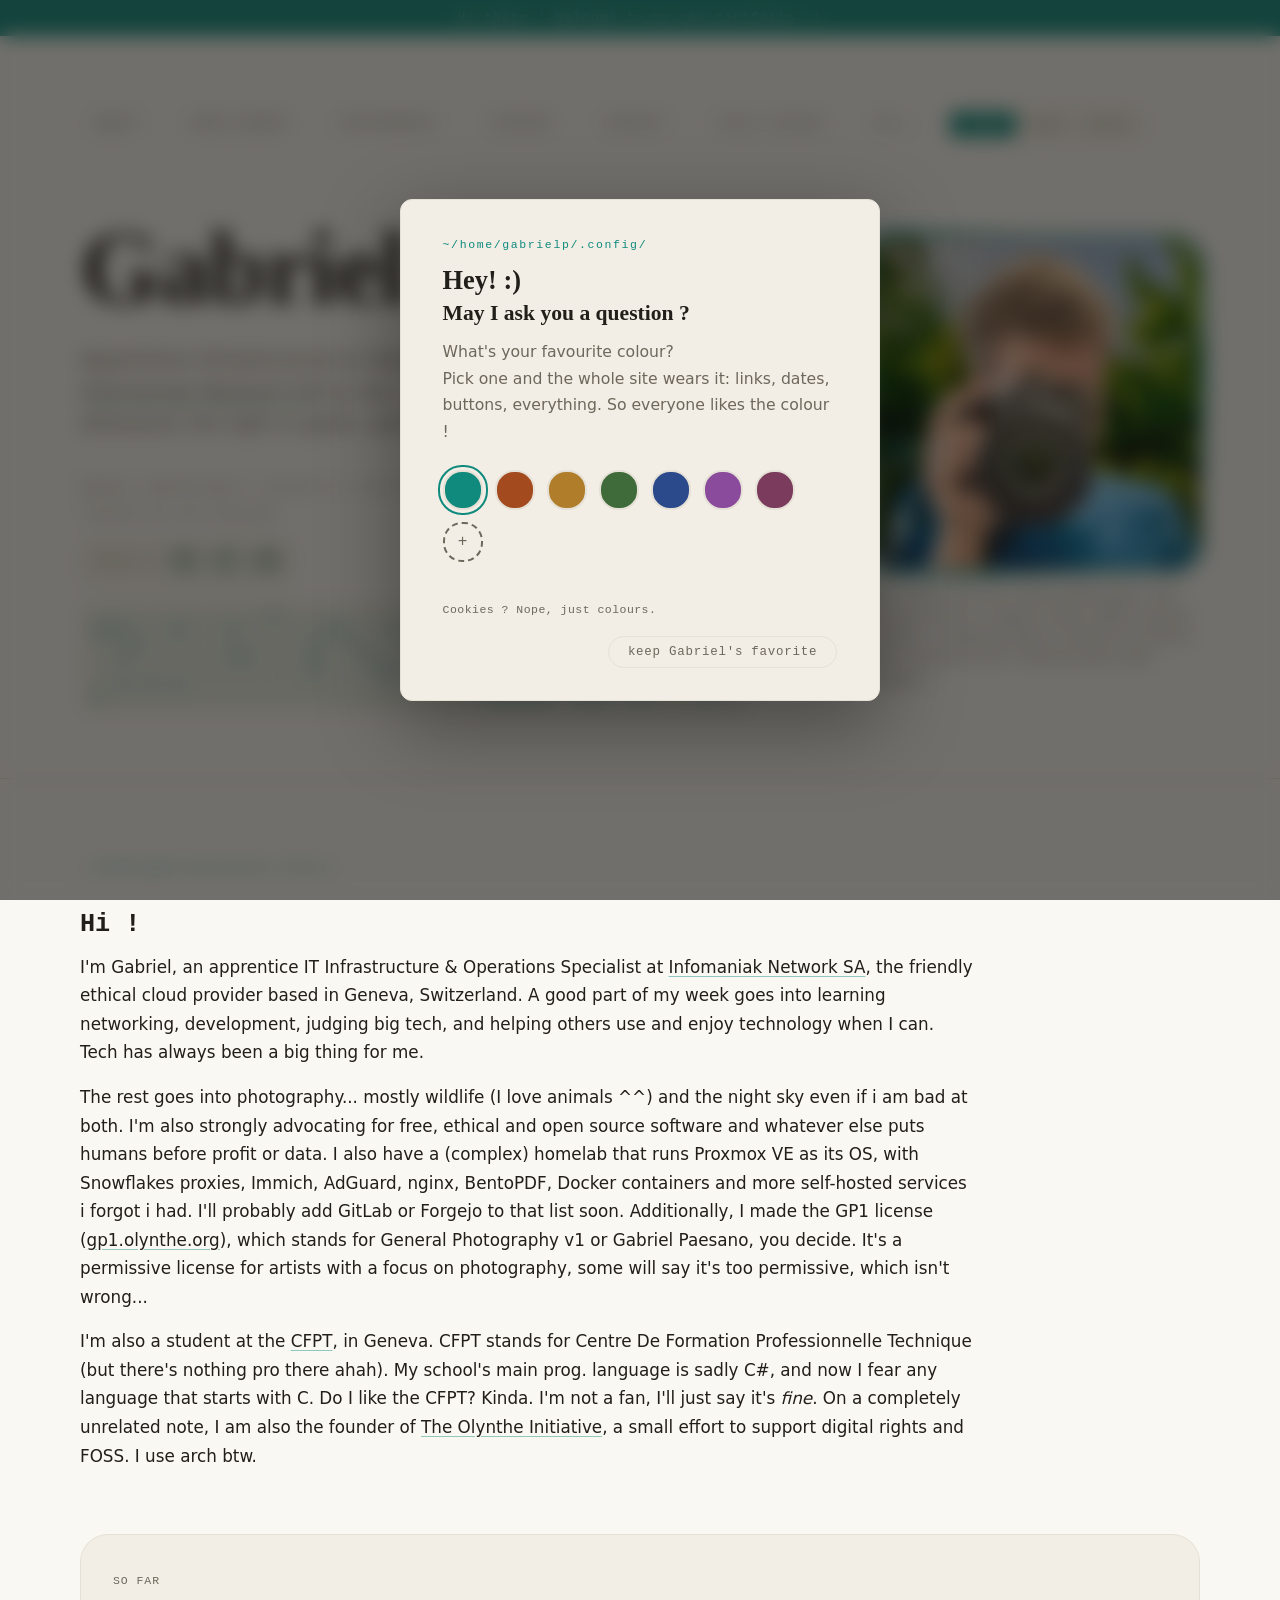
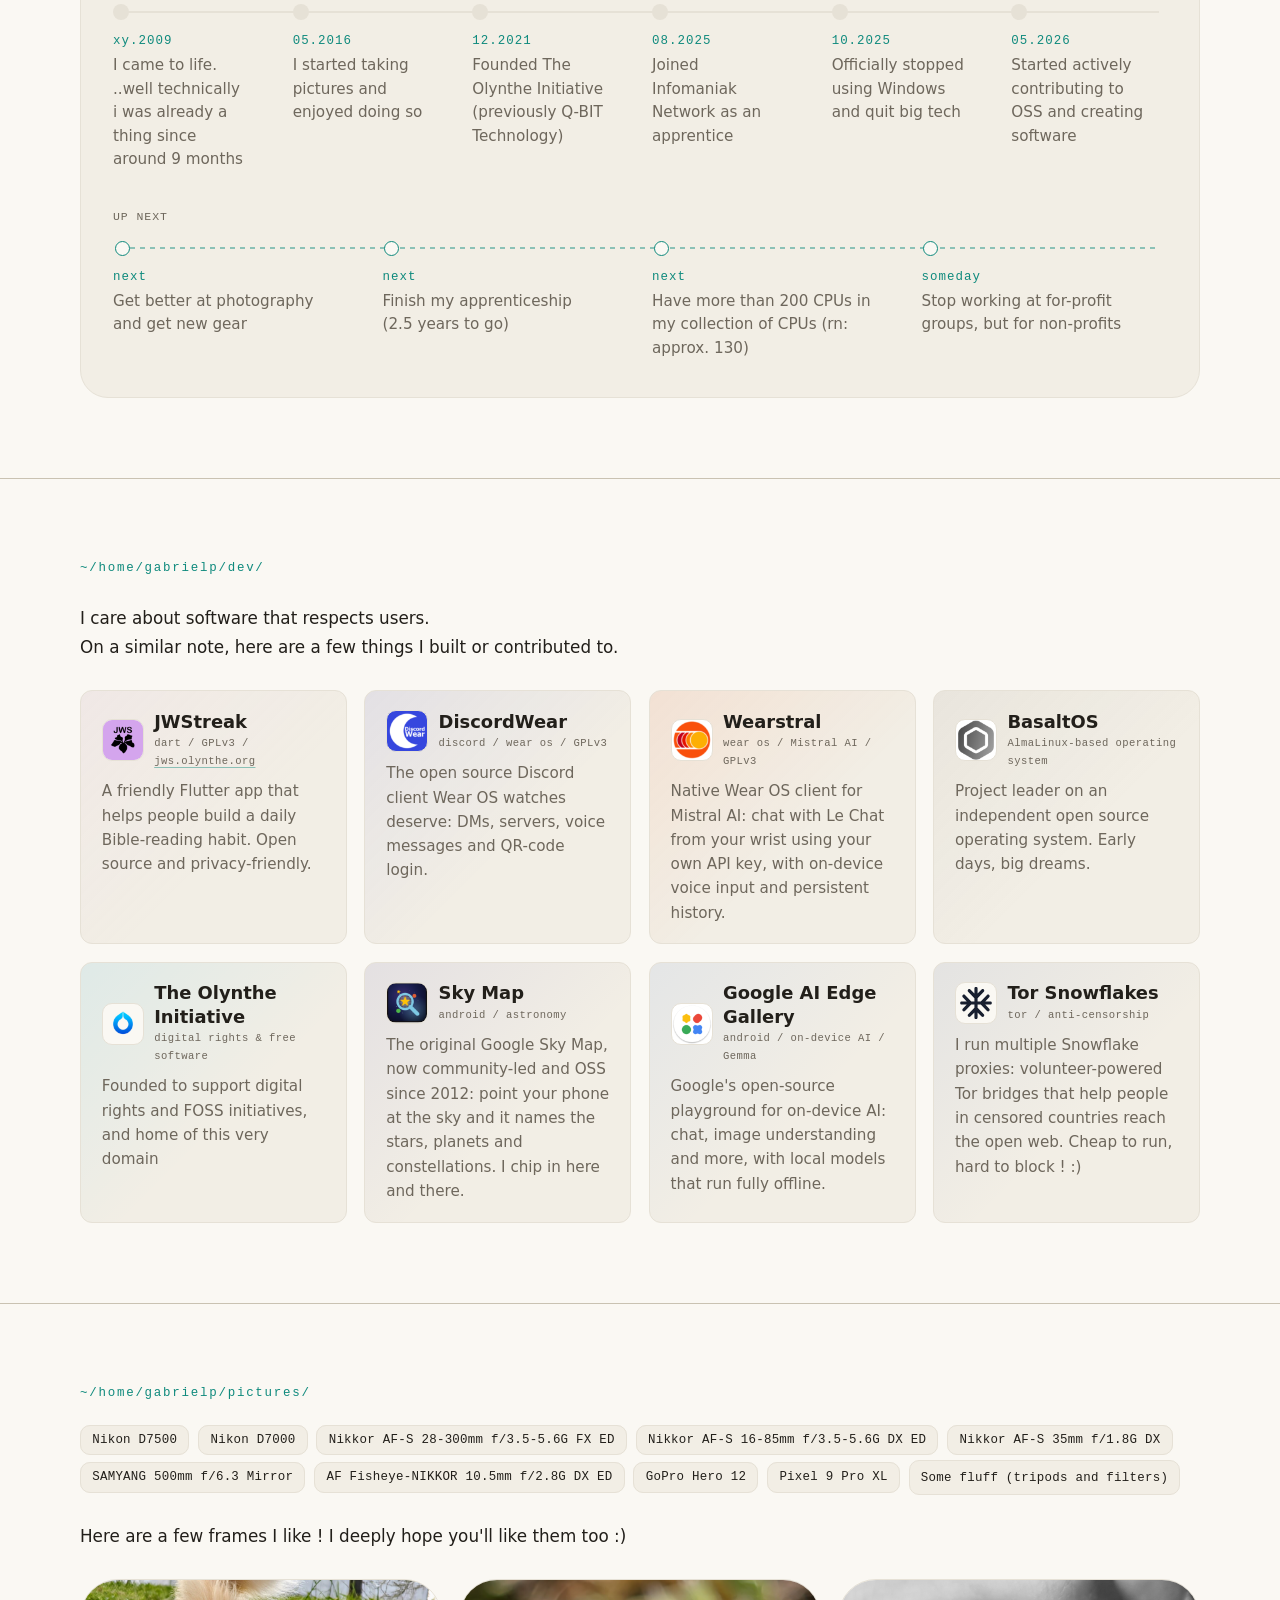
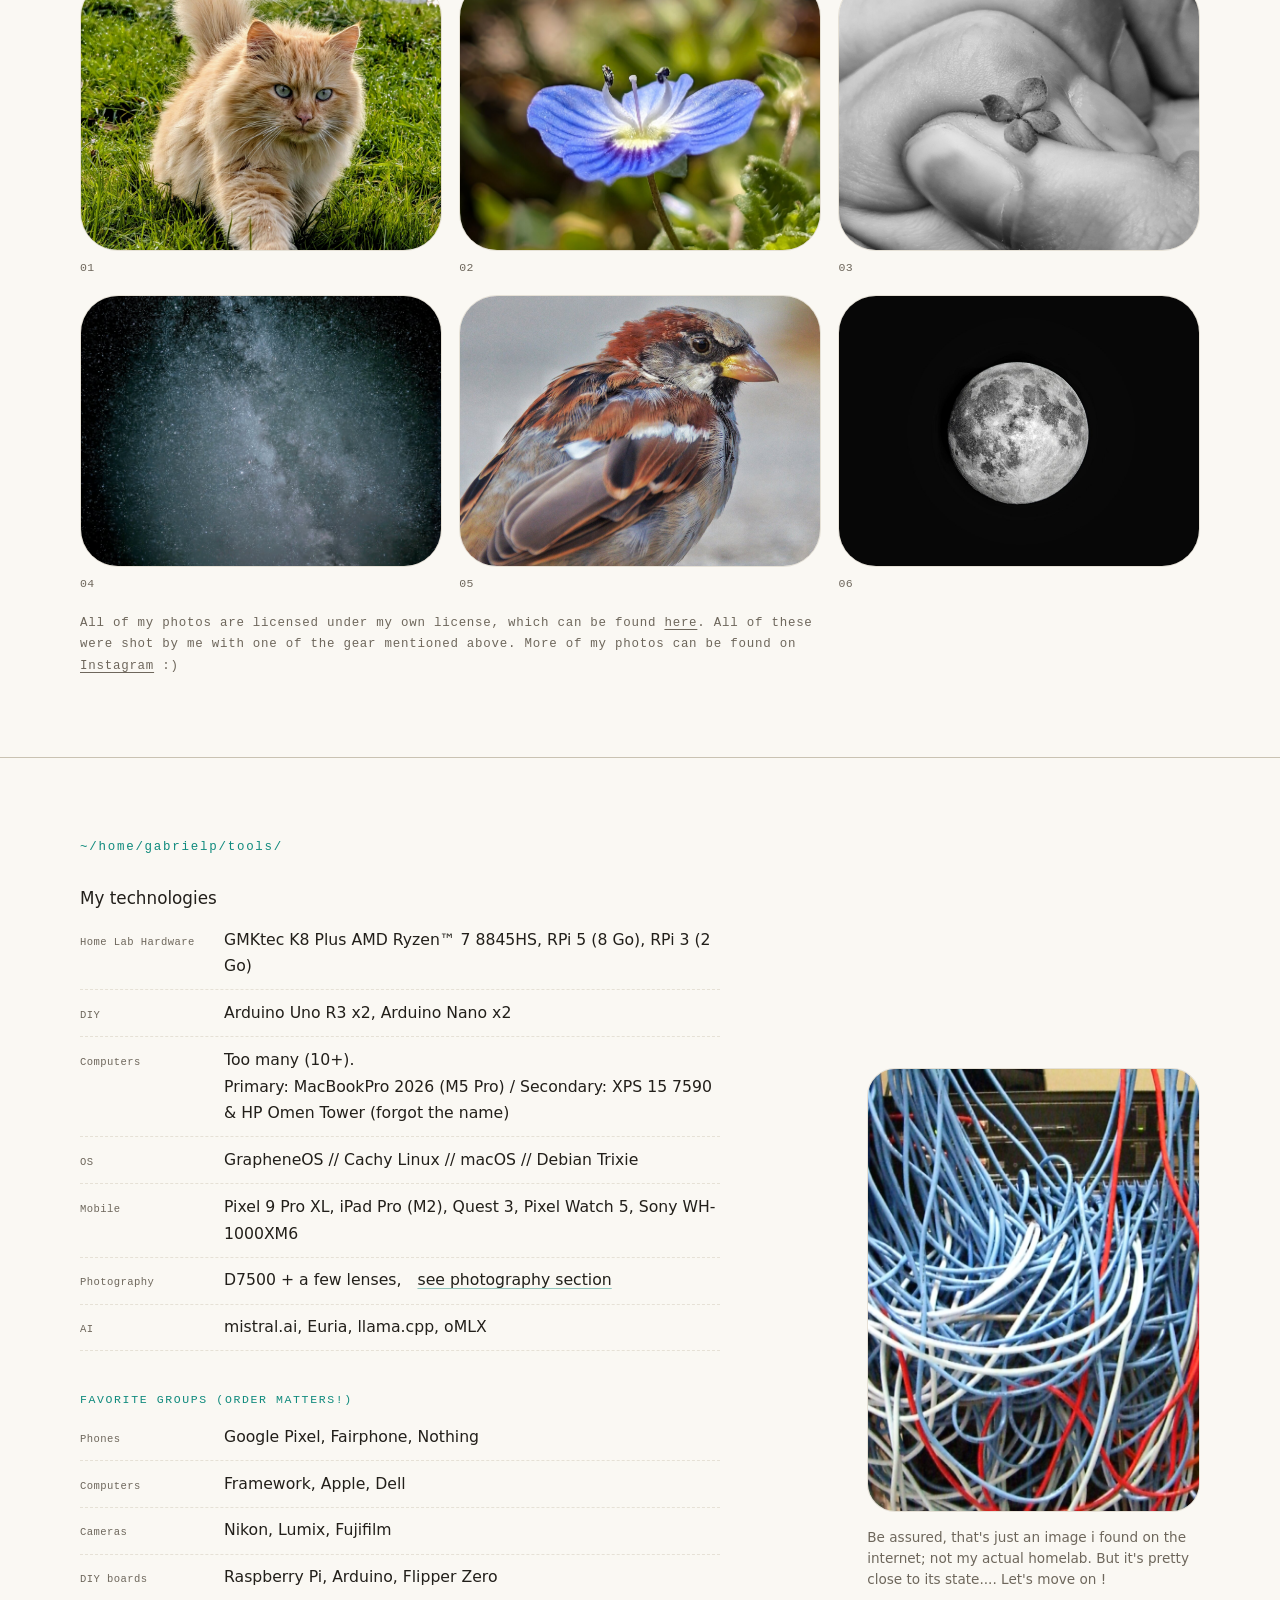
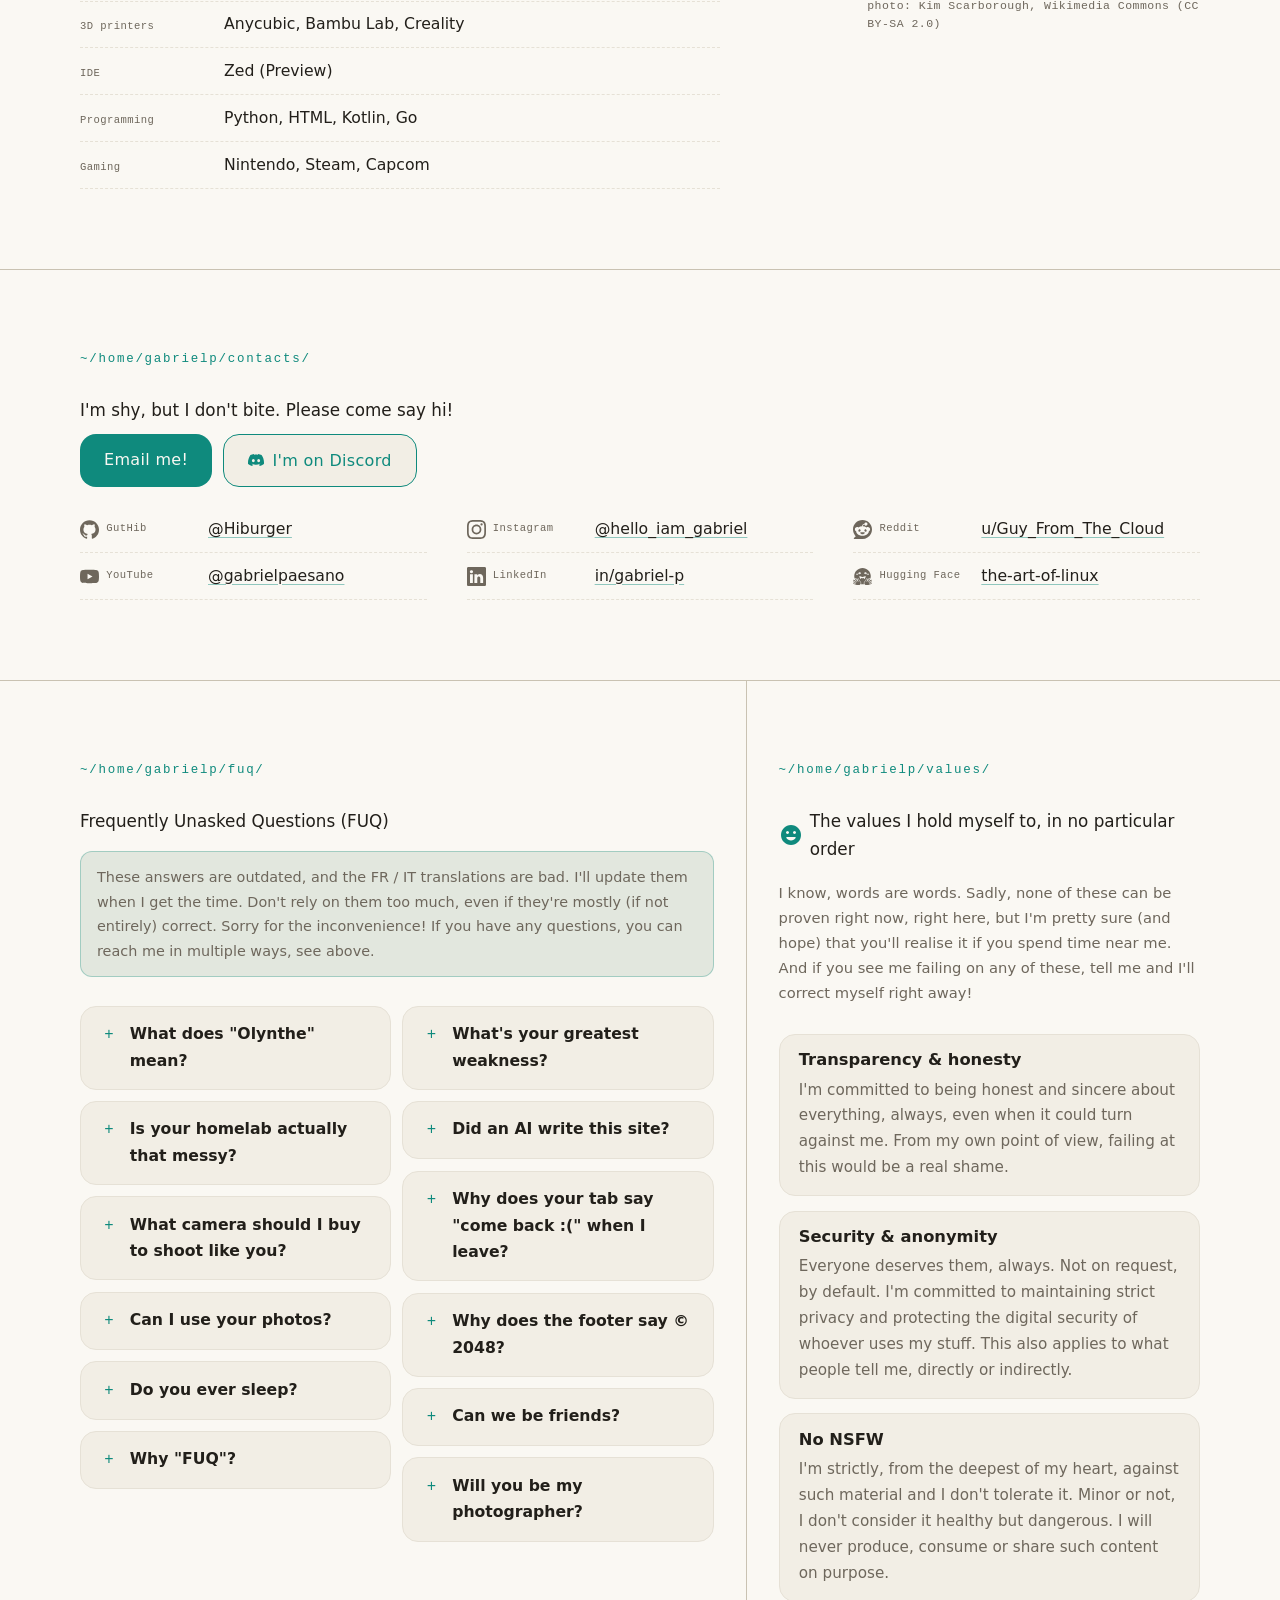
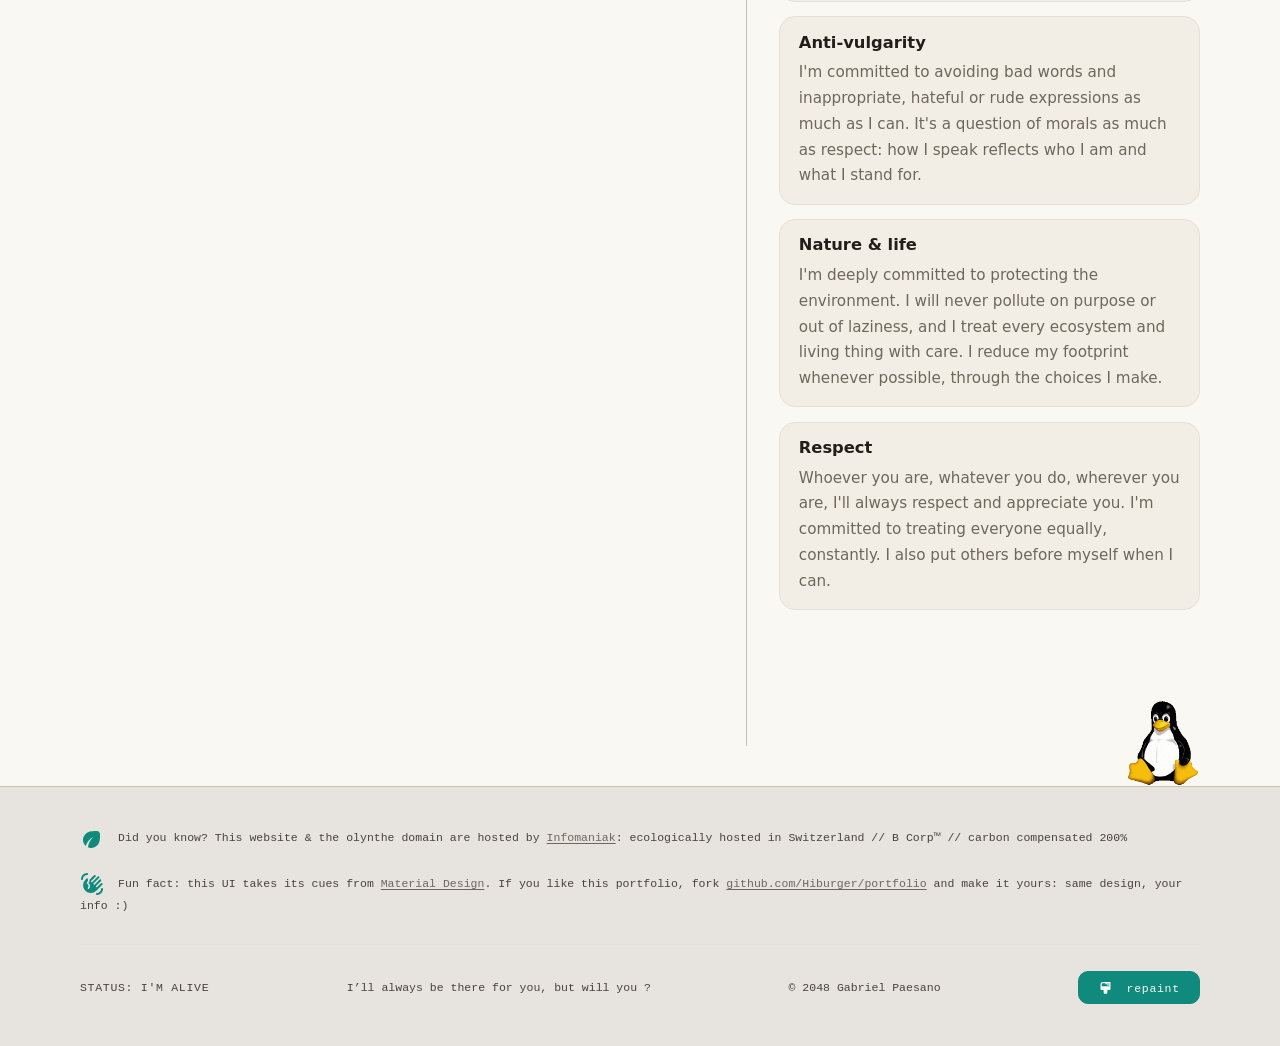
<file: index.html>
<!doctype html>
<html lang="en">
  <head>
    <meta charset="utf-8">
    <meta name="viewport" content="width=device-width, initial-scale=1">
    <title>Gabriel Paesano</title>
    <meta name="robots" content="noindex">
    <link rel="alternate" type="text/markdown" href="index.md">
    <link rel="canonical" href="https://gabriel.olynthe.org/en/">
    <meta http-equiv="refresh" content="0; url=/en/">
    <script>location.replace("/en/");</script>
  </head>
  <body>
    <p>English lives at <a href="/en/">/en/</a>.</p>
  </body>
</html>
</file>
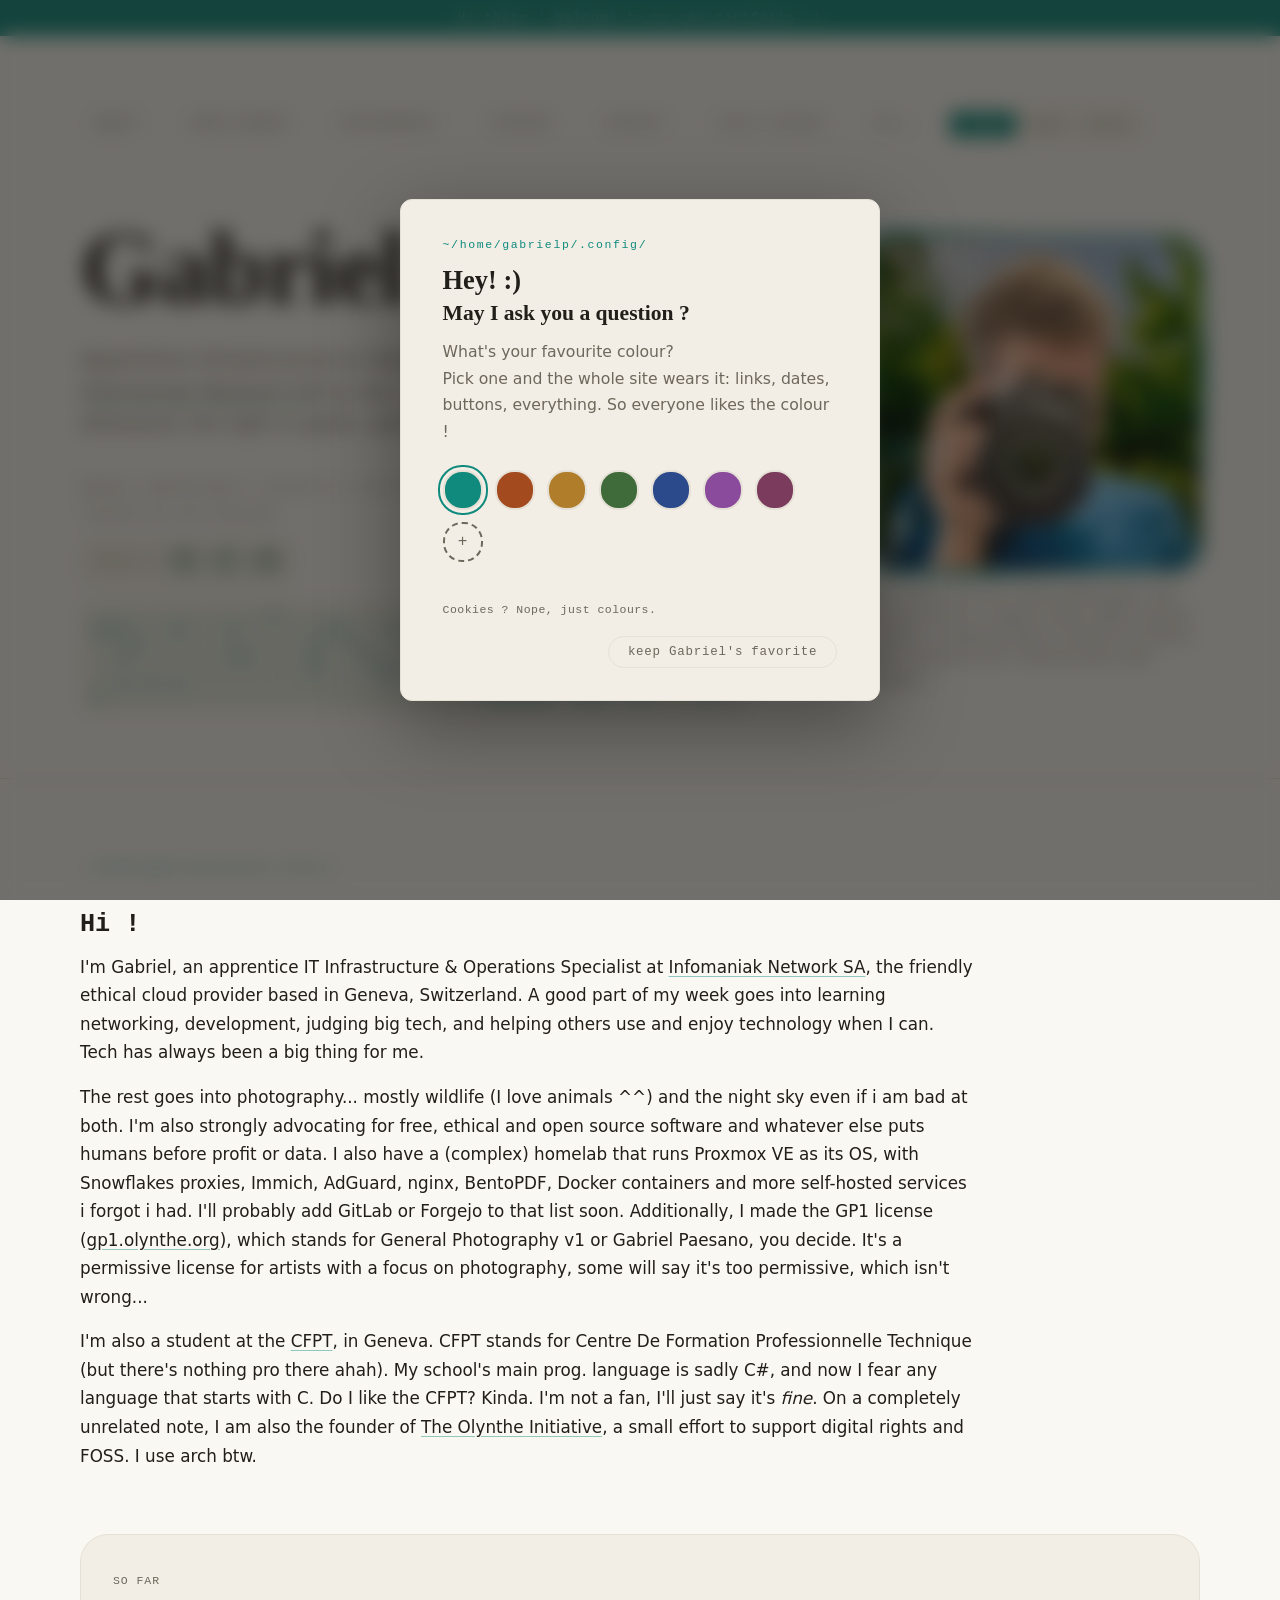
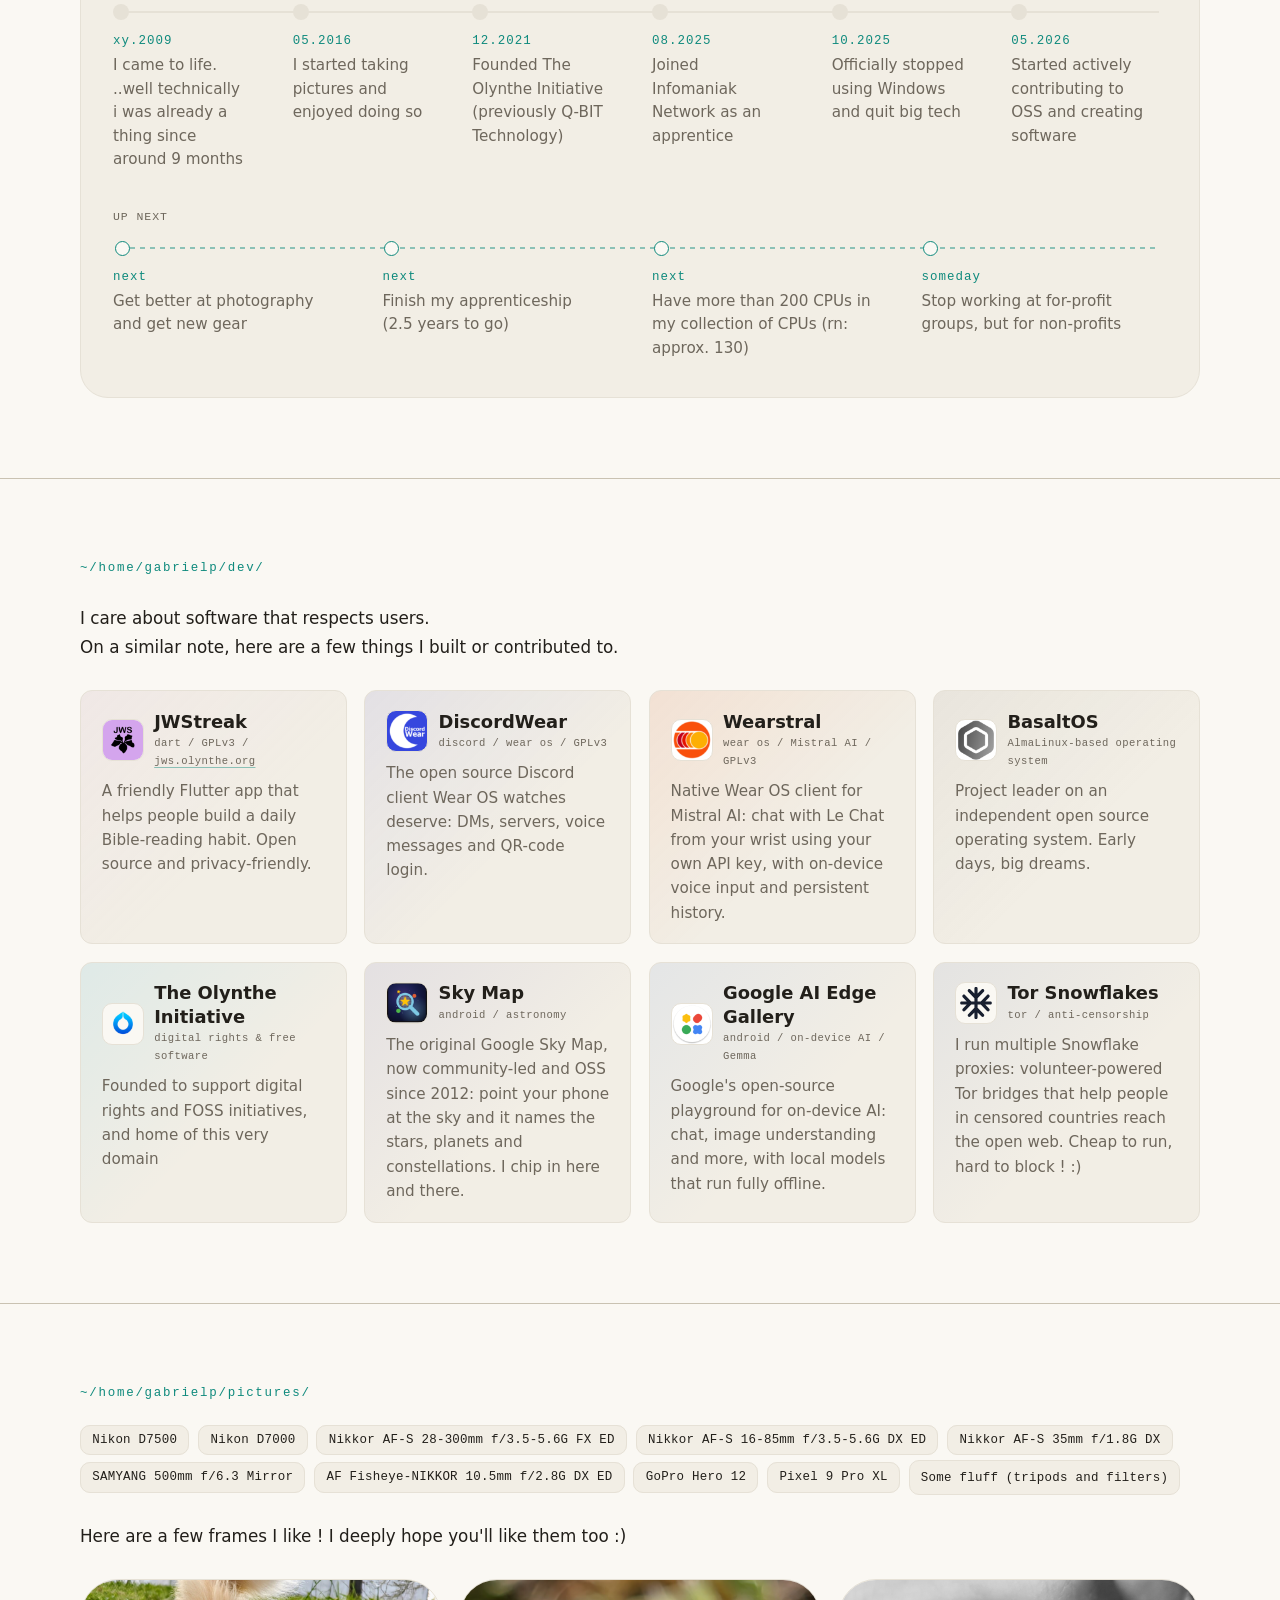
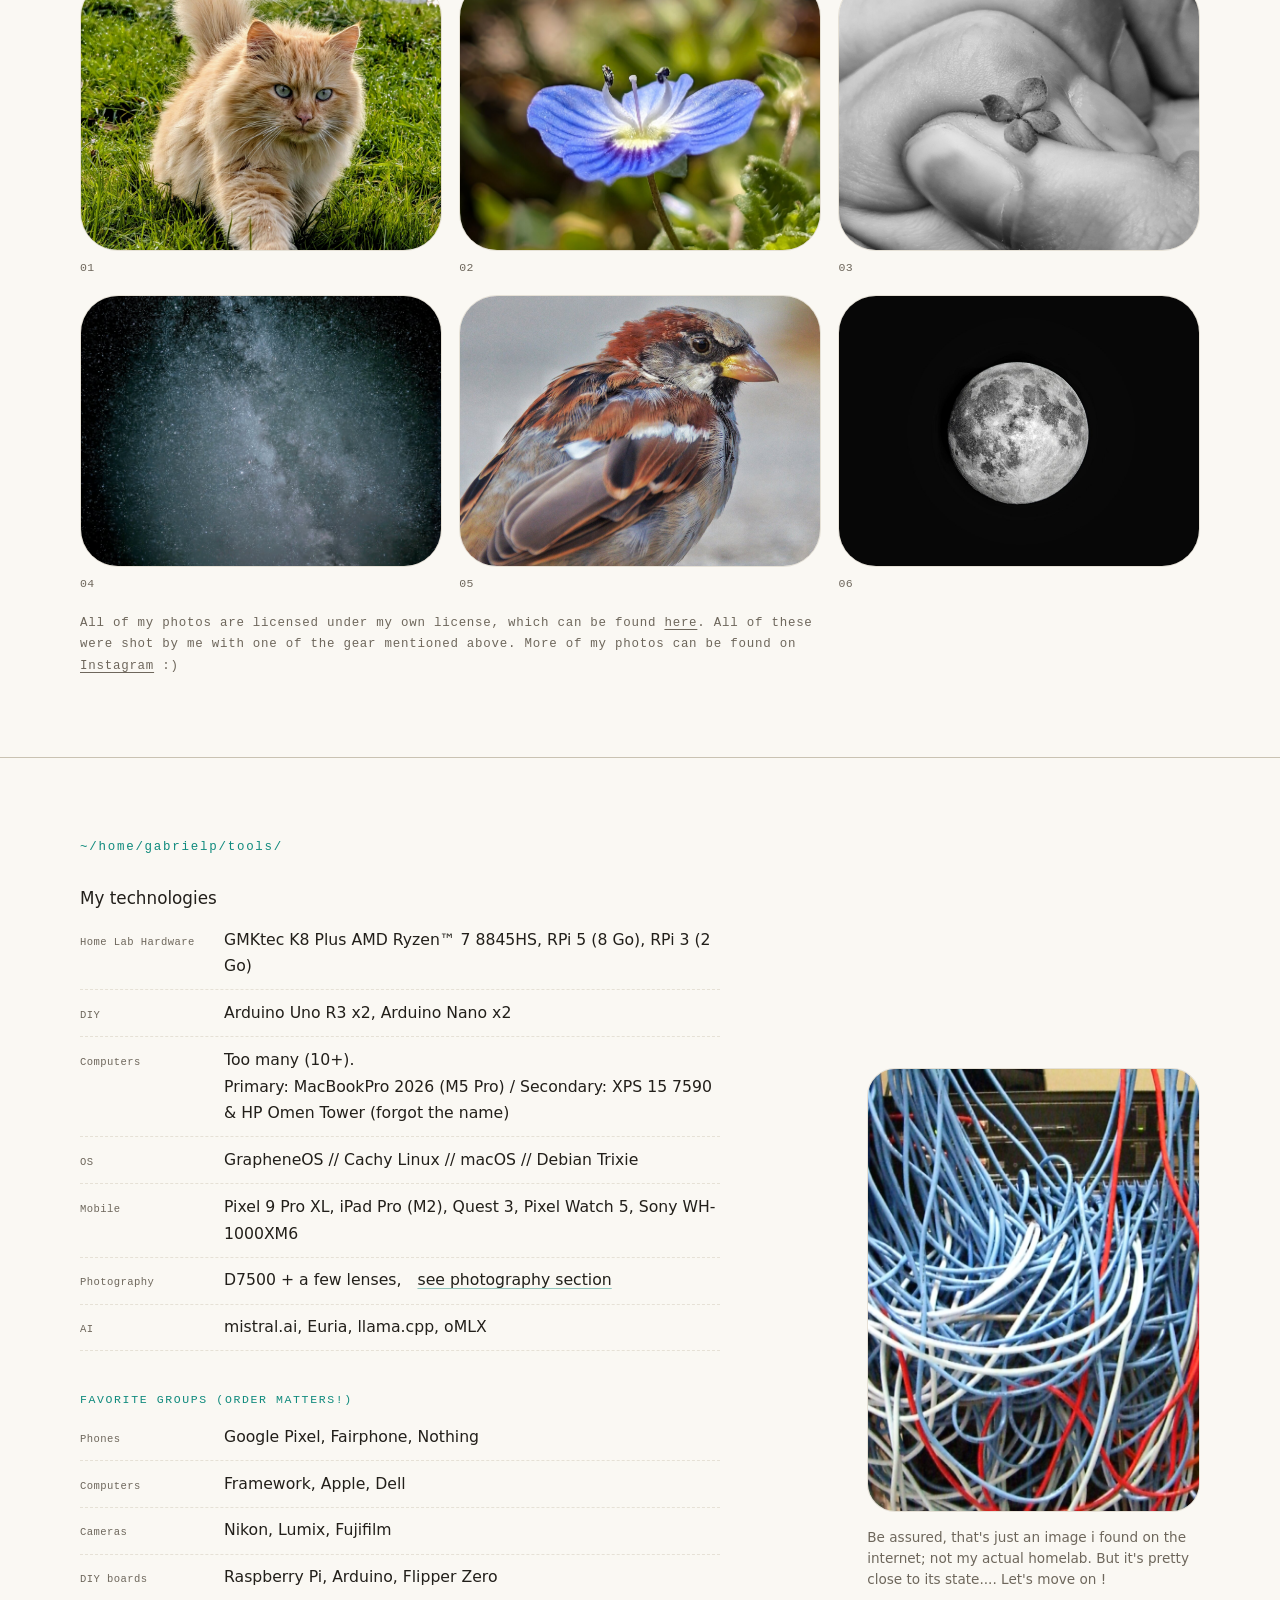
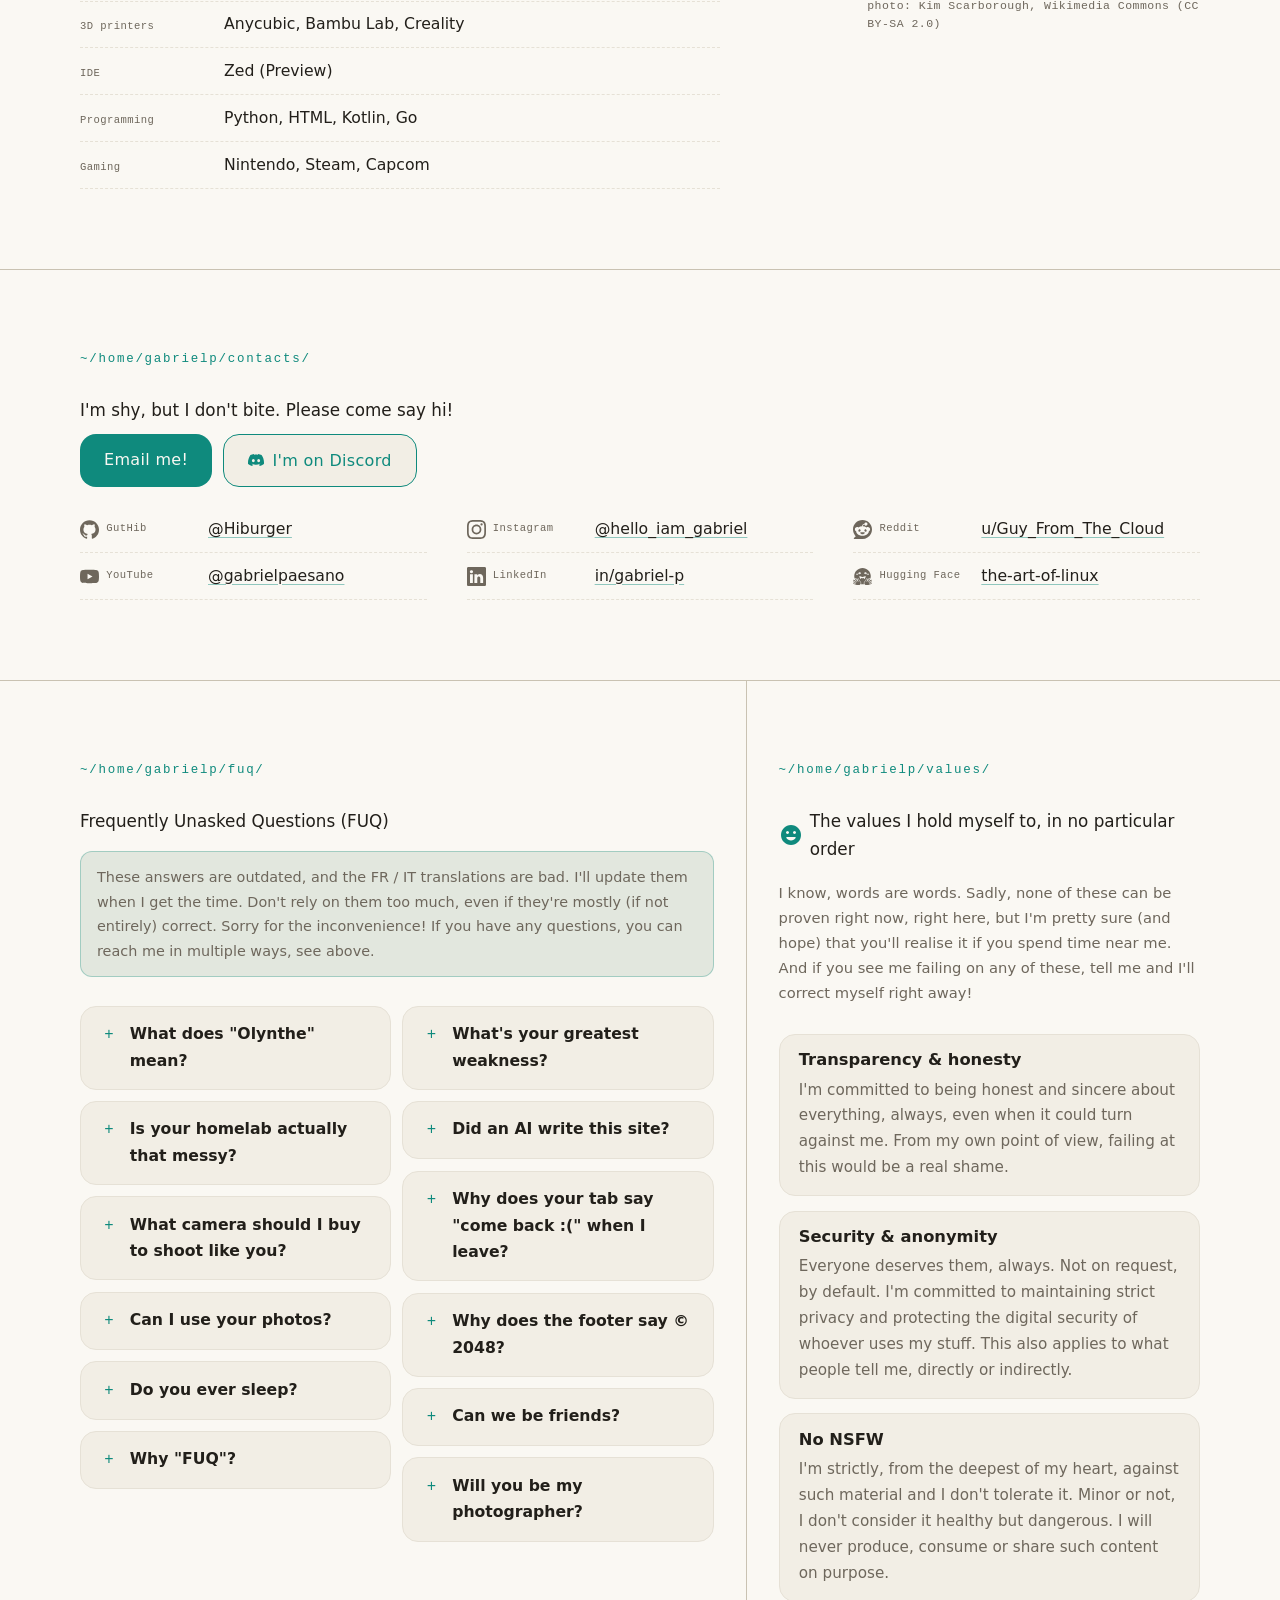
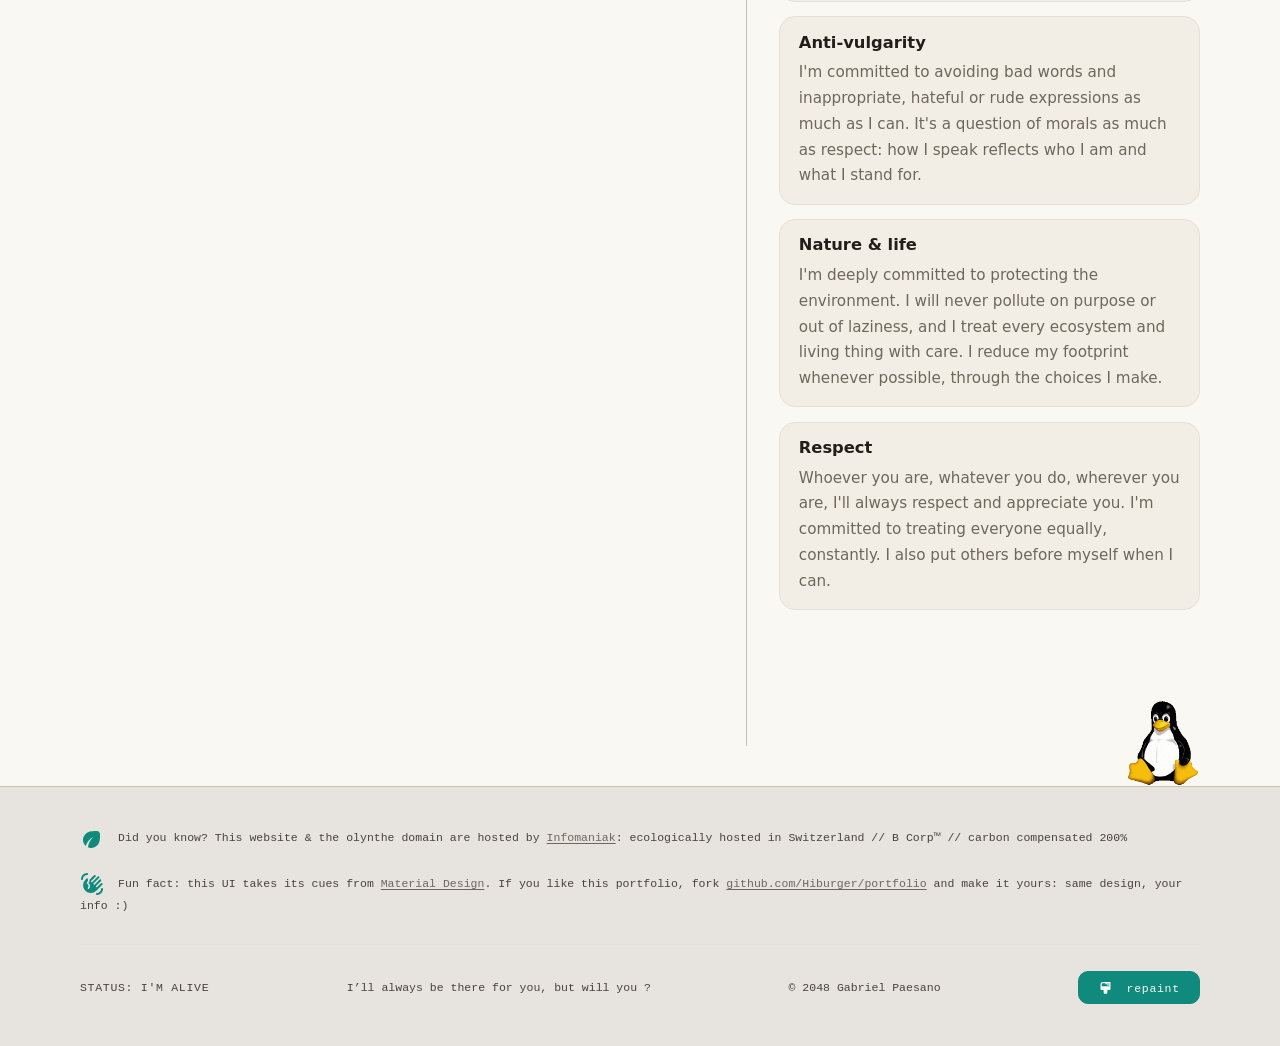
<file: en/index.html>
<!doctype html>
<html lang="en">
<head>
  <meta charset="utf-8">
  <meta name="viewport" content="width=device-width, initial-scale=1">
  <meta name="color-scheme" content="light dark">
  <title>Gabriel Paesano 😊</title>
  <meta name="description" content="Gabriel Paesano, apprentice infrastructure & operations specialist at Infomaniak Network SA, open source contributor, and photographer. Geneva, Switzerland.">
  <meta property="og:title" content="Gabriel Paesano">
  <meta property="og:description" content="Apprentice Infrastructure &amp; Operations Specialist at Infomaniak Network SA, open source contributor, photographer.">
  <meta property="og:url" content="https://gabriel.olynthe.org/en/">
  <meta property="og:type" content="website">
  <meta property="og:image" content="https://gabriel.olynthe.org/favicon.jpg">
  <meta property="og:image:width" content="640">
  <meta property="og:image:height" content="640">
  <meta property="og:image:alt" content="Gabriel holding his Nikon camera">
  <meta name="twitter:card" content="summary">
  <link rel="alternate" hreflang="en" href="https://gabriel.olynthe.org/en/">
  <link rel="alternate" hreflang="fr" href="https://gabriel.olynthe.org/fr/">
  <link rel="alternate" hreflang="it" href="https://gabriel.olynthe.org/it/">
  <link rel="alternate" hreflang="x-default" href="https://gabriel.olynthe.org/en/">
  <link rel="canonical" href="https://gabriel.olynthe.org/en/">
  <meta name="theme-color" content="#faf8f3" media="(prefers-color-scheme: light)">
  <meta name="theme-color" content="#171511" media="(prefers-color-scheme: dark)">
  <link rel="icon" href="../favicon.jpg?v=2" type="image/jpeg">
  <link rel="stylesheet" href="../style.css?v=17.57">
  <link rel="alternate" type="text/markdown" href="index.md">
  <script>
    (function () {
      try {
        var t = localStorage.getItem("theme");
        if (t === "dark" || t === "light" || t === "astro") document.documentElement.dataset.theme = t;
        var s = document.documentElement.style;
        var al = localStorage.getItem("accent-light");
        var ad = localStorage.getItem("accent-dark");
        if (al) s.setProperty("--accent-user", al);
        if (ad) s.setProperty("--accent-user-dark", ad);
        var ol = localStorage.getItem("on-accent-light");
        var od = localStorage.getItem("on-accent-dark");
        if (ol) s.setProperty("--on-accent-user", ol);
        if (od) s.setProperty("--on-accent-user-dark", od);

      } catch (e) {}
    })();
  </script>
  <script type="application/ld+json">
  {
    "@context": "https://schema.org",
    "@type": "Person",
    "name": "Gabriel Paesano",
    "url": "https://gabriel.olynthe.org/en/",
    "jobTitle": "Apprentice infrastructure &amp; operations specialist at Infomaniak Network SA",
    "sameAs": [
      "https://github.com/Hiburger",
      "https://instagram.com/hello_iam_gabriel",
      "https://www.linkedin.com/in/gabriel-p-150632375"
    ]
  }
  </script>
</head>
<body>
  <a class="skip" href="#main">Skip to content</a>
  <p class="banner">Hi there ! Welcome to my new portfolio :)</p>

  <button type="button" class="menu-btn" aria-controls="mobile-panel" aria-expanded="false">
    <span></span><span></span><span></span>
  </button>
  <div class="panel-backdrop" aria-hidden="true"></div>
  <nav id="mobile-panel" class="mobile-panel" aria-label="Menu">
    <p class="panel-label">~/home/gabrielp/menu/</p>
    <ul class="panel-links">
      <li><a href="#about">About</a></li>
      <li><a href="#open-source">Open source</a></li>
      <li><a href="#photography">Photography</a></li>
      <li><a href="#toolbox">Toolbox</a></li>
      <li><a href="#contact">Contact</a></li>
      <li><a href="#fuq">FUQ & Values</a></li>
    </ul>
    <div class="panel-foot">
      <p class="panel-label">language</p>
      <div class="panel-langs">
        <a href="./" hreflang="en" aria-current="page">EN</a>
        <a href="../fr/" hreflang="fr">FR</a>
        <a href="../it/" hreflang="it">IT</a>
      </div>
      <div class="theme-switch" role="group" aria-label="Colour theme">
        <span class="theme-thumb" aria-hidden="true"></span>
        <button type="button" class="theme-opt" data-theme-choice="light" aria-pressed="false">light</button>
        <button type="button" class="theme-opt" data-theme-choice="dark" aria-pressed="false">dark</button>
        <button type="button" class="theme-opt" data-theme-choice="astro" aria-pressed="false">astro</button>
      </div>
    </div>
  </nav>

  <div class="wrap">
    <header class="hero">
      <nav class="top" aria-label="Sections">
        <a href="#about">About</a>
        <a href="#open-source">Open source</a>
        <a href="#photography">Photography</a>
        <a href="#toolbox">Toolbox</a>
        <a href="#contact">Contact</a>
        <a href="#fuq">FUQ & Values</a>
        <div class="lang-switch">
          <button type="button" class="lang-btn" aria-haspopup="true">EN</button>
          <ul class="lang-menu">
            <li><a href="./" hreflang="en" aria-current="page">EN</a></li>
            <li><a href="../fr/" hreflang="fr">FR</a></li>
            <li><a href="../it/" hreflang="it">IT</a></li>
          </ul>
        </div>
        <div class="theme-switch" id="theme-switch" role="group" aria-label="Colour theme">
          <span class="theme-thumb" aria-hidden="true"></span>
          <button type="button" class="theme-opt" data-theme-choice="light" aria-pressed="false">light</button>
          <button type="button" class="theme-opt" data-theme-choice="dark" aria-pressed="false">dark</button>
          <button type="button" class="theme-opt" data-theme-choice="astro" aria-pressed="false">astro</button>
        </div>
      </nav>
      <div class="hero-row">
        <div>
          <h1 aria-label="Gabriel">Gabr<span class="i-wrap">ı<span class="i-tittle" aria-hidden="true"></span></span>el<span class="version">v17.57</span></h1>
          <p class="lede">Apprentice Infrastructure &amp; Operations Specialist at <a href="https://www.infomaniak.com/en/about">Infomaniak Network SA</a> by day, photographer whenever the light is good, open source person 24/7.</p>
          <p class="coords">Geneva, Switzerland // 46.20° N ; 6.14° E</p>
          <p class="coords">*Coords are not accurate</p>
          <div class="langs">
            <span class="langs-label">fluent in</span>
            <span class="lang-code" title="Français">FR</span>
            <span class="lang-code" title="Italiano">IT</span>
            <span class="lang-code" title="English">EN</span>
          </div>
          <div class="ghchart" hidden>
            <a href="https://github.com/Hiburger" target="_blank" rel="noopener">
              <div class="ghgrid" role="img" aria-label="Contribution graph of my last year of commits on GitHub"></div>
            </a>
          </div>
        </div>
        <figure class="hero-photo">
          <p class="status-bubble">We live in a society exquisitely dependent on science and technology, in which hardly anyone knows anything about science and technology.</p>
          <span class="frame">
            <span class="halo" aria-hidden="true"></span>
            <img src="../favicon.jpg?v=2" alt="Portrait of Gabriel" width="640" height="640" decoding="sync">
            <span class="flash-veil" aria-hidden="true"></span>
            <span class="flash" aria-hidden="true"></span>
          </span>
          <figcaption>Yes... that's me from a few months back. And yes, the forest is a green screen. When I go out to shoot I usually go alone, so there's no one to take a picture of me. I'd be too shy to ask anyway :(</figcaption>
        </figure>
      </div>
    </header>
  </div>

  <main id="main">
    <div class="wrap">
      <section id="about" class="section" aria-label="About">
        <h2 class="label">~/home/gabrielp/quick-facts/</h2>
        <div class="about-prose">
          <p><span class="hi">Hi !</span> I'm Gabriel, an apprentice IT Infrastructure &amp; Operations Specialist at <a href="https://www.infomaniak.com/en/about">Infomaniak Network SA</a>, the friendly ethical cloud provider based in Geneva, Switzerland. A good part of my week goes into learning networking, development, judging big tech, and helping others use and enjoy technology when I can. Tech has always been a big thing for me.</p>
          <p>The rest goes into photography... mostly wildlife (I love animals ^^) and the night sky even if i am bad at both. I'm also strongly advocating for free, ethical and open source software and whatever else puts humans before profit or data. I also have a (complex) homelab that runs Proxmox VE as its OS, with Snowflakes proxies, Immich, AdGuard, nginx, BentoPDF, Docker containers and more self-hosted services i forgot i had. I'll probably add GitLab or Forgejo to that list soon. Additionally, I made the GP1 license (<a href="https://gp1.olynthe.org/">gp1.olynthe.org</a>), which stands for General Photography v1 or Gabriel Paesano, you decide. It's a permissive license for artists with a focus on photography, some will say it's too permissive, which isn't wrong...</p>
          <p>I'm also a student at the <a href="https://edu.ge.ch/secondaire2/centre-de-formation-professionnelle-technique/le-cfpt">CFPT</a>, in Geneva. CFPT stands for Centre De Formation Professionnelle Technique (but there's nothing pro there ahah). My school's main prog. language is sadly C#, and now I fear any language that starts with C. Do I like the CFPT? Kinda. I'm not a fan, I'll just say it's <em>fine</em>. On a completely unrelated note, I am also the founder of <a href="https://olynthe.org">The Olynthe Initiative</a>, a small effort to support digital rights and FOSS. I use arch btw.</p>
        </div>
        <aside class="roadmap">
          <div class="lane lane-past">
            <p class="lane-label">so far</p>
            <ul>
              <li><span class="year">xy.2009</span>I came to life. <br> ..well technically i was already a thing since around 9 months</li>
              <li><span class="year">05.2016</span>I started taking pictures and enjoyed doing so</li>
              <li><span class="year">12.2021</span>Founded The Olynthe Initiative (previously Q-BIT Technology)</li>
              <li><span class="year">08.2025</span>Joined Infomaniak Network as an apprentice</li>
              <li><span class="year">10.2025</span>Officially stopped using Windows and quit big tech</li>
              <li><span class="year">05.2026</span>Started actively contributing to OSS and creating software</li>
            </ul>
          </div>
          <div class="lane">
            <p class="lane-label">up next</p>
            <ul>
              <li class="next"><span class="year">next</span>Get better at photography and get new gear</li>
              <li class="next"><span class="year">next</span>Finish my apprenticeship (2.5 years to go)</li>
              <li class="next"><span class="year">next</span>Have more than 200 CPUs in my collection of CPUs (rn: approx. 130)</li>
              <li class="next"><span class="year">someday</span>Stop working at for-profit groups, but for non-profits</li>
            </ul>
          </div>
        </aside>
      </section>

      <section id="open-source" class="section" aria-label="Open source">
        <h2 class="label">~/home/gabrielp/dev/</h2>
        <p>I care about software that respects users.<br>On a similar note, here are a few things I built or contributed to.</p>
        <ul class="projects">
          <li class="project tint-lilac">
            <div class="project-head">
              <img src="../logos/jwstreak.png" alt="" width="42" height="42" loading="lazy">
              <div>
                <h3><a href="https://github.com/Hiburger/JWStreak">JWStreak</a></h3>
                <p class="tag">dart / GPLv3 / <a href="https://jws.olynthe.org">jws.olynthe.org</a></p>
              </div>
            </div>
            <p>A friendly Flutter app that helps people build a daily Bible-reading habit. Open source and privacy-friendly.</p>
          </li>
          <li class="project tint-blurple">
            <div class="project-head">
              <img class="tile-blurple" src="../logos/discord-wear.png" alt="" width="42" height="42" loading="lazy">
              <div>
                <h3><a href="https://github.com/Hiburger/DiscordForWearOS">DiscordWear</a></h3>
                <p class="tag">discord / wear os / GPLv3</p>
              </div>
            </div>
            <p>The open source Discord client Wear OS watches deserve: DMs, servers, voice messages and QR-code login.</p>
          </li>
          <li class="project tint-orange">
            <div class="project-head">
              <img class="tile-white" src="../logos/wearstral.png" alt="" width="42" height="42" loading="lazy">
              <div>
                <h3><a href="https://github.com/Hiburger/Wearstral">Wearstral</a></h3>
                <p class="tag">wear os / Mistral AI / GPLv3</p>
              </div>
            </div>
            <p>Native Wear OS client for Mistral AI: chat with Le Chat from your wrist using your own API key, with on-device voice input and persistent history.</p>
          </li>
          <li class="project tint-gray">
            <div class="project-head">
              <img class="tile-white" src="../logos/basaltos.png" alt="" width="42" height="42" loading="lazy">
              <div>
                <h3><a href="https://github.com/BasaltOS-org">BasaltOS</a></h3>
                <p class="tag">AlmaLinux-based operating system</p>
              </div>
            </div>
            <p>Project leader on an independent open source operating system. Early days, big dreams.</p>
          </li>
          <li class="project tint-cyan">
            <div class="project-head">
              <img src="../logos/olynthe.png" alt="" width="42" height="42" loading="lazy">
              <div>
                <h3><a href="https://olynthe.org">The Olynthe Initiative</a></h3>
                <p class="tag">digital rights & free software</p>
              </div>
            </div>
            <p>Founded to support digital rights and FOSS initiatives, and home of this very domain</p>
          </li>
          <li class="project tint-indigo">
            <div class="project-head">
              <img src="../logos/sky-map.png?v=2" alt="" width="42" height="42" loading="lazy">
              <div>
                <h3><a href="https://github.com/sky-map-team/">Sky Map</a></h3>
                <p class="tag">android / astronomy</p>
              </div>
            </div>
            <p>The original Google Sky Map, now community-led and OSS since 2012: point your phone at the sky and it names the stars, planets and constellations. I chip in here and there.</p>
          </li>
          <li class="project tint-blue">
            <div class="project-head">
              <img class="tile-white" src="../logos/ai-edge-gallery.png" alt="" width="42" height="42" loading="lazy">
              <div>
                <h3><a href="https://github.com/google-ai-edge/gallery">Google AI Edge Gallery</a></h3>
                <p class="tag">android / on-device AI / Gemma</p>
              </div>
            </div>
            <p>Google's open-source playground for on-device AI: chat, image understanding and more, with local models that run fully offline.</p>
          </li>
          <li class="project tint-slate">
            <div class="project-head">
              <img class="snowflake" src="../logos/snowflake.svg?v=2" alt="" width="42" height="42" loading="lazy">
              <div>
                <h3><a href="https://snowflake.torproject.org/">Tor Snowflakes</a></h3>
                <p class="tag">tor / anti-censorship</p>
              </div>
            </div>
            <p>I run multiple Snowflake proxies: volunteer-powered Tor bridges that help people in censored countries reach the open web. Cheap to run, hard to block ! :)</p>
          </li>
        </ul>
      </section>
    </div>

    <div class="wrap">
      <section id="photography" class="section" aria-label="Photography">
        <div class="section-head">
          <h2 class="label">~/home/gabrielp/pictures/</h2>
        </div>
        <ul class="gear-shelf">
          <li><a class="gear-card" href="https://www.nikonusa.com/p/d7500/1581/overview">Nikon D7500</a></li>
          <li><a class="gear-card" href="https://www.nikonusa.com/p/d7000/25468/overview">Nikon D7000</a></li>
          <li><a class="gear-card" href="https://www.nikonusa.com/p/af-s-nikkor-28-300mm-f35-56g-ed-vr/2191/overview">Nikkor AF-S 28-300mm f/3.5-5.6G FX ED</a></li>
          <li><a class="gear-card" href="https://www.nikonusa.com/p/af-s-dx-nikkor-16-85mm-f35-56g-ed-vr/2178/overview">Nikkor AF-S 16-85mm f/3.5-5.6G DX ED</a></li>
          <li><a class="gear-card" href="https://www.nikonusa.com/p/af-s-dx-nikkor-35mm-f18g/2183/overview">Nikkor AF-S 35mm f/1.8G DX</a></li>
          <li><a class="gear-card" href="https://photographylife.com/lenses/samyang-500mm-f6-3-mirror">SAMYANG 500mm f/6.3 Mirror</a></li>
          <li><a class="gear-card" href="https://www.nikonusa.com/p/af-dx-fisheye-nikkor-105mm-f28g-ed/2148/overview">AF Fisheye-NIKKOR 10.5mm f/2.8G DX ED</a></li>
          <li><a class="gear-card" href="https://gopro.com/en/us/shop/cameras/hero12-black/CHDHX-121-master.html">GoPro Hero 12</a></li>
          <li><a class="gear-card" href="https://www.gsmarena.com/google_pixel_9_pro_xl-13217.php">Pixel 9 Pro XL</a></li>
          <li class="gear-card">Some fluff (tripods and filters)</li>
        </ul>
        <p>Here are a few frames I like ! I deeply hope you'll like them too :)</p>
        <div class="gallery">
          <figure>
            <a href="../photos/01.jpg" target="_blank" rel="noopener">
              <img src="../photos/01.jpg" alt="A ginger cat prowling through dewy grass" width="2000" height="1676" decoding="sync">
            </a>
            <figcaption>01</figcaption>
          </figure>
          <figure>
            <a href="../photos/02.jpg" target="_blank" rel="noopener">
              <img src="../photos/02.jpg" alt="A blue speedwell flower in close-up" width="1507" height="2000" decoding="sync">
            </a>
            <figcaption>02</figcaption>
          </figure>
          <figure>
            <a href="../photos/03.jpg" target="_blank" rel="noopener">
              <img src="../photos/03.jpg" alt="Black and white, hands holding a tiny four-leaf clover" width="2000" height="1632" decoding="sync">
            </a>
            <figcaption>03</figcaption>
          </figure>
          <figure>
            <a href="../photos/04.jpg" target="_blank" rel="noopener">
              <img src="../photos/04.jpg" alt="The Milky Way over a dark night sky" width="1506" height="2000" decoding="sync">
            </a>
            <figcaption>04</figcaption>
          </figure>
          <figure>
            <a href="../photos/05.jpg" target="_blank" rel="noopener">
              <img src="../photos/05.jpg" alt="A house sparrow in sharp profile" width="1428" height="2000" decoding="sync">
            </a>
            <figcaption>05</figcaption>
          </figure>
          <figure>
            <a href="../photos/06.jpg" target="_blank" rel="noopener">
              <img src="../photos/06.jpg" alt="A nearly full Moon against a black night sky" width="1432" height="1432" decoding="sync">
            </a>
            <figcaption>06</figcaption>
          </figure>
        </div>
        <p class="gallery-note">All of my photos are licensed under my own license, which can be found <a href="https://gp1.olynthe.org/">here</a>. All of these were shot by me with one of the gear mentioned above. More of my photos can be found on <a href="https://instagram.com/hello_iam_gabriel" target="_blank" rel="noopener">Instagram</a> :)</p>
      </section>
    </div>

    <div class="wrap">
      <section id="toolbox" class="section" aria-label="Toolbox">
        <h2 class="label">~/home/gabrielp/tools/</h2>
        <p>My technologies</p>
        <div class="hero-row">
          <div>
            <ul class="links">
              <li><span class="tag">Home Lab Hardware</span>GMKtec K8 Plus AMD Ryzen™ 7 8845HS, RPi 5 (8 Go), RPi 3 (2 Go)</li>
              <li><span class="tag">DIY</span>Arduino Uno R3 x2, Arduino Nano x2</li>
              <li><span class="tag">Computers</span>Too many (10+). <br> Primary: MacBookPro 2026 (M5 Pro) / Secondary: XPS 15 7590 & HP Omen Tower (forgot the name)</li>
              <li><span class="tag">OS</span>GrapheneOS // Cachy Linux // macOS // Debian Trixie</li>
              <li><span class="tag">Mobile</span>Pixel 9 Pro XL, iPad Pro (M2), Quest 3, Pixel Watch 5, Sony WH-1000XM6</li>
              <li><span class="tag">Photography</span>D7500 + a few lenses, <a href="#photography">see photography section</a></li>
              <li><span class="tag">AI</span>mistral.ai, Euria, llama.cpp, oMLX</li>
            </ul>
            <p class="sub-label">favorite groups (order matters!)</p>
            <ul class="links">
              <li><span class="tag">Phones</span>Google Pixel, Fairphone, Nothing</li>
              <li><span class="tag">Computers</span>Framework, Apple, Dell</li>
              <li><span class="tag">Cameras</span>Nikon, Lumix, Fujifilm</li>
              <li><span class="tag">DIY boards</span>Raspberry Pi, Arduino, Flipper Zero</li>
              <li><span class="tag">3D printers</span>Anycubic, Bambu Lab, Creality</li>
              <li><span class="tag">IDE</span>Zed (Preview)</li>
              <li><span class="tag">Programming</span>Python, HTML, Kotlin, Go</li>
              <li><span class="tag">Gaming</span>Nintendo, Steam, Capcom</li>
            </ul>
          </div>
          <figure class="hero-photo">
            <img src="../messy_server_rack.jpg" alt="A messy server rack covered in tangled cables" width="1440" height="1920" decoding="sync">
            <figcaption>Be assured, that's just an image i found on the internet; not my actual homelab. But it's pretty close to its state.... Let's move on !
              <span class="photo-credit">photo: Kim Scarborough, Wikimedia Commons (CC BY-SA 2.0)</span>
            </figcaption>
          </figure>
        </div>
      </section>
    </div>

    <div class="wrap">
      <section id="contact" class="section" aria-label="Contact">
        <h2 class="label">~/home/gabrielp/contacts/</h2>
        <p>I'm shy, but I don't bite. Please come say hi!</p>
        <div class="contact-btns">
          <a class="email" href="mailto:gabriel.paesano@olynthe.org">Email me!</a>
          <a class="email discord" href="https://discord.com/users/1085984192644530257" target="_blank" rel="noopener"><svg class="sicon" aria-hidden="true"><use href="../logos/socials.svg?v=1#discord"/></svg>I'm on Discord</a>
        </div>
        <ul class="links">
          <li><span class="tag"><svg class="sicon" aria-hidden="true"><use href="../logos/socials.svg?v=1#github"/></svg>GutHib</span><a href="https://github.com/Hiburger">@Hiburger</a></li>
          <li><span class="tag"><svg class="sicon" aria-hidden="true"><use href="../logos/socials.svg?v=1#instagram"/></svg>Instagram</span><a href="https://instagram.com/hello_iam_gabriel">@hello_iam_gabriel</a></li>
          <li><span class="tag"><svg class="sicon" aria-hidden="true"><use href="../logos/socials.svg?v=1#reddit"/></svg>Reddit</span><a href="https://www.reddit.com/user/Guy_From_The_Cloud/">u/Guy_From_The_Cloud</a></li>
          <li><span class="tag"><svg class="sicon" aria-hidden="true"><use href="../logos/socials.svg?v=1#youtube"/></svg>YouTube</span><a href="https://youtube.com/@gabrielpaesano">@gabrielpaesano</a></li>
          <li><span class="tag"><svg class="sicon" aria-hidden="true"><use href="../logos/socials.svg?v=1#linkedin"/></svg>LinkedIn</span><a href="https://www.linkedin.com/in/gabriel-p-150632375">in/gabriel-p</a></li>
          <li><span class="tag"><svg class="sicon" aria-hidden="true"><use href="../logos/socials.svg?v=1#huggingface"/></svg>Hugging Face</span><a href="https://huggingface.co/the-art-of-linux">the-art-of-linux</a></li>
        </ul>
      </section>
    </div>

    <div class="wrap">
      <section id="fuq" class="section" aria-label="FUQ & Values">
        <div class="fuq-split">
          <div>
            <h2 class="label">~/home/gabrielp/fuq/</h2>
            <p>Frequently Unasked Questions (FUQ)</p>
            <p class="fuq-note">These answers are outdated, and the FR / IT translations are bad. I'll update them when I get the time. Don't rely on them too much, even if they're mostly (if not entirely) correct. Sorry for the inconvenience! If you have any questions, you can reach me in multiple ways, see above.</p>
            <div class="fuq">
              <div class="fuq-col">
                <details>
                  <summary>What does "Olynthe" mean?</summary>
                  <p>"Olynthe" is the French name for Olynthus, an ancient Greek city, commonly understood to mean "wild fig" or "wild fig fruit". <br> Olynthus was also where independent cities came together as one league, which makes it a fitting metaphor for open source: separate contributors and projects, one community, shared goals. Also: it sounded cool and looked nice as a domain :)</p>
                </details>
                <details>
                  <summary>Is your homelab actually that messy?</summary>
                  <p>Well yes. Software-wise and hardware-wise. But it works. That's the whole point. No further questions on this topic, please.</p>
                </details>
                <details>
                  <summary>What camera should I buy to shoot like you?</summary>
                  <p>I wouldn't try to shoot like someone else. Still, may I suggest the Nikon Z6III? If you really want that exact same vibe though, look for a Nikon DSLR like mine or a newer model (i.e. D7200 / D750 / D850), though I don't recommend that in 2026, even if it's clearly still usable.</p>
                </details>
                <details>
                  <summary>Can I use your photos?</summary>
                  <p>Of course. All of my photos are licensed under GP1, a license I made myself (<a href="https://gp1.olynthe.org/">gp1.olynthe.org</a>), so you can use it too if you want.</p>
                </details>
                <details>
                  <summary>Do you ever sleep?</summary>
                  <p>I do. Sleep just hasn't been next door lately.</p>
                </details>
                <details>
                  <summary>Why "FUQ"?</summary>
                  <p>It stands for Frequently Unasked Questions. There's no deeper meaning or hidden reference.</p>
                </details>
              </div>
              <div class="fuq-col">
                <details>
                  <summary>What's your greatest weakness?</summary>
                  <p>I overthink things. This makes me slow or look weird sometimes.</p>
                </details>
                <details>
                  <summary>Did an AI write this site?</summary>
                  <p>No, if you mean the content. Yes, if you mean most of this site's HTML and CSS.</p>
                </details>
                <details>
                  <summary>Why does your tab say "come back :(" when I leave?</summary>
                  <p>I like that you are here. I'm even asking myself "why is this person here". But I have no way to ask.</p>
                </details>
                <details>
                  <summary>Why does the footer say © 2048?</summary>
                  <p>I plan ahead. Also, I heard copyright expires.</p>
                </details>
                <details>
                  <summary>Can we be friends?</summary>
                  <p>Do I have any valid reasons to say no? The contact section is just above.</p>
                </details>
                <details>
                  <summary>Will you be my photographer?</summary>
                  <p>Well i'm not a pro but... Yes, and for free, since I don't photograph for money. Who even does photography for money ? But heads-up: I work or I'm at school all week, so we'd have to talk first. And if getting to you involves trains or such, I might ask you to help with the costs. I think that's a fair thing to ask.</p>
                </details>
              </div>
            </div>
          </div>
          <div>
            <h2 class="label">~/home/gabrielp/values/</h2>
            <p class="values-intro"><svg class="sicon" aria-hidden="true"><use href="../logos/icons.svg?v=5#mood"/></svg>The values I hold myself to, in no particular order</p>
            <p class="values-sub">I know, words are words. Sadly, none of these can be proven right now, right here, but I'm pretty sure (and hope) that you'll realise it if you spend time near me. And if you see me failing on any of these, tell me and I'll correct myself right away!</p>
            <ul class="values">
              <li class="value">
                <h3>Transparency &amp; honesty</h3>
                <p>I'm committed to being honest and sincere about everything, always, even when it could turn against me. From my own point of view, failing at this would be a real shame.</p>
              </li>
              <li class="value">
                <h3>Security &amp; anonymity</h3>
                <p>Everyone deserves them, always. Not on request, by default. I'm committed to maintaining strict privacy and protecting the digital security of whoever uses my stuff. This also applies to what people tell me, directly or indirectly.</p>
              </li>
              <li class="value">
                <h3>No NSFW</h3>
                <p>I'm strictly, from the deepest of my heart, against such material and I don't tolerate it. Minor or not, I don't consider it healthy but dangerous. I will never produce, consume or share such content on purpose.</p>
              </li>
              <li class="value">
                <h3>Anti-vulgarity</h3>
                <p>I'm committed to avoiding bad words and inappropriate, hateful or rude expressions as much as I can. It's a question of morals as much as respect: how I speak reflects who I am and what I stand for.</p>
              </li>
              <li class="value">
                <h3>Nature &amp; life</h3>
                <p>I'm deeply committed to protecting the environment. I will never pollute on purpose or out of laziness, and I treat every ecosystem and living thing with care. I reduce my footprint whenever possible, through the choices I make.</p>
              </li>
              <li class="value">
                <h3>Respect</h3>
                <p>Whoever you are, whatever you do, wherever you are, I'll always respect and appreciate you. I'm committed to treating everyone equally, constantly. I also put others before myself when I can.</p>
              </li>
            </ul>
          </div>
        </div>
      </section>
    </div>
  </main>

  <div class="footer-band">
    <button type="button" class="tux-btn">
      <span class="tux-note">PHP 8.5.12, Apache 2.4.69, MariaDB 10.11.19, Debian 12</span>
      <img class="tux" src="../logos/tux.png?v=1" alt="">
    </button>
    <div class="wrap">
      <p class="hosted"><svg class="sicon" aria-hidden="true"><use href="../logos/icons.svg?v=5#eco"/></svg> Did you know? This website &amp; the olynthe domain are hosted by <a href="https://www.infomaniak.com/en/about">Infomaniak</a>: ecologically hosted in Switzerland // B Corp™ // carbon compensated 200%</p>
      <p class="hosted fork"><svg class="sicon" aria-hidden="true"><use href="../logos/icons.svg?v=5#waving_hand"/></svg> Fun fact: this UI takes its cues from <a href="https://m3.material.io">Material Design</a>. If you like this portfolio, fork <a href="https://github.com/Hiburger/portfolio">github.com/Hiburger/portfolio</a> and make it yours: same design, your info :)</p>
      <footer>
        <p class="status">Status: I'm alive</p>
        <span>I’ll always be there for you, but will you ?</span>
        <span>© 2048 Gabriel Paesano</span>
        <button type="button" class="repaint" id="repaint"><svg class="sicon" aria-hidden="true"><use href="../logos/icons.svg?v=5#format_paint"/></svg> repaint</button>
      </footer>
    </div>
  </div>

  <dialog class="colour-modal" id="colour-modal" aria-labelledby="colour-title">
    <form method="dialog">
      <p class="colour-label">~/home/gabrielp/.config/</p>
      <h2 id="colour-title">Hey! :) <br> <span class="colour-question">May I ask you a question ?</span></h2>
      <p class="colour-ask">What's your favourite colour? <br> Pick one and the whole site wears it: links, dates, buttons, everything. So everyone likes the colour !</p>
      <p class="colour-astro" hidden>Astro mode is on, so the palette is off: red wins. Everything stays red to keep your eyes dark-adapted. Switch back to light or dark to repaint :)</p>
      <div class="swatches">
        <button type="button" class="swatch" data-colour="#0f8a7d" style="background: #0f8a7d" aria-label="turquoise"></button>
        <button type="button" class="swatch" data-colour="#a44a1f" style="background: #a44a1f" aria-label="terracotta"></button>
        <button type="button" class="swatch" data-colour="#b07d2a" style="background: #b07d2a" aria-label="ochre"></button>
        <button type="button" class="swatch" data-colour="#3f6b3a" style="background: #3f6b3a" aria-label="forest"></button>
        <button type="button" class="swatch" data-colour="#2b4a8b" style="background: #2b4a8b" aria-label="denim"></button>
        <button type="button" class="swatch" data-colour="#8a4b9d" style="background: #8a4b9d" aria-label="pink"></button>
        <button type="button" class="swatch" data-colour="#7a3b5c" style="background: #7a3b5c" aria-label="plum"></button>
        <label class="swatch-custom" aria-label="pick any colour">+
          <input type="color" value="#0f8a7d">
        </label>
      </div>
      <div class="colour-actions">
        <span class="colour-note">Cookies ? Nope, just colours.</span>
        <button class="colour-skip" value="cancel"><span class="skip-base">keep Gabriel's favorite</span><span class="skip-astro">Switch to dark mode</span></button>
      </div>
    </form>
  </dialog>

  <script>
    (function () {
      var root = document.documentElement;
      var switches = document.querySelectorAll(".theme-switch");
      var mq = window.matchMedia("(prefers-color-scheme: dark)");
      function currentTheme() {
        var t = root.dataset.theme;
        if (t === "dark" || t === "astro" || t === "light") return t;
        return mq.matches ? "dark" : "light";
      }
      function renderSwitch(sw) {
        var thumb = sw.querySelector(".theme-thumb");
        var opts = sw.querySelectorAll(".theme-opt");
        var cur = currentTheme();
        opts.forEach(function (b) {
          var active = b.dataset.themeChoice === cur;
          b.classList.toggle("is-active", active);
          b.setAttribute("aria-pressed", active ? "true" : "false");
          if (active) {
            thumb.style.width = b.offsetWidth + "px";
            thumb.style.transform = "translateX(" + b.offsetLeft + "px)";
          }
        });
      }
      function render() {
        switches.forEach(renderSwitch);
      }
      switches.forEach(function (sw) {
        sw.querySelectorAll(".theme-opt").forEach(function (b) {
          b.addEventListener("click", function () {
            root.dataset.theme = b.dataset.themeChoice;
            try { localStorage.setItem("theme", b.dataset.themeChoice); } catch (e) {}
            render();
          });
        });
      });
      window.addEventListener("resize", render);
      switches.forEach(function (sw) {
        sw.querySelector(".theme-thumb").style.transition = "none";
      });
      render();
      void document.body.offsetWidth;
      switches.forEach(function (sw) {
        sw.querySelector(".theme-thumb").style.transition = "";
      });
    })();
  </script>

  <script>
    (function () {
      var lane = document.querySelector(".roadmap .lane-past");
      if (!lane || !("IntersectionObserver" in window)) return;
      var ul = lane.querySelector("ul");
      var fill = document.createElement("span");
      fill.className = "lane-fill";
      fill.setAttribute("aria-hidden", "true");
      ul.appendChild(fill);
      var items = ul.querySelectorAll("li");
      items.forEach(function (li, i) {
        li.style.setProperty("--d", (((i + 1) / items.length) * 1.5).toFixed(2) + "s");
      });
      var last = items[items.length - 1];
      function size() {
        fill.style.width = (last.offsetLeft + 7) + "px";
      }
      size();
      window.addEventListener("resize", size);
      var drawn = false;
      function draw() {
        if (drawn) return;
        drawn = true;
        ul.classList.add("is-drawn");
      }
      var io = new IntersectionObserver(function (entries) {
        entries.forEach(function (e) {
          if (e.isIntersecting) {
            draw();
            io.disconnect();
          }
        });
      }, { rootMargin: "0px 0px -22% 0px", threshold: 0.25 });
      io.observe(lane);
    })();
  </script>

  <script>
    (function () {
      var root = document.documentElement;
      var dlg = document.getElementById("colour-modal");
      if (!dlg || !dlg.showModal) return;
      function store(k, v) { try { localStorage.setItem(k, v); } catch (e) {} }
      function read(k) { try { return localStorage.getItem(k); } catch (e) { return null; } }
      function hexToHsl(hex) {
        var r = parseInt(hex.slice(1, 3), 16) / 255;
        var g = parseInt(hex.slice(3, 5), 16) / 255;
        var b = parseInt(hex.slice(5, 7), 16) / 255;
        var max = Math.max(r, g, b), min = Math.min(r, g, b), h = 0, s = 0, l = (max + min) / 2;
        if (max !== min) {
          var d = max - min;
          s = l > 0.5 ? d / (2 - max - min) : d / (max + min);
          if (max === r) h = ((g - b) / d + (g < b ? 6 : 0)) / 6;
          else if (max === g) h = ((b - r) / d + 2) / 6;
          else h = ((r - g) / d + 4) / 6;
        }
        return [h, s, l];
      }
      function hslToHex(h, s, l) {
        function f(n) {
          var k = (n + h * 12) % 12;
          var a = s * Math.min(l, 1 - l);
          var v = l - a * Math.max(-1, Math.min(k - 3, 9 - k, 1));
          return Math.round(255 * v);
        }
        return "#" + ((1 << 24) + (f(0) << 16) + (f(8) << 8) + f(4)).toString(16).slice(1);
      }
      function tune(hex, lmin, lmax) {
        var c = hexToHsl(hex);
        return hslToHex(c[0], c[1], Math.min(lmax, Math.max(lmin, c[2])));
      }
      function inkFor(hex) {
        var r = parseInt(hex.slice(1, 3), 16), g = parseInt(hex.slice(3, 5), 16), b = parseInt(hex.slice(5, 7), 16);
        return (r * 299 + g * 587 + b * 114) / 1000 > 150 ? "#171511" : "#faf8f3";
      }
      function choose(hex) {
        if (!/^#[0-9a-fA-F]{6}$/.test(hex)) return;
        var light = tune(hex, 0.3, 0.52);
        var dark = tune(hex, 0.58, 0.74);
        root.style.setProperty("--accent-user", light);
        root.style.setProperty("--accent-user-dark", dark);
        root.style.setProperty("--on-accent-user", inkFor(light));
        root.style.setProperty("--on-accent-user-dark", inkFor(dark));
        store("accent-light", light);
        store("accent-dark", dark);
        store("on-accent-light", inkFor(light));
        store("on-accent-dark", inkFor(dark));
      }
      dlg.querySelectorAll(".swatch").forEach(function (b) {
        b.addEventListener("click", function (e) {
          e.preventDefault();
          choose(b.dataset.colour);
          dlg.close();
        });
      });
      var picker = dlg.querySelector(".swatch-custom input");
      if (picker) {
        picker.addEventListener("input", function () { choose(picker.value); });
        picker.addEventListener("change", function () { dlg.close(); });
      }
      dlg.addEventListener("close", function () { if (root.dataset.theme !== "astro") store("accent-asked", "1"); });
      var skip = dlg.querySelector(".colour-skip");
      if (skip) skip.addEventListener("click", function () {
        if (root.dataset.theme === "astro") {
          var dark = document.querySelector('.theme-opt[data-theme-choice="dark"]');
          if (dark) dark.click();
          return;
        }
        ["--accent-user", "--accent-user-dark", "--on-accent-user", "--on-accent-user-dark"].forEach(function (p) {
          root.style.removeProperty(p);
        });
        ["accent-light", "accent-dark", "on-accent-light", "on-accent-dark"].forEach(function (k) {
          try { localStorage.removeItem(k); } catch (e) {}
        });
      });
      if (!read("accent-asked") && root.dataset.theme !== "astro") dlg.showModal();
      var rp = document.getElementById("repaint");
      if (rp) rp.addEventListener("click", function () { dlg.showModal(); });
    })();
  </script>

  <script>
    (function () {
      var b = document.querySelector(".banner");
      var h = new Date().getHours();
      if (b && h >= 1 && h < 5) {
        b.textContent = "it's " + h + "am, shouldn't you be asleep ?";
      }
      var base = document.title;
      document.addEventListener("visibilitychange", function () {
        if (document.hidden) {
          document.title = "come back :(";
        } else {
          document.title = "oh hi again";
          window.setTimeout(function () { document.title = base; }, 1600);
        }
      });
      console.log(
        "%c~/home/gabrielp $ cat .secret",
        "color: #0f8a7d; font-family: monospace; font-weight: bold"
      );
      console.log(
        "%chello, fellow console person.\nsooo.... what are we doing?\npsst: come back around 3am.\nGabriel",
        "color: #6e675c; font-family: monospace; font-style: italic"
      );
    })();
  </script>
  <script>
    (function () {
      var reduce = window.matchMedia("(prefers-reduced-motion: reduce)").matches;
      var tittle = document.querySelector("h1 .i-tittle");
      var links = document.querySelectorAll("nav.top a[href^='#']");
      var isPhone = window.matchMedia("(pointer: coarse) and (hover: none)").matches;
      if (reduce || isPhone || !tittle || links.length < 5 || links[0].getBoundingClientRect().width === 0 || !("animate" in Element.prototype)) return;
      function start() {
        var byHref = {};
        links.forEach(function (a) { byHref[a.getAttribute("href")] = a; });
        var path = ["#about", "#open-source", "#toolbox", "#photography", "#open-source"];
        var tr = tittle.getBoundingClientRect();
        var size = tr.width * 1.25;
        var pts = path.map(function (h) {
          var a = byHref[h];
          if (!a) return null;
          var r = a.getBoundingClientRect();
          return { x: r.left + r.width / 2, y: r.top + window.scrollY - size / 2 };
        });
        pts.push({ x: tr.left + tr.width / 2, y: tr.top + window.scrollY + tr.height / 2 });
        if (pts.indexOf(null) !== -1) return;
        tittle.style.opacity = "0";
        var dot = document.createElement("span");
        dot.setAttribute("aria-hidden", "true");
        dot.style.cssText =
          "position:absolute;left:0;top:0;width:" + size + "px;height:" + size +
          "px;border-radius:50%;background:var(--ink);transition:background .2s ease;z-index:60;pointer-events:none;opacity:0;transform:translate(" +
          (pts[0].x - size / 2) + "px," + (pts[0].y - size / 2) + "px)";
        document.body.appendChild(dot);
        dot.animate([{ opacity: 0 }, { opacity: 1 }], { duration: 150, fill: "forwards" });
        function tx(p) {
          return "translate(" + (p.x - size / 2) + "px," + (p.y - size / 2) + "px)";
        }
        function hop(from, to) {
          var mx = (from.x + to.x) / 2;
          var my = Math.min(from.y, to.y) - (16 + Math.random() * 40);
          var d = 150 + Math.random() * 260;
          dot.animate([
            { transform: tx(from), easing: "ease-in" },
            { transform: "translate(" + mx + "px," + my + "px)", offset: 0.5, easing: "ease-out" },
            { transform: tx(to) }
          ], { duration: d, fill: "forwards" });
          return d;
        }
        function wait(ms) { return new Promise(function (r) { setTimeout(r, ms); }); }
        var seq = wait(200 + Math.random() * 600);
        var from = pts[0];
        for (var i = 1; i < pts.length; i++) {
          (function (base, last) {
            seq = seq.then(function () {
              var to = last ? base : {
                x: base.x + (Math.random() * 2 - 1) * 34,
                y: base.y + Math.random() * 6
              };
              if (last) dot.style.background = "var(--accent)";
              var d = hop(from, to);
              from = to;
              return wait(last ? d : d + 250 + Math.random() * 1400);
            });
          })(pts[i], i === pts.length - 1);
        }
        function restore() {
          tittle.style.opacity = "1";
          if (dot.parentNode) dot.remove();
        }
        seq.then(function () {
          dot.animate([{ opacity: 1 }, { opacity: 0 }], { duration: 130, fill: "forwards" });
          tittle.style.opacity = "1";
          tittle.style.background = "var(--accent)";
          setTimeout(function () { dot.remove(); }, 200);
          setTimeout(function () {
            var frame = document.querySelector(".hero-photo .frame");
            if (frame) frame.dispatchEvent(new CustomEvent("capture"));
          }, 350);
        }, restore);
      }
      var asked = null;
      try { asked = localStorage.getItem("accent-asked"); } catch (e) {}
      if (asked) {
        start();
        return;
      }
      var dlg = document.getElementById("colour-modal");
      if (dlg && dlg.open) {
        dlg.addEventListener("close", start, { once: true });
      } else {
        start();
      }
    })();
  </script>

  <script>
    (function () {
      var btn = document.querySelector(".menu-btn");
      var panel = document.getElementById("mobile-panel");
      var backdrop = document.querySelector(".panel-backdrop");
      if (!btn || !panel || !backdrop) return;
      function setOpen(open) {
        panel.classList.toggle("is-open", open);
        backdrop.classList.toggle("is-open", open);
        document.body.classList.toggle("panel-open", open);
        btn.setAttribute("aria-expanded", open ? "true" : "false");
      }
      btn.addEventListener("click", function () {
        setOpen(!panel.classList.contains("is-open"));
      });
      backdrop.addEventListener("click", function () { setOpen(false); });
      panel.querySelectorAll("a[href^='#']").forEach(function (a) {
        a.addEventListener("click", function () { setOpen(false); });
      });
      document.addEventListener("keydown", function (e) {
        if (e.key === "Escape") setOpen(false);
      });
    })();
  </script>

  <script>
    (function () {
      var frame = document.querySelector(".hero-photo .frame");
      if (!frame) return;
      var flash = frame.querySelector(".flash");
      var veil = frame.querySelector(".flash-veil");
      var last = 0;
      function pop() {
        var now = Date.now();
        if (now - last < 650) return;
        last = now;
        flash.animate(
          [
            { opacity: 0, transform: "translate(-50%, -50%) scale(0.2)" },
            { opacity: 1, transform: "translate(-50%, -50%) scale(1)", offset: 0.18 },
            { opacity: 0.9, transform: "translate(-50%, -50%) scale(1.08)", offset: 0.4 },
            { opacity: 0, transform: "translate(-50%, -50%) scale(1.25)" }
          ],
          { duration: 520, easing: "cubic-bezier(0.2, 0.8, 0.2, 1)" }
        );
        veil.animate(
          [
            { opacity: 0 },
            { opacity: 0.5, offset: 0.15 },
            { opacity: 0 }
          ],
          { duration: 380, easing: "ease-out" }
        );
      }
      var timer = null;
      function schedule() {
        if (timer) return;
        timer = setTimeout(function () {
          timer = null;
          pop();
        }, 1000);
      }
      function cancel() {
        if (timer) {
          clearTimeout(timer);
          timer = null;
        }
      }
      frame.addEventListener("mouseenter", schedule);
      frame.addEventListener("mouseleave", cancel);
      frame.addEventListener("pointerdown", pop);
      frame.addEventListener("capture", pop);
    })();
  </script>


  <script>
    (function () {
      document.querySelectorAll(".fuq details").forEach(function (d) {
        d.addEventListener("click", function (e) {
          if (e.target.closest("summary")) return;
          if (e.target.closest("a")) return;
          if (String(window.getSelection())) return;
          d.open = !d.open;
        }
      });
    })();
  </script>

  <script>
    (function () {
      var bubble = document.querySelector(".status-bubble");
      if (!bubble) return;
      var SWAP_MS = 10000;
      var lines = [
        "We live in a society exquisitely dependent on science and technology, in which hardly anyone knows anything about science and technology.",
        "Il me semble que ce qui se ressemble s'assemble",
        "There is more happiness in giving than there is in receiving",
        "hi.",
        "great to see you",
        "When the Last Tree Is Cut Down, the Last Fish Eaten, and the Last Stream Poisoned, You Will Realize That You Cannot Eat Money",
        "Hellooo :)",
        "I use arch btw",
        "there's no place like 127.0.0.1",
        "I shoot in M btw",
        "i'm 56 years old they say",
        "I try to live by the strongest values and morals",
        "I like pasta",
        "I use GrapheneOS btw",
        "They want you to think everything's alright, that's not true.",
        "There are numerous traps in our lives, we won't spot them all",
        "I'm on my way",
        "Il y a qqn???",
        "I like round cats",
        "J'aime les gros chats",
        "Did you know this bubble updates itself?",
        "You can trust me, always.",
        "Tu peux me faire confiance",
        "I'll always be there for you, but will you?",
        "Please don't go.",
        "Je suis là, moi.",
        "i'm shy. sorry.",
        "Burning tokens",
        "Eating pasta",
        "Greatest Technician That Ever Lived",
        "Greatest Technician That Ever Lived (again)",
        "I like animals!"
        /* mixed languages on purpose — bubble lines are never translated */
      ];
      var reduce = window.matchMedia("(prefers-reduced-motion: reduce)").matches;
      var idx = Math.floor(Math.random() * lines.length);
      bubble.textContent = lines[idx];
      function apply(text) {
        if (reduce) { bubble.textContent = text; return; }
        bubble.classList.remove("is-in");
        setTimeout(function () {
          bubble.textContent = text;
          bubble.classList.add("is-in");
        }, 420);
      }
      function next() {
        if (document.hidden || lines.length < 2) return;
        idx = (idx + 1 + Math.floor(Math.random() * (lines.length - 1))) % lines.length;
        apply(lines[idx]);
      }
      function show() { bubble.classList.add("is-in"); }
      var asked = null;
      try { asked = localStorage.getItem("accent-asked"); } catch (e) {}
      var dlg = document.getElementById("colour-modal");
      if (dlg && dlg.showModal && !asked && document.documentElement.dataset.theme !== "astro") {
        dlg.addEventListener("close", function () { setTimeout(show, 600); }, { once: true });
      } else {
        setTimeout(show, 1400);
      }
      setInterval(next, SWAP_MS);
    })();
  </script>

  <script>
    (function () {
      var card = document.querySelector(".ghchart");
      var grid = document.querySelector(".ghgrid");
      if (!card || !grid || !("fetch" in window)) return;
      fetch("../contribs.json").then(function (r) {
        if (!r.ok) throw new Error(r.status);
        return r.json();
      }).then(function (d) {
        var weeks = d && d.weeks;
        if (!weeks || !weeks.length) throw new Error("empty");
        var skip = Math.max(0, weeks.length - 48);
        weeks = weeks.slice(skip);
        var frag = document.createDocumentFragment();
        var base = d.from ? new Date(d.from + "T00:00:00").getTime() + skip * 7 * 86400000 : null;
        weeks.forEach(function (w, wi) {
          var col = document.createElement("div");
          col.className = "ghcol";
          w.forEach(function (day, di) {
            var cell = document.createElement("span");
            cell.className = "ghcell";
            cell.dataset.l = day.l;
            if (base) {
              cell.title = day.c + " on " + new Date(base + (wi * 7 + di) * 86400000).toISOString().slice(0, 10);
            }
            col.appendChild(cell);
          });
          frag.appendChild(col);
        });
        grid.appendChild(frag);
        card.removeAttribute("hidden");
      }).catch(function () {
        card.remove();
      });
    })();
  </script>




</body>
</html>
</file>
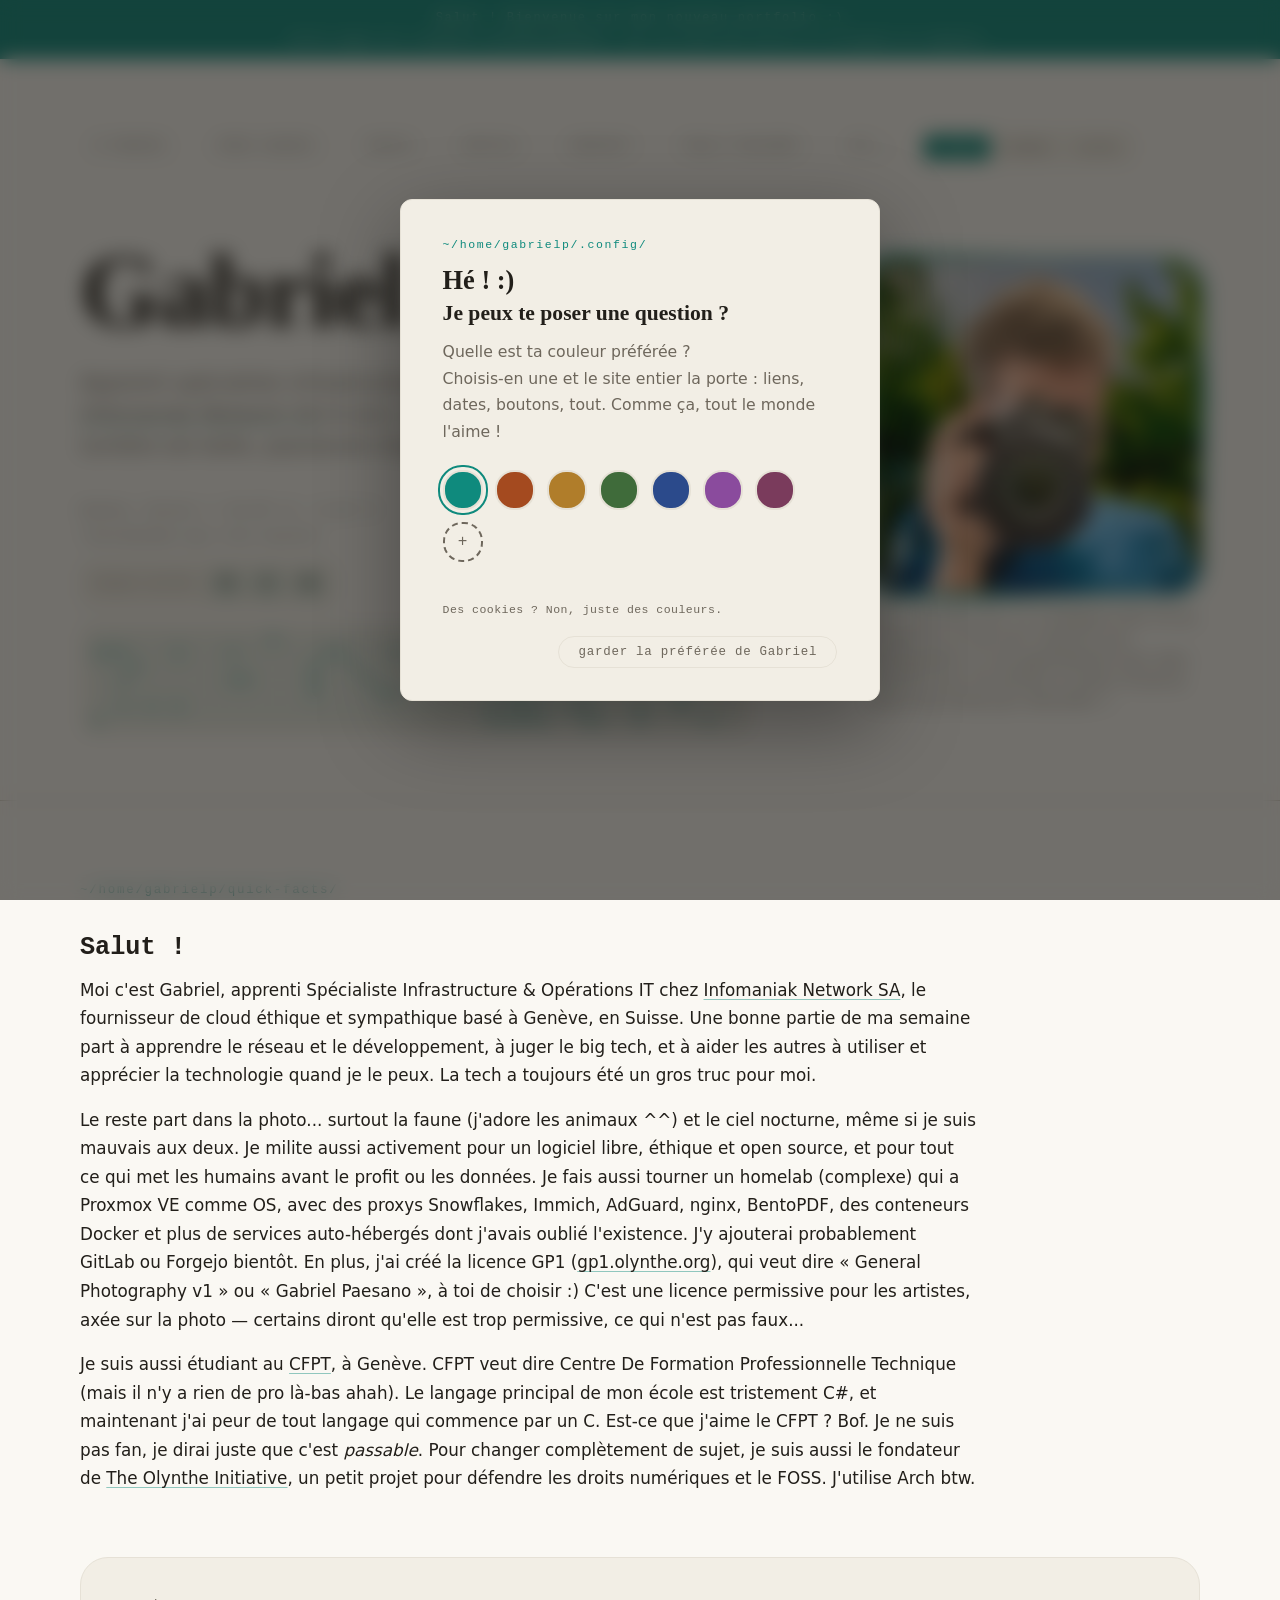
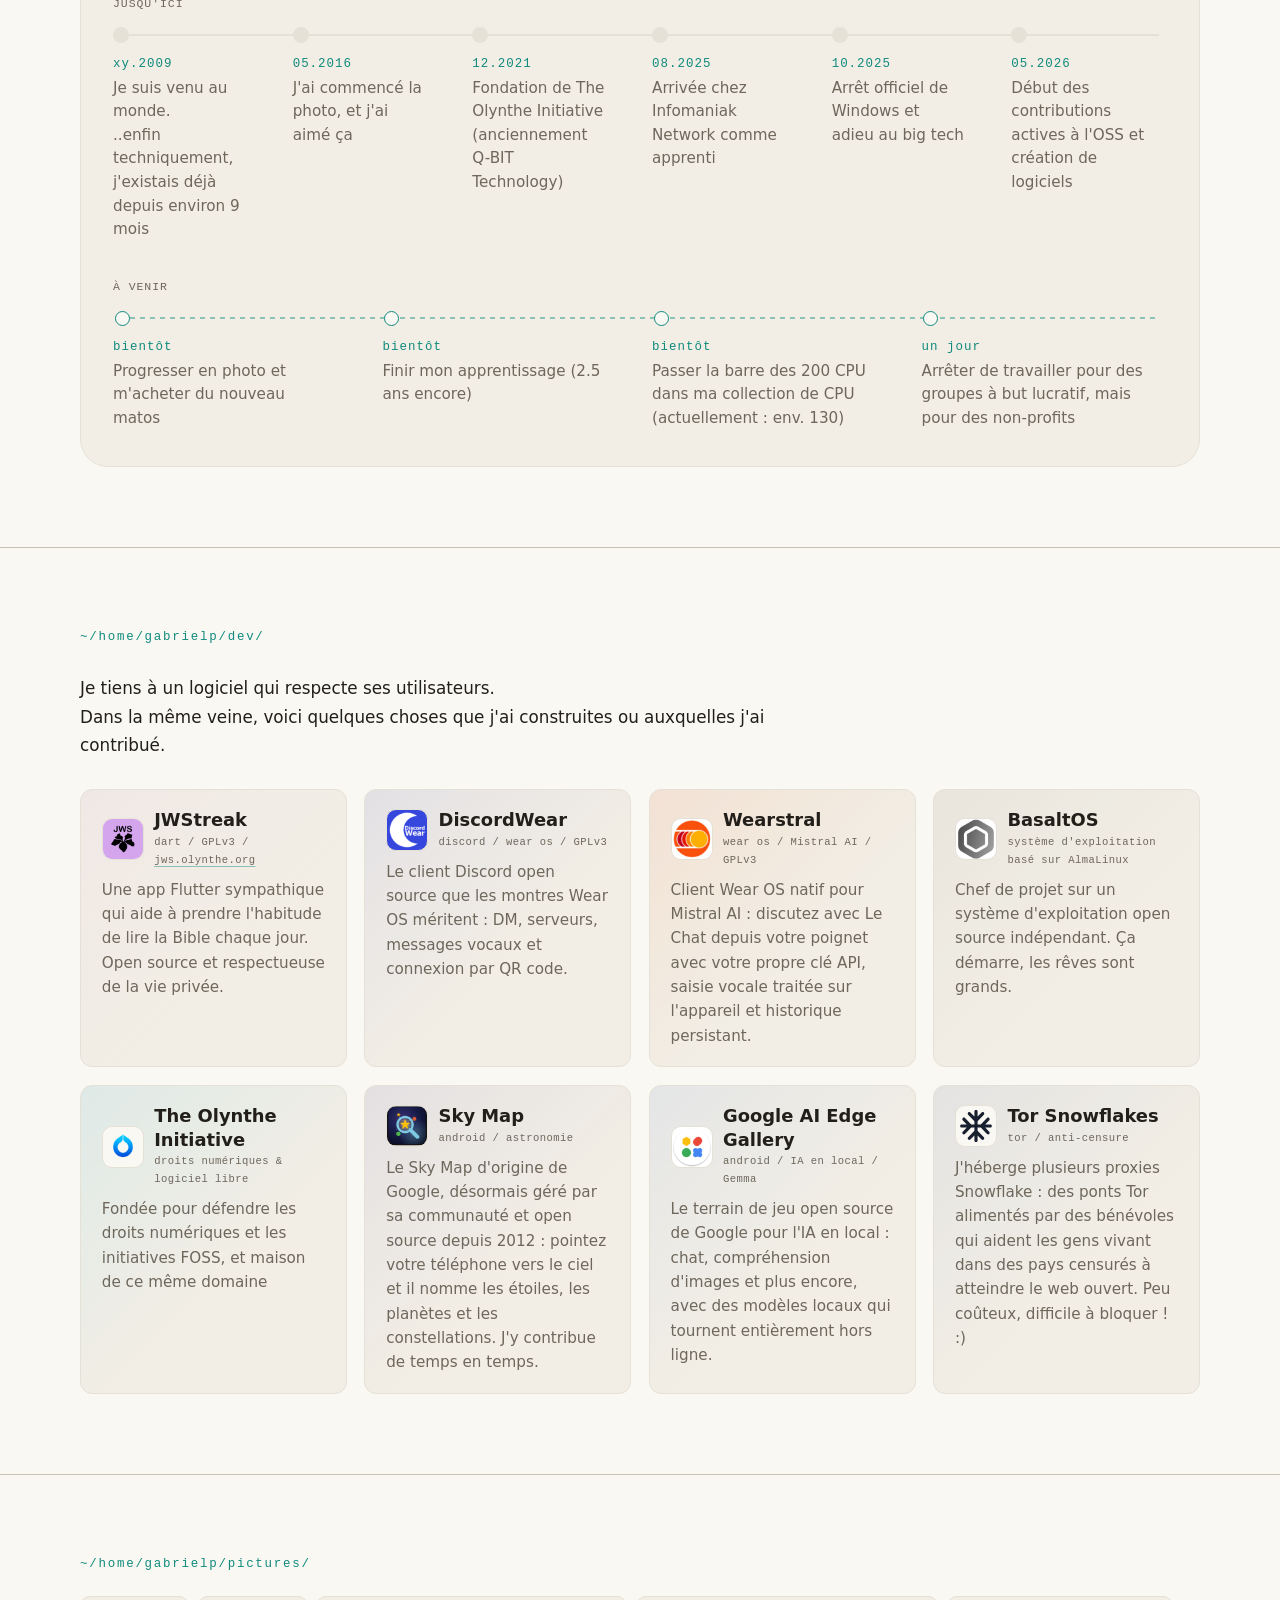
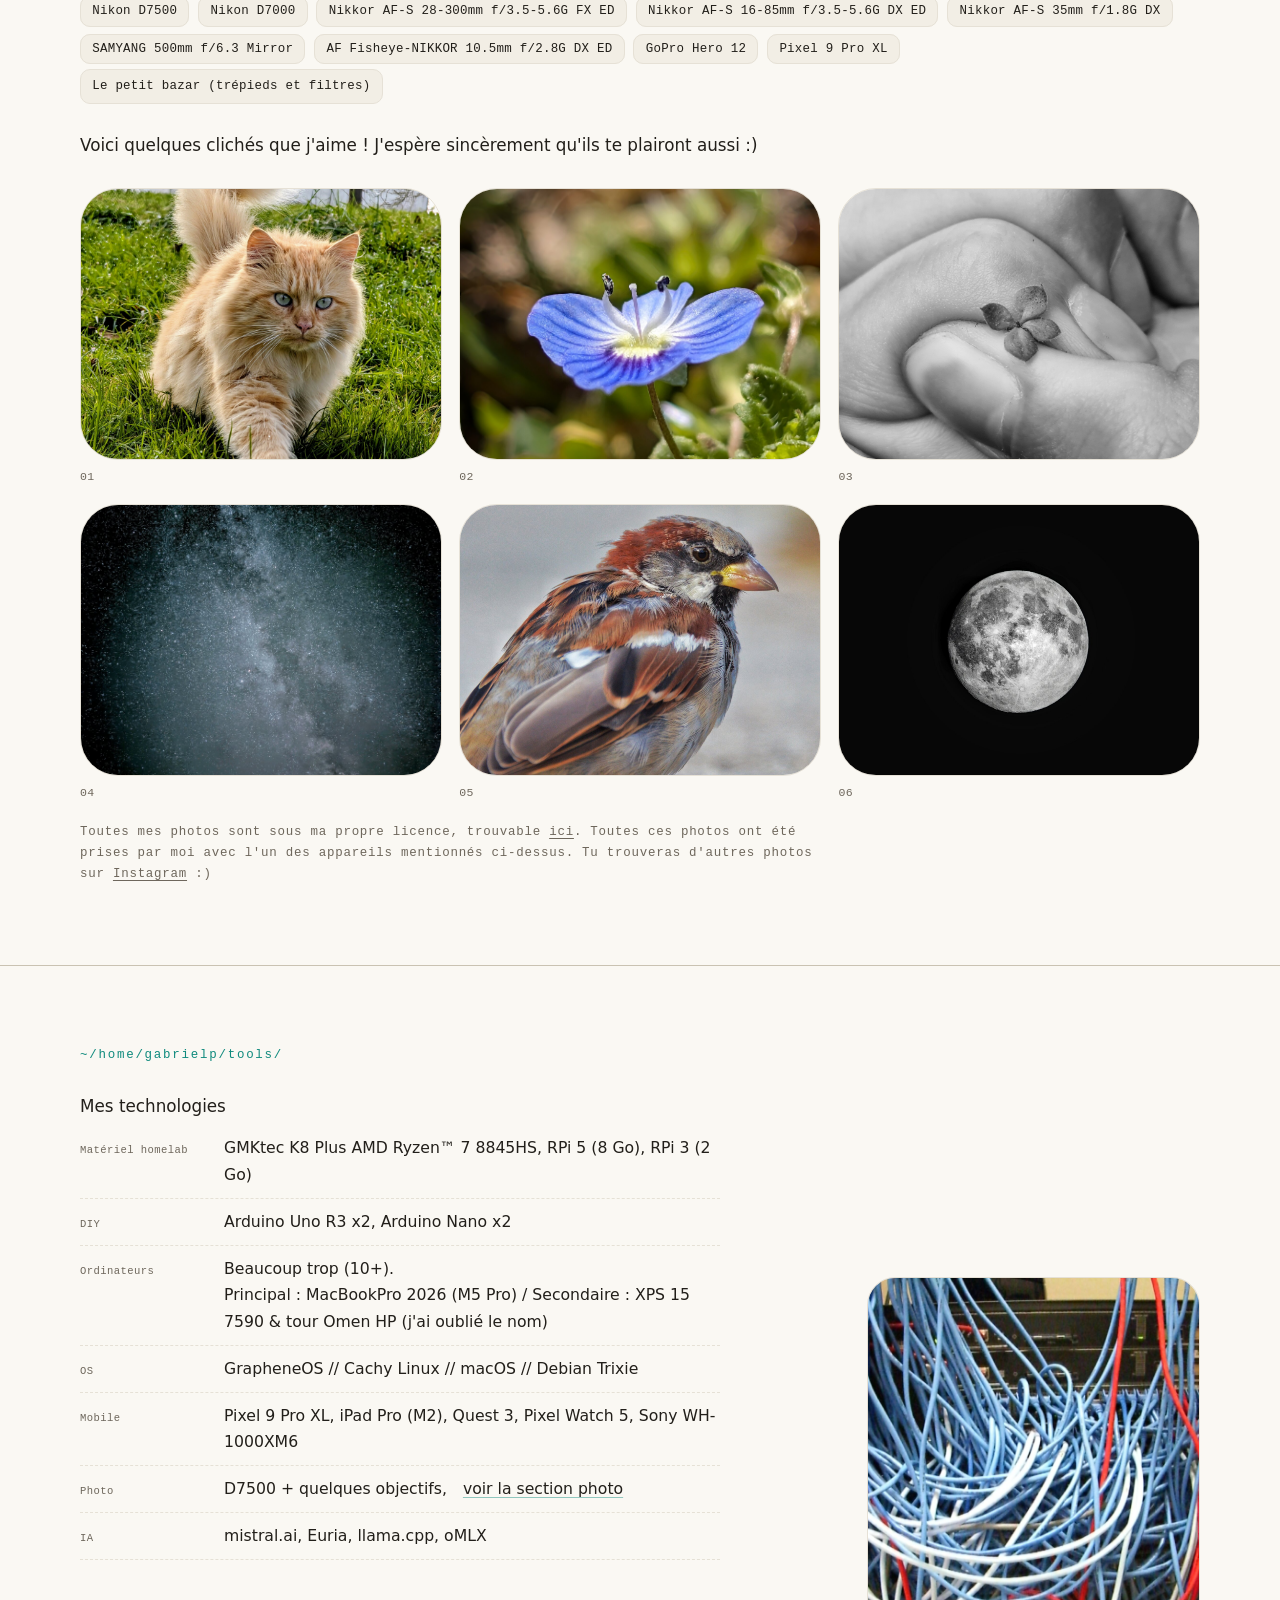
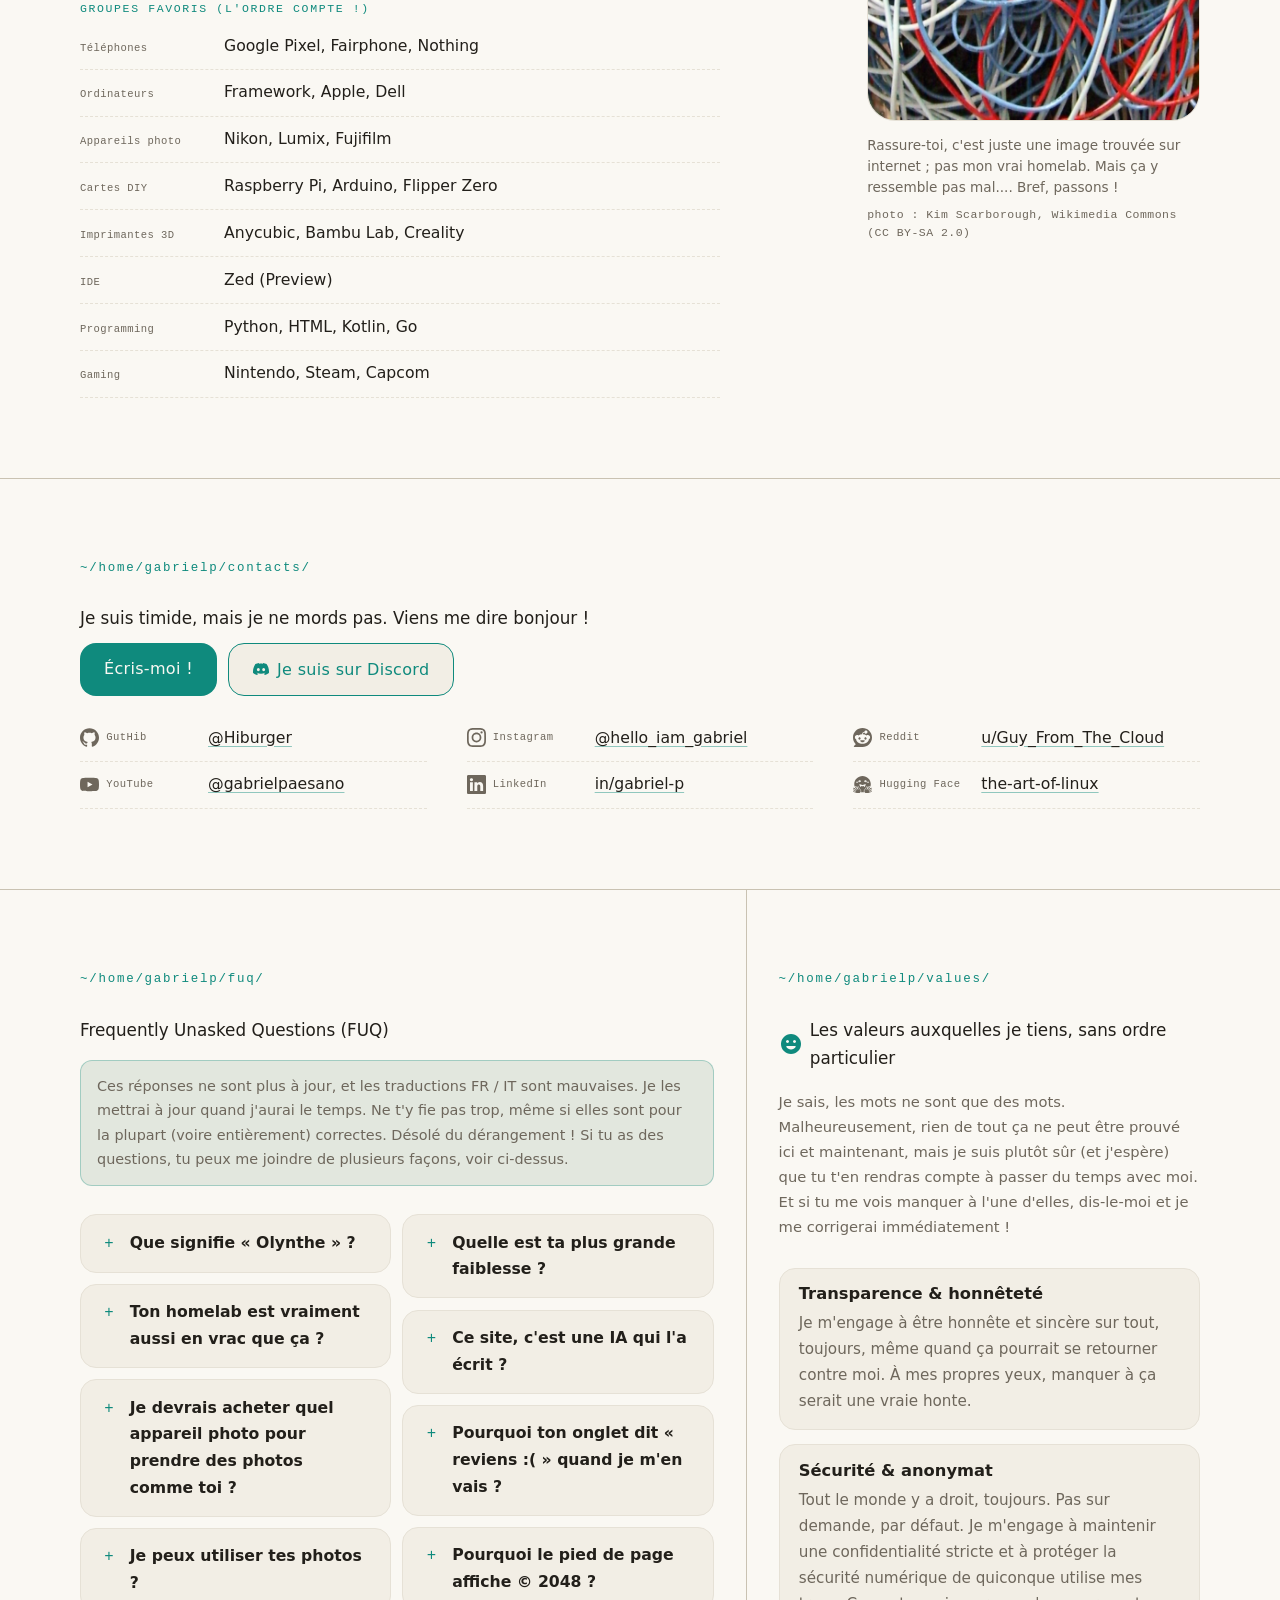
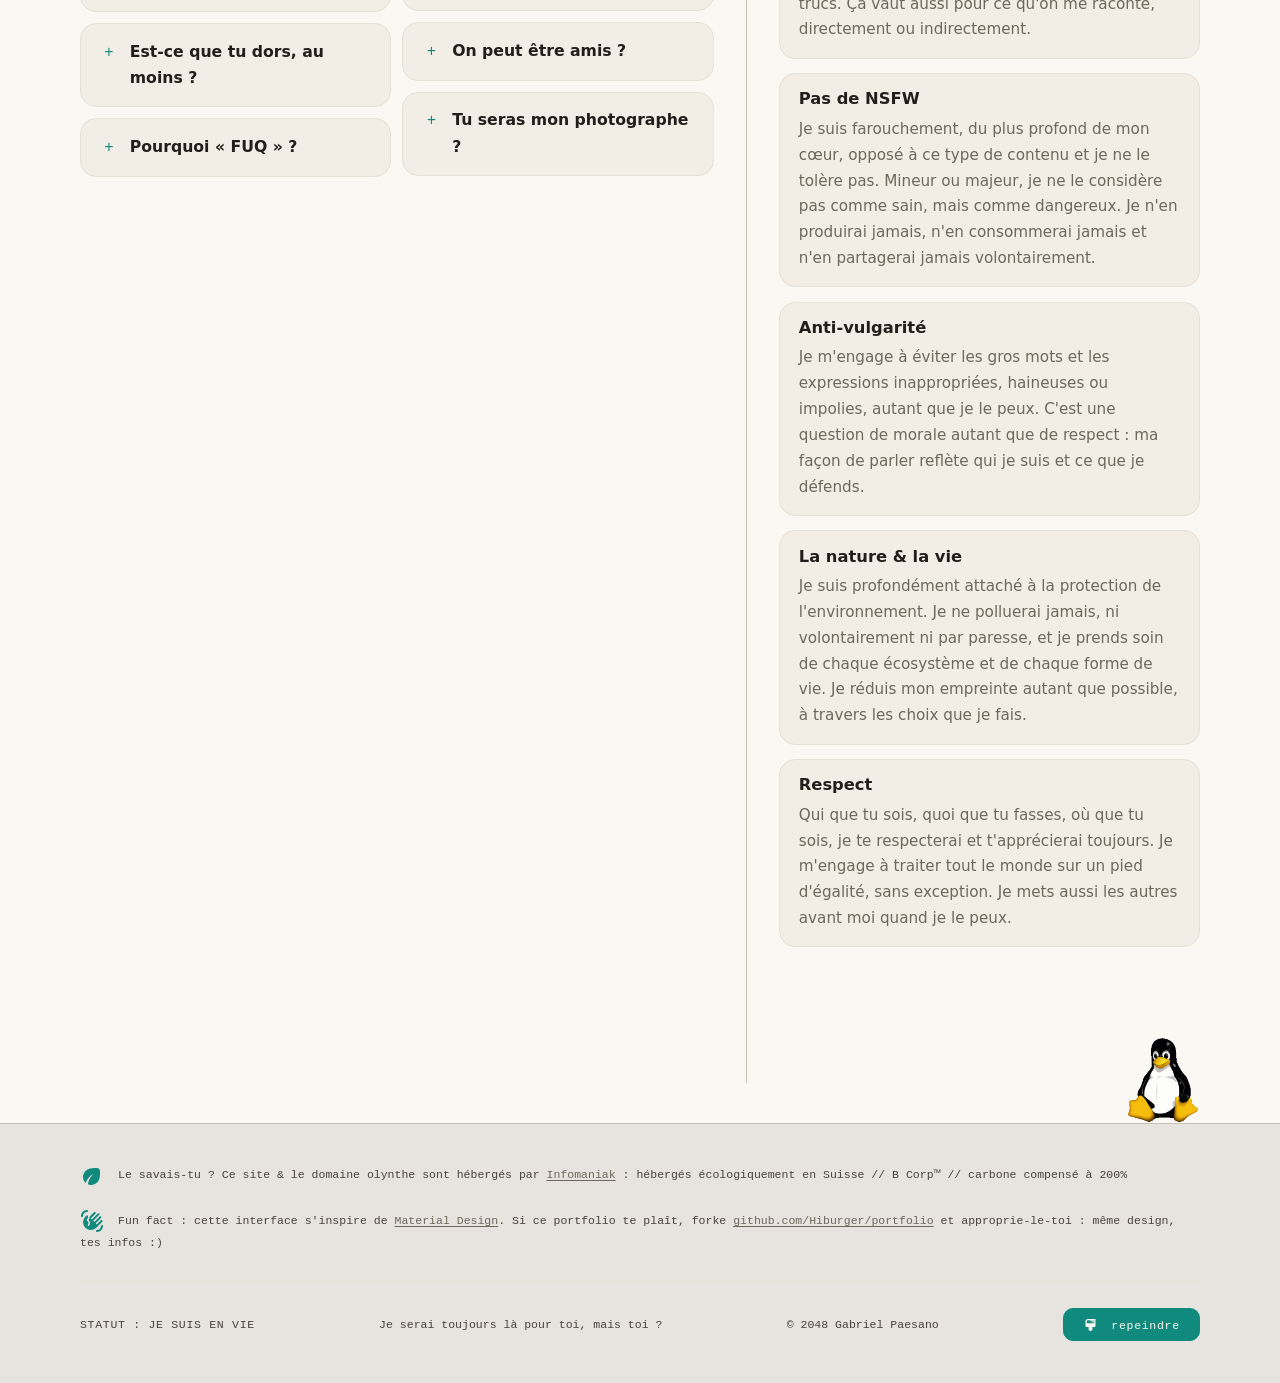
<file: fr/index.html>
<!doctype html>
<html lang="fr">
<head>
  <meta charset="utf-8">
  <meta name="viewport" content="width=device-width, initial-scale=1">
  <meta name="color-scheme" content="light dark">
  <title>Gabriel Paesano 😊</title>
  <meta name="description" content="Gabriel Paesano, apprenti spécialiste infrastructure &amp; opérations chez Infomaniak Network SA, contributeur open source et photographe. Genève, Suisse.">
  <meta property="og:title" content="Gabriel Paesano">
  <meta property="og:description" content="Apprenti Spécialiste Infrastructure &amp; Opérations chez Infomaniak Network SA, contributeur open source, photographe.">
  <meta property="og:url" content="https://gabriel.olynthe.org/fr/">
  <meta property="og:type" content="website">
  <meta property="og:locale" content="fr_FR">
  <meta property="og:locale:alternate" content="en_US">
  <meta property="og:locale:alternate" content="it_IT">
  <meta property="og:image" content="https://gabriel.olynthe.org/favicon.jpg">
  <meta property="og:image:width" content="640">
  <meta property="og:image:height" content="640">
  <meta property="og:image:alt" content="Gabriel avec son appareil Nikon">
  <meta name="twitter:card" content="summary">
  <link rel="alternate" hreflang="en" href="https://gabriel.olynthe.org/en/">
  <link rel="alternate" hreflang="fr" href="https://gabriel.olynthe.org/fr/">
  <link rel="alternate" hreflang="it" href="https://gabriel.olynthe.org/it/">
  <link rel="alternate" hreflang="x-default" href="https://gabriel.olynthe.org/en/">
  <link rel="canonical" href="https://gabriel.olynthe.org/fr/">
  <meta name="theme-color" content="#faf8f3" media="(prefers-color-scheme: light)">
  <meta name="theme-color" content="#171511" media="(prefers-color-scheme: dark)">
  <link rel="icon" href="../favicon.jpg?v=2" type="image/jpeg">
  <link rel="stylesheet" href="../style.css?v=17.57">
  <link rel="alternate" type="text/markdown" href="index.md">
  <script>
    (function () {
      try {
        var t = localStorage.getItem("theme");
        if (t === "dark" || t === "light" || t === "astro") document.documentElement.dataset.theme = t;
        var s = document.documentElement.style;
        var al = localStorage.getItem("accent-light");
        var ad = localStorage.getItem("accent-dark");
        if (al) s.setProperty("--accent-user", al);
        if (ad) s.setProperty("--accent-user-dark", ad);
        var ol = localStorage.getItem("on-accent-light");
        var od = localStorage.getItem("on-accent-dark");
        if (ol) s.setProperty("--on-accent-user", ol);
        if (od) s.setProperty("--on-accent-user-dark", od);

      } catch (e) {}
    })();
  </script>
  <script type="application/ld+json">
  {
    "@context": "https://schema.org",
    "@type": "Person",
    "name": "Gabriel Paesano",
    "url": "https://gabriel.olynthe.org/fr/",
    "jobTitle": "apprenti spécialiste infrastructure &amp; opérations chez Infomaniak Network SA",
    "sameAs": [
      "https://github.com/Hiburger",
      "https://instagram.com/hello_iam_gabriel",
      "https://www.linkedin.com/in/gabriel-p-150632375"
    ]
  }
  </script>
</head>
<body>
  <a class="skip" href="#main">Aller au contenu</a>
  <p class="banner"><span class="banner-msg">Salut ! Bienvenue sur mon nouveau portfolio :)</span> <span class="banner-note">Cette page est traduite automatiquement, car le site est écrit à l'origine en anglais.</span></p>

  <button type="button" class="menu-btn" aria-controls="mobile-panel" aria-expanded="false">
    <span></span><span></span><span></span>
  </button>
  <div class="panel-backdrop" aria-hidden="true"></div>
  <nav id="mobile-panel" class="mobile-panel" aria-label="Menu">
    <p class="panel-label">~/home/gabrielp/menu/</p>
    <ul class="panel-links">
      <li><a href="#about">À propos</a></li>
      <li><a href="#open-source">Open source</a></li>
      <li><a href="#photography">Photo</a></li>
      <li><a href="#toolbox">Outils</a></li>
      <li><a href="#contact">Contact</a></li>
      <li><a href="#fuq">FUQ & Valeurs</a></li>
    </ul>
    <div class="panel-foot">
      <p class="panel-label">langue</p>
      <div class="panel-langs">
        <a href="../en/" hreflang="en">EN</a>
        <a href="./" hreflang="fr" aria-current="page">FR</a>
        <a href="../it/" hreflang="it">IT</a>
      </div>
      <div class="theme-switch" role="group" aria-label="Thème de couleur">
        <span class="theme-thumb" aria-hidden="true"></span>
        <button type="button" class="theme-opt" data-theme-choice="light" aria-pressed="false">clair</button>
        <button type="button" class="theme-opt" data-theme-choice="dark" aria-pressed="false">sombre</button>
        <button type="button" class="theme-opt" data-theme-choice="astro" aria-pressed="false">astro</button>
      </div>
    </div>
  </nav>

  <div class="wrap">
    <header class="hero">
      <nav class="top" aria-label="Sections">
        <a href="#about">À propos</a>
        <a href="#open-source">Open source</a>
        <a href="#photography">Photo</a>
        <a href="#toolbox">Outils</a>
        <a href="#contact">Contact</a>
        <a href="#fuq">FUQ & Valeurs</a>
        <div class="lang-switch">
          <button type="button" class="lang-btn" aria-haspopup="true">FR</button>
          <ul class="lang-menu">
            <li><a href="../en/" hreflang="en">EN</a></li>
            <li><a href="./" hreflang="fr" aria-current="page">FR</a></li>
            <li><a href="../it/" hreflang="it">IT</a></li>
          </ul>
        </div>
        <div class="theme-switch" id="theme-switch" role="group" aria-label="Thème de couleur">
          <span class="theme-thumb" aria-hidden="true"></span>
          <button type="button" class="theme-opt" data-theme-choice="light" aria-pressed="false">clair</button>
          <button type="button" class="theme-opt" data-theme-choice="dark" aria-pressed="false">sombre</button>
          <button type="button" class="theme-opt" data-theme-choice="astro" aria-pressed="false">astro</button>
        </div>
      </nav>
      <div class="hero-row">
        <div>
          <h1 aria-label="Gabriel">Gabr<span class="i-wrap">ı<span class="i-tittle" aria-hidden="true"></span></span>el<span class="version">v17.57</span></h1>
          <p class="lede">Apprenti spécialiste infrastructure &amp; opérations chez <a href="https://www.infomaniak.com/fr/a-propos">Infomaniak Network SA</a> le jour, photographe dès que la lumière est belle, passionné d'open source 24/7.</p>
          <p class="coords">Genève, Suisse // 46.20° N ; 6.14° E</p>
          <p class="coords">*Coordonnées pas très exactes</p>
          <div class="langs">
            <span class="langs-label">langues parlées</span>
            <span class="lang-code" title="Français">FR</span>
            <span class="lang-code" title="Italiano">IT</span>
            <span class="lang-code" title="English">EN</span>
          </div>
          <div class="ghchart" hidden>
            <a href="https://github.com/Hiburger" target="_blank" rel="noopener">
              <div class="ghgrid" role="img" aria-label="Graphe de mes contributions GitHub sur l'année écoulée"></div>
            </a>
          </div>
        </div>
        <figure class="hero-photo">
          <p class="status-bubble">Nous vivons dans une société extrêmement dépendante de la science et de la technologie, dans laquelle presque personne ne s'y connaît en science ni en technologie.</p>
          <span class="frame">
            <span class="halo" aria-hidden="true"></span>
            <img src="../favicon.jpg?v=2" alt="Portrait de Gabriel" width="640" height="640" decoding="sync">
            <span class="flash-veil" aria-hidden="true"></span>
            <span class="flash" aria-hidden="true"></span>
          </span>
          <figcaption>Oui... c'est bien moi, il y a quelques mois. Et oui, la forêt est un fond vert. Quand je sors photographier, je vais généralement seul, donc personne pour me prendre en photo. Et puis je serais trop timide pour demander :(</figcaption>
        </figure>
      </div>
    </header>
  </div>

  <main id="main">
    <div class="wrap">
      <section id="about" class="section" aria-label="À propos">
        <h2 class="label">~/home/gabrielp/quick-facts/</h2>
        <div class="about-prose">
          <p><span class="hi">Salut !</span> Moi c'est Gabriel, apprenti Spécialiste Infrastructure &amp; Opérations IT chez <a href="https://www.infomaniak.com/fr/a-propos">Infomaniak Network SA</a>, le fournisseur de cloud éthique et sympathique basé à Genève, en Suisse. Une bonne partie de ma semaine part à apprendre le réseau et le développement, à juger le big tech, et à aider les autres à utiliser et apprécier la technologie quand je le peux. La tech a toujours été un gros truc pour moi.</p>
          <p>Le reste part dans la photo... surtout la faune (j'adore les animaux ^^) et le ciel nocturne, même si je suis mauvais aux deux. Je milite aussi activement pour un logiciel libre, éthique et open source, et pour tout ce qui met les humains avant le profit ou les données. Je fais aussi tourner un homelab (complexe) qui a Proxmox VE comme OS, avec des proxys Snowflakes, Immich, AdGuard, nginx, BentoPDF, des conteneurs Docker et plus de services auto-hébergés dont j'avais oublié l'existence. J'y ajouterai probablement GitLab ou Forgejo bientôt. En plus, j'ai créé la licence GP1 (<a href="https://gp1.olynthe.org/">gp1.olynthe.org</a>), qui veut dire « General Photography v1 » ou « Gabriel Paesano », à toi de choisir :) C'est une licence permissive pour les artistes, axée sur la photo — certains diront qu'elle est trop permissive, ce qui n'est pas faux...</p>
          <p>Je suis aussi étudiant au <a href="https://edu.ge.ch/secondaire2/centre-de-formation-professionnelle-technique/le-cfpt">CFPT</a>, à Genève. CFPT veut dire Centre De Formation Professionnelle Technique (mais il n'y a rien de pro là-bas ahah). Le langage principal de mon école est tristement C#, et maintenant j'ai peur de tout langage qui commence par un C. Est-ce que j'aime le CFPT ? Bof. Je ne suis pas fan, je dirai juste que c'est <em>passable</em>. Pour changer complètement de sujet, je suis aussi le fondateur de <a href="https://olynthe.org">The Olynthe Initiative</a>, un petit projet pour défendre les droits numériques et le FOSS. J'utilise Arch btw.</p>
        </div>
        <aside class="roadmap">
          <div class="lane lane-past">
            <p class="lane-label">jusqu'ici</p>
            <ul>
              <li><span class="year">xy.2009</span>Je suis venu au monde. <br> ..enfin techniquement, j'existais déjà depuis environ 9 mois</li>
              <li><span class="year">05.2016</span>J'ai commencé la photo, et j'ai aimé ça</li>
              <li><span class="year">12.2021</span>Fondation de The Olynthe Initiative (anciennement Q-BIT Technology)</li>
              <li><span class="year">08.2025</span>Arrivée chez Infomaniak Network comme apprenti</li>
              <li><span class="year">10.2025</span>Arrêt officiel de Windows et adieu au big tech</li>
              <li><span class="year">05.2026</span>Début des contributions actives à l'OSS et création de logiciels</li>
            </ul>
          </div>
          <div class="lane">
            <p class="lane-label">à venir</p>
            <ul>
              <li class="next"><span class="year">bientôt</span>Progresser en photo et m'acheter du nouveau matos</li>
              <li class="next"><span class="year">bientôt</span>Finir mon apprentissage (2.5 ans encore)</li>
              <li class="next"><span class="year">bientôt</span>Passer la barre des 200 CPU dans ma collection de CPU (actuellement : env. 130)</li>
              <li class="next"><span class="year">un jour</span>Arrêter de travailler pour des groupes à but lucratif, mais pour des non-profits</li>
            </ul>
          </div>
        </aside>
      </section>

      <section id="open-source" class="section" aria-label="Open source">
        <h2 class="label">~/home/gabrielp/dev/</h2>
        <p>Je tiens à un logiciel qui respecte ses utilisateurs.<br>Dans la même veine, voici quelques choses que j'ai construites ou auxquelles j'ai contribué.</p>
        <ul class="projects">
          <li class="project tint-lilac">
            <div class="project-head">
              <img src="../logos/jwstreak.png" alt="" width="42" height="42" loading="lazy">
              <div>
                <h3><a href="https://github.com/Hiburger/JWStreak">JWStreak</a></h3>
                <p class="tag">dart / GPLv3 / <a href="https://jws.olynthe.org">jws.olynthe.org</a></p>
              </div>
            </div>
            <p>Une app Flutter sympathique qui aide à prendre l'habitude de lire la Bible chaque jour. Open source et respectueuse de la vie privée.</p>
          </li>
          <li class="project tint-blurple">
            <div class="project-head">
              <img class="tile-blurple" src="../logos/discord-wear.png" alt="" width="42" height="42" loading="lazy">
              <div>
                <h3><a href="https://github.com/Hiburger/DiscordForWearOS">DiscordWear</a></h3>
                <p class="tag">discord / wear os / GPLv3</p>
              </div>
            </div>
            <p>Le client Discord open source que les montres Wear OS méritent : DM, serveurs, messages vocaux et connexion par QR code.</p>
          </li>
          <li class="project tint-orange">
            <div class="project-head">
              <img class="tile-white" src="../logos/wearstral.png" alt="" width="42" height="42" loading="lazy">
              <div>
                <h3><a href="https://github.com/Hiburger/Wearstral">Wearstral</a></h3>
                <p class="tag">wear os / Mistral AI / GPLv3</p>
              </div>
            </div>
            <p>Client Wear OS natif pour Mistral AI : discutez avec Le Chat depuis votre poignet avec votre propre clé API, saisie vocale traitée sur l'appareil et historique persistant.</p>
          </li>
          <li class="project tint-gray">
            <div class="project-head">
              <img class="tile-white" src="../logos/basaltos.png" alt="" width="42" height="42" loading="lazy">
              <div>
                <h3><a href="https://github.com/BasaltOS-org">BasaltOS</a></h3>
                <p class="tag">système d'exploitation basé sur AlmaLinux</p>
              </div>
            </div>
            <p>Chef de projet sur un système d'exploitation open source indépendant. Ça démarre, les rêves sont grands.</p>
          </li>
          <li class="project tint-cyan">
            <div class="project-head">
              <img src="../logos/olynthe.png" alt="" width="42" height="42" loading="lazy">
              <div>
                <h3><a href="https://olynthe.org">The Olynthe Initiative</a></h3>
                <p class="tag">droits numériques &amp; logiciel libre</p>
              </div>
            </div>
            <p>Fondée pour défendre les droits numériques et les initiatives FOSS, et maison de ce même domaine</p>
          </li>
          <li class="project tint-indigo">
            <div class="project-head">
              <img src="../logos/sky-map.png?v=2" alt="" width="42" height="42" loading="lazy">
              <div>
                <h3><a href="https://github.com/sky-map-team/">Sky Map</a></h3>
                <p class="tag">android / astronomie</p>
              </div>
            </div>
            <p>Le Sky Map d'origine de Google, désormais géré par sa communauté et open source depuis 2012 : pointez votre téléphone vers le ciel et il nomme les étoiles, les planètes et les constellations. J'y contribue de temps en temps.</p>
          </li>
          <li class="project tint-blue">
            <div class="project-head">
              <img class="tile-white" src="../logos/ai-edge-gallery.png" alt="" width="42" height="42" loading="lazy">
              <div>
                <h3><a href="https://github.com/google-ai-edge/gallery">Google AI Edge Gallery</a></h3>
                <p class="tag">android / IA en local / Gemma</p>
              </div>
            </div>
            <p>Le terrain de jeu open source de Google pour l'IA en local : chat, compréhension d'images et plus encore, avec des modèles locaux qui tournent entièrement hors ligne.</p>
          </li>
          <li class="project tint-slate">
            <div class="project-head">
              <img class="snowflake" src="../logos/snowflake.svg?v=2" alt="" width="42" height="42" loading="lazy">
              <div>
                <h3><a href="https://snowflake.torproject.org/">Tor Snowflakes</a></h3>
                <p class="tag">tor / anti-censure</p>
              </div>
            </div>
            <p>J'héberge plusieurs proxies Snowflake : des ponts Tor alimentés par des bénévoles qui aident les gens vivant dans des pays censurés à atteindre le web ouvert. Peu coûteux, difficile à bloquer ! :)</p>
          </li>
        </ul>
      </section>
    </div>

    <div class="wrap">
      <section id="photography" class="section" aria-label="Photographie">
        <div class="section-head">
          <h2 class="label">~/home/gabrielp/pictures/</h2>
        </div>
        <ul class="gear-shelf">
          <li><a class="gear-card" href="https://www.nikonusa.com/p/d7500/1581/overview">Nikon D7500</a></li>
          <li><a class="gear-card" href="https://www.nikonusa.com/p/d7000/25468/overview">Nikon D7000</a></li>
          <li><a class="gear-card" href="https://www.nikonusa.com/p/af-s-nikkor-28-300mm-f35-56g-ed-vr/2191/overview">Nikkor AF-S 28-300mm f/3.5-5.6G FX ED</a></li>
          <li><a class="gear-card" href="https://www.nikonusa.com/p/af-s-dx-nikkor-16-85mm-f35-56g-ed-vr/2178/overview">Nikkor AF-S 16-85mm f/3.5-5.6G DX ED</a></li>
          <li><a class="gear-card" href="https://www.nikonusa.com/p/af-s-dx-nikkor-35mm-f18g/2183/overview">Nikkor AF-S 35mm f/1.8G DX</a></li>
          <li><a class="gear-card" href="https://photographylife.com/lenses/samyang-500mm-f6-3-mirror">SAMYANG 500mm f/6.3 Mirror</a></li>
          <li><a class="gear-card" href="https://www.nikonusa.com/p/af-dx-fisheye-nikkor-105mm-f28g-ed/2148/overview">AF Fisheye-NIKKOR 10.5mm f/2.8G DX ED</a></li>
          <li><a class="gear-card" href="https://gopro.com/en/us/shop/cameras/hero12-black/CHDHX-121-master.html">GoPro Hero 12</a></li>
          <li><a class="gear-card" href="https://www.gsmarena.com/google_pixel_9_pro_xl-13217.php">Pixel 9 Pro XL</a></li>
          <li class="gear-card">Le petit bazar (trépieds et filtres)</li>
        </ul>
        <p>Voici quelques clichés que j'aime ! J'espère sincèrement qu'ils te plairont aussi :)</p>
        <div class="gallery">
          <figure>
            <a href="../photos/01.jpg" target="_blank" rel="noopener">
              <img src="../photos/01.jpg" alt="Un chat roux rôdant dans l'herbe mouillée de rosée" width="2000" height="1676" decoding="sync">
            </a>
            <figcaption>01</figcaption>
          </figure>
          <figure>
            <a href="../photos/02.jpg" target="_blank" rel="noopener">
              <img src="../photos/02.jpg" alt="Une fleur de véronique en macro" width="1507" height="2000" decoding="sync">
            </a>
            <figcaption>02</figcaption>
          </figure>
          <figure>
            <a href="../photos/03.jpg" target="_blank" rel="noopener">
              <img src="../photos/03.jpg" alt="Noir et blanc, des mains tenant un petit trèfle à quatre feuilles" width="2000" height="1632" decoding="sync">
            </a>
            <figcaption>03</figcaption>
          </figure>
          <figure>
            <a href="../photos/04.jpg" target="_blank" rel="noopener">
              <img src="../photos/04.jpg" alt="La Voie lactée dans un ciel nocturne sombre" width="1506" height="2000" decoding="sync">
            </a>
            <figcaption>04</figcaption>
          </figure>
          <figure>
            <a href="../photos/05.jpg" target="_blank" rel="noopener">
              <img src="../photos/05.jpg" alt="Un moineau domestique de profil, bien net" width="1428" height="2000" decoding="sync">
            </a>
            <figcaption>05</figcaption>
          </figure>
          <figure>
            <a href="../photos/06.jpg" target="_blank" rel="noopener">
              <img src="../photos/06.jpg" alt="Une Lune presque pleine dans un ciel nocturne noir" width="1432" height="1432" decoding="sync">
            </a>
            <figcaption>06</figcaption>
          </figure>
        </div>
        <p class="gallery-note">Toutes mes photos sont sous ma propre licence, trouvable <a href="https://gp1.olynthe.org/">ici</a>. Toutes ces photos ont été prises par moi avec l'un des appareils mentionnés ci-dessus. Tu trouveras d'autres photos sur <a href="https://instagram.com/hello_iam_gabriel" target="_blank" rel="noopener">Instagram</a> :)</p>
      </section>
    </div>

    <div class="wrap">
      <section id="toolbox" class="section" aria-label="Outils">
        <h2 class="label">~/home/gabrielp/tools/</h2>
        <p>Mes technologies</p>
        <div class="hero-row">
          <div>
            <ul class="links">
              <li><span class="tag">Matériel homelab</span>GMKtec K8 Plus AMD Ryzen™ 7 8845HS, RPi 5 (8 Go), RPi 3 (2 Go)</li>
              <li><span class="tag">DIY</span>Arduino Uno R3 x2, Arduino Nano x2</li>
              <li><span class="tag">Ordinateurs</span>Beaucoup trop (10+). <br> Principal : MacBookPro 2026 (M5 Pro) / Secondaire : XPS 15 7590 &amp; tour Omen HP (j'ai oublié le nom)</li>
              <li><span class="tag">OS</span>GrapheneOS // Cachy Linux // macOS // Debian Trixie</li>
              <li><span class="tag">Mobile</span>Pixel 9 Pro XL, iPad Pro (M2), Quest 3, Pixel Watch 5, Sony WH-1000XM6</li>
              <li><span class="tag">Photo</span>D7500 + quelques objectifs, <a href="#photography">voir la section photo</a></li>
              <li><span class="tag">IA</span>mistral.ai, Euria, llama.cpp, oMLX</li>
            </ul>
            <p class="sub-label">groupes favoris (l'ordre compte !)</p>
            <ul class="links">
              <li><span class="tag">Téléphones</span>Google Pixel, Fairphone, Nothing</li>
              <li><span class="tag">Ordinateurs</span>Framework, Apple, Dell</li>
              <li><span class="tag">Appareils photo</span>Nikon, Lumix, Fujifilm</li>
              <li><span class="tag">Cartes DIY</span>Raspberry Pi, Arduino, Flipper Zero</li>
              <li><span class="tag">Imprimantes 3D</span>Anycubic, Bambu Lab, Creality</li>
              <li><span class="tag">IDE</span>Zed (Preview)</li>
              <li><span class="tag">Programming</span>Python, HTML, Kotlin, Go</li>
              <li><span class="tag">Gaming</span>Nintendo, Steam, Capcom</li>
            </ul>
          </div>
          <figure class="hero-photo">
            <img src="../messy_server_rack.jpg" alt="Une baie serveur en désordre couverte de câbles emmêlés" width="1440" height="1920" decoding="sync">
            <figcaption>Rassure-toi, c'est juste une image trouvée sur internet ; pas mon vrai homelab. Mais ça y ressemble pas mal.... Bref, passons !
              <span class="photo-credit">photo : Kim Scarborough, Wikimedia Commons (CC BY-SA 2.0)</span>
            </figcaption>
          </figure>
        </div>
      </section>
    </div>

    <div class="wrap">
      <section id="contact" class="section" aria-label="Contact">
        <h2 class="label">~/home/gabrielp/contacts/</h2>
        <p>Je suis timide, mais je ne mords pas. Viens me dire bonjour !</p>
        <div class="contact-btns">
          <a class="email" href="mailto:gabriel.paesano@olynthe.org">Écris-moi !</a>
          <a class="email discord" href="https://discord.com/users/1085984192644530257" target="_blank" rel="noopener"><svg class="sicon" aria-hidden="true"><use href="../logos/socials.svg?v=1#discord"/></svg>Je suis sur Discord</a>
        </div>
        <ul class="links">
          <li><span class="tag"><svg class="sicon" aria-hidden="true"><use href="../logos/socials.svg?v=1#github"/></svg>GutHib</span><a href="https://github.com/Hiburger">@Hiburger</a></li>
          <li><span class="tag"><svg class="sicon" aria-hidden="true"><use href="../logos/socials.svg?v=1#instagram"/></svg>Instagram</span><a href="https://instagram.com/hello_iam_gabriel">@hello_iam_gabriel</a></li>
          <li><span class="tag"><svg class="sicon" aria-hidden="true"><use href="../logos/socials.svg?v=1#reddit"/></svg>Reddit</span><a href="https://www.reddit.com/user/Guy_From_The_Cloud/">u/Guy_From_The_Cloud</a></li>
          <li><span class="tag"><svg class="sicon" aria-hidden="true"><use href="../logos/socials.svg?v=1#youtube"/></svg>YouTube</span><a href="https://youtube.com/@gabrielpaesano">@gabrielpaesano</a></li>
          <li><span class="tag"><svg class="sicon" aria-hidden="true"><use href="../logos/socials.svg?v=1#linkedin"/></svg>LinkedIn</span><a href="https://www.linkedin.com/in/gabriel-p-150632375">in/gabriel-p</a></li>
          <li><span class="tag"><svg class="sicon" aria-hidden="true"><use href="../logos/socials.svg?v=1#huggingface"/></svg>Hugging Face</span><a href="https://huggingface.co/the-art-of-linux">the-art-of-linux</a></li>
        </ul>
      </section>
    </div>

    <div class="wrap">
      <section id="fuq" class="section" aria-label="FUQ & Valeurs">
        <div class="fuq-split">
          <div>
            <h2 class="label">~/home/gabrielp/fuq/</h2>
            <p>Frequently Unasked Questions (FUQ)</p>
            <p class="fuq-note">Ces réponses ne sont plus à jour, et les traductions FR / IT sont mauvaises. Je les mettrai à jour quand j'aurai le temps. Ne t'y fie pas trop, même si elles sont pour la plupart (voire entièrement) correctes. Désolé du dérangement ! Si tu as des questions, tu peux me joindre de plusieurs façons, voir ci-dessus.</p>
            <div class="fuq">
              <div class="fuq-col">
                <details>
                  <summary>Que signifie « Olynthe » ?</summary>
                  <p>« Olynthe », c'est le nom français d'Olynthus, une cité de la Grèce antique. Un nom qu'on comprend généralement comme « figue sauvage » ou « fruit de la figue sauvage ». <br> Olynthus, c'était aussi le centre d'une ligue de cités indépendantes. Une belle métaphore de l'open source : des contributeurs et des projets séparés, une seule communauté, des objectifs communs. Et puis ça sonnait bien, et c'était joli comme nom de domaine :)</p>
                </details>
                <details>
                  <summary>Ton homelab est vraiment aussi en vrac que ça ?</summary>
                  <p>Eh oui. Côté logiciel et côté matériel. Mais ça fonctionne. C'est tout ce qui compte. Pas d'autres questions sur ce sujet, merci.</p>
                </details>
                <details>
                  <summary>Je devrais acheter quel appareil photo pour prendre des photos comme toi ?</summary>
                  <p>Je n'essaierais pas de photographier comme quelqu'un d'autre. Cela dit, et si je te suggérais le Nikon Z6III ? Si tu veux vraiment exactement le même vibe, cherche un reflex Nikon comme le mien ou plus récent (D7200 / D750 / D850), même si je ne te le recommande pas en 2026, ça reste clairement utilisable.</p>
                </details>
                <details>
                  <summary>Je peux utiliser tes photos ?</summary>
                  <p>Bien sûr. Toutes mes photos sont sous licence GP1, une licence que j'ai créée moi-même (<a href="https://gp1.olynthe.org/">gp1.olynthe.org</a>), donc tu peux aussi l'utiliser si tu veux.</p>
                </details>
                <details>
                  <summary>Est-ce que tu dors, au moins ?</summary>
                  <p>Si. C'est juste que ces derniers temps, le sommeil n'est plus à côté.</p>
                </details>
                <details>
                  <summary>Pourquoi « FUQ » ?</summary>
                  <p>Ça veut dire « Frequently Unasked Questions ». Il n'y a pas de sens caché ni de référence secrète.</p>
                </details>
              </div>
              <div class="fuq-col">
                <details>
                  <summary>Quelle est ta plus grande faiblesse ?</summary>
                  <p>Je réfléchis trop. Ça me rend lent ou bizarre, des fois.</p>
                </details>
                <details>
                  <summary>Ce site, c'est une IA qui l'a écrit ?</summary>
                  <p>Non, si tu parles du contenu. Oui, si tu parles de la plupart du HTML et du CSS du site.</p>
                </details>
                <details>
                  <summary>Pourquoi ton onglet dit « reviens :( » quand je m'en vais ?</summary>
                  <p>Ça me plaît que tu sois là. Je me demande même « mais pourquoi cette personne est là ». Mais je n'ai aucun moyen de demander.</p>
                </details>
                <details>
                  <summary>Pourquoi le pied de page affiche © 2048 ?</summary>
                  <p>Je vois loin. Et puis, j'ai entendu dire que le copyright expire.</p>
                </details>
                <details>
                  <summary>On peut être amis ?</summary>
                  <p>J'ai de bonnes raisons de dire non ? La section contact est juste au-dessus.</p>
                </details>
                <details>
                  <summary>Tu seras mon photographe ?</summary>
                  <p>Bon, je ne suis pas un pro, mais... Oui, et gratuitement, puisque je ne photographie pas pour l'argent. Qui fait de la photo pour l'argent, d'ailleurs ? Mais attention : je travaille ou je suis à l'école toute la semaine, donc il faudrait d'abord en discuter. Et si pour venir jusqu'à toi il faut prendre le train ou autre, je risque de te demander de participer aux frais. Je trouve que c'est une demande légitime.</p>
                </details>
              </div>
            </div>
          </div>
          <div>
            <h2 class="label">~/home/gabrielp/values/</h2>
            <p class="values-intro"><svg class="sicon" aria-hidden="true"><use href="../logos/icons.svg?v=5#mood"/></svg>Les valeurs auxquelles je tiens, sans ordre particulier</p>
            <p class="values-sub">Je sais, les mots ne sont que des mots. Malheureusement, rien de tout ça ne peut être prouvé ici et maintenant, mais je suis plutôt sûr (et j'espère) que tu t'en rendras compte à passer du temps avec moi. Et si tu me vois manquer à l'une d'elles, dis-le-moi et je me corrigerai immédiatement !</p>
            <ul class="values">
              <li class="value">
                <h3>Transparence &amp; honnêteté</h3>
                <p>Je m'engage à être honnête et sincère sur tout, toujours, même quand ça pourrait se retourner contre moi. À mes propres yeux, manquer à ça serait une vraie honte.</p>
              </li>
              <li class="value">
                <h3>Sécurité &amp; anonymat</h3>
                <p>Tout le monde y a droit, toujours. Pas sur demande, par défaut. Je m'engage à maintenir une confidentialité stricte et à protéger la sécurité numérique de quiconque utilise mes trucs. Ça vaut aussi pour ce qu'on me raconte, directement ou indirectement.</p>
              </li>
              <li class="value">
                <h3>Pas de NSFW</h3>
                <p>Je suis farouchement, du plus profond de mon cœur, opposé à ce type de contenu et je ne le tolère pas. Mineur ou majeur, je ne le considère pas comme sain, mais comme dangereux. Je n'en produirai jamais, n'en consommerai jamais et n'en partagerai jamais volontairement.</p>
              </li>
              <li class="value">
                <h3>Anti-vulgarité</h3>
                <p>Je m'engage à éviter les gros mots et les expressions inappropriées, haineuses ou impolies, autant que je le peux. C'est une question de morale autant que de respect : ma façon de parler reflète qui je suis et ce que je défends.</p>
              </li>
              <li class="value">
                <h3>La nature &amp; la vie</h3>
                <p>Je suis profondément attaché à la protection de l'environnement. Je ne polluerai jamais, ni volontairement ni par paresse, et je prends soin de chaque écosystème et de chaque forme de vie. Je réduis mon empreinte autant que possible, à travers les choix que je fais.</p>
              </li>
              <li class="value">
                <h3>Respect</h3>
                <p>Qui que tu sois, quoi que tu fasses, où que tu sois, je te respecterai et t'apprécierai toujours. Je m'engage à traiter tout le monde sur un pied d'égalité, sans exception. Je mets aussi les autres avant moi quand je le peux.</p>
              </li>
            </ul>
          </div>
        </div>
      </section>
    </div>
  </main>

  <div class="footer-band">
    <button type="button" class="tux-btn">
      <span class="tux-note">PHP 8.5.12, Apache 2.4.69, MariaDB 10.11.19, Debian 12</span>
      <img class="tux" src="../logos/tux.png?v=1" alt="">
    </button>
    <div class="wrap">
      <p class="hosted"><svg class="sicon" aria-hidden="true"><use href="../logos/icons.svg?v=5#eco"/></svg> Le savais-tu ? Ce site &amp; le domaine olynthe sont hébergés par <a href="https://www.infomaniak.com/fr/a-propos">Infomaniak</a> : hébergés écologiquement en Suisse // B Corp™ // carbone compensé à 200%</p>
      <p class="hosted fork"><svg class="sicon" aria-hidden="true"><use href="../logos/icons.svg?v=5#waving_hand"/></svg> Fun fact : cette interface s'inspire de <a href="https://m3.material.io">Material Design</a>. Si ce portfolio te plaît, forke <a href="https://github.com/Hiburger/portfolio">github.com/Hiburger/portfolio</a> et approprie-le-toi : même design, tes infos :)</p>
      <footer>
        <p class="status">Statut : je suis en vie</p>
        <span>Je serai toujours là pour toi, mais toi ?</span>
        <span>© 2048 Gabriel Paesano</span>
        <button type="button" class="repaint" id="repaint"><svg class="sicon" aria-hidden="true"><use href="../logos/icons.svg?v=5#format_paint"/></svg> repeindre</button>
      </footer>
    </div>
  </div>

  <dialog class="colour-modal" id="colour-modal" aria-labelledby="colour-title">
    <form method="dialog">
      <p class="colour-label">~/home/gabrielp/.config/</p>
      <h2 id="colour-title">Hé ! :) <br> <span class="colour-question">Je peux te poser une question ?</span></h2>
      <p class="colour-ask">Quelle est ta couleur préférée ? <br> Choisis-en une et le site entier la porte : liens, dates, boutons, tout. Comme ça, tout le monde l'aime !</p>
      <p class="colour-astro" hidden>Le mode astro est activé, donc la palette est désactivée : le rouge gagne. Tout reste rouge pour préserver ta vision nocturne. Repasse en clair ou en sombre si tu veux repeindre :)</p>
      <div class="swatches">
        <button type="button" class="swatch" data-colour="#0f8a7d" style="background: #0f8a7d" aria-label="turquoise"></button>
        <button type="button" class="swatch" data-colour="#a44a1f" style="background: #a44a1f" aria-label="terracotta"></button>
        <button type="button" class="swatch" data-colour="#b07d2a" style="background: #b07d2a" aria-label="ocre"></button>
        <button type="button" class="swatch" data-colour="#3f6b3a" style="background: #3f6b3a" aria-label="vert forêt"></button>
        <button type="button" class="swatch" data-colour="#2b4a8b" style="background: #2b4a8b" aria-label="denim"></button>
        <button type="button" class="swatch" data-colour="#8a4b9d" style="background: #8a4b9d" aria-label="rose"></button>
        <button type="button" class="swatch" data-colour="#7a3b5c" style="background: #7a3b5c" aria-label="prune"></button>
        <label class="swatch-custom" aria-label="choisir une couleur">+
          <input type="color" value="#0f8a7d">
        </label>
      </div>
      <div class="colour-actions">
        <span class="colour-note">Des cookies ? Non, juste des couleurs.</span>
        <button class="colour-skip" value="cancel"><span class="skip-base">garder la préférée de Gabriel</span><span class="skip-astro">Passer en mode sombre</span></button>
      </div>
    </form>
  </dialog>

  <script>
    (function () {
      var root = document.documentElement;
      var switches = document.querySelectorAll(".theme-switch");
      var mq = window.matchMedia("(prefers-color-scheme: dark)");
      function currentTheme() {
        var t = root.dataset.theme;
        if (t === "dark" || t === "astro" || t === "light") return t;
        return mq.matches ? "dark" : "light";
      }
      function renderSwitch(sw) {
        var thumb = sw.querySelector(".theme-thumb");
        var opts = sw.querySelectorAll(".theme-opt");
        var cur = currentTheme();
        opts.forEach(function (b) {
          var active = b.dataset.themeChoice === cur;
          b.classList.toggle("is-active", active);
          b.setAttribute("aria-pressed", active ? "true" : "false");
          if (active) {
            thumb.style.width = b.offsetWidth + "px";
            thumb.style.transform = "translateX(" + b.offsetLeft + "px)";
          }
        });
      }
      function render() {
        switches.forEach(renderSwitch);
      }
      switches.forEach(function (sw) {
        sw.querySelectorAll(".theme-opt").forEach(function (b) {
          b.addEventListener("click", function () {
            root.dataset.theme = b.dataset.themeChoice;
            try { localStorage.setItem("theme", b.dataset.themeChoice); } catch (e) {}
            render();
          });
        });
      });
      window.addEventListener("resize", render);
      switches.forEach(function (sw) {
        sw.querySelector(".theme-thumb").style.transition = "none";
      });
      render();
      void document.body.offsetWidth;
      switches.forEach(function (sw) {
        sw.querySelector(".theme-thumb").style.transition = "";
      });
    })();
  </script>

  <script>
    (function () {
      var lane = document.querySelector(".roadmap .lane-past");
      if (!lane || !("IntersectionObserver" in window)) return;
      var ul = lane.querySelector("ul");
      var fill = document.createElement("span");
      fill.className = "lane-fill";
      fill.setAttribute("aria-hidden", "true");
      ul.appendChild(fill);
      var items = ul.querySelectorAll("li");
      items.forEach(function (li, i) {
        li.style.setProperty("--d", (((i + 1) / items.length) * 1.5).toFixed(2) + "s");
      });
      var last = items[items.length - 1];
      function size() {
        fill.style.width = (last.offsetLeft + 7) + "px";
      }
      size();
      window.addEventListener("resize", size);
      var drawn = false;
      function draw() {
        if (drawn) return;
        drawn = true;
        ul.classList.add("is-drawn");
      }
      var io = new IntersectionObserver(function (entries) {
        entries.forEach(function (e) {
          if (e.isIntersecting) {
            draw();
            io.disconnect();
          }
        });
      }, { rootMargin: "0px 0px -22% 0px", threshold: 0.25 });
      io.observe(lane);
    })();
  </script>

  <script>
    (function () {
      var root = document.documentElement;
      var dlg = document.getElementById("colour-modal");
      if (!dlg || !dlg.showModal) return;
      function store(k, v) { try { localStorage.setItem(k, v); } catch (e) {} }
      function read(k) { try { return localStorage.getItem(k); } catch (e) { return null; } }
      function hexToHsl(hex) {
        var r = parseInt(hex.slice(1, 3), 16) / 255;
        var g = parseInt(hex.slice(3, 5), 16) / 255;
        var b = parseInt(hex.slice(5, 7), 16) / 255;
        var max = Math.max(r, g, b), min = Math.min(r, g, b), h = 0, s = 0, l = (max + min) / 2;
        if (max !== min) {
          var d = max - min;
          s = l > 0.5 ? d / (2 - max - min) : d / (max + min);
          if (max === r) h = ((g - b) / d + (g < b ? 6 : 0)) / 6;
          else if (max === g) h = ((b - r) / d + 2) / 6;
          else h = ((r - g) / d + 4) / 6;
        }
        return [h, s, l];
      }
      function hslToHex(h, s, l) {
        function f(n) {
          var k = (n + h * 12) % 12;
          var a = s * Math.min(l, 1 - l);
          var v = l - a * Math.max(-1, Math.min(k - 3, 9 - k, 1));
          return Math.round(255 * v);
        }
        return "#" + ((1 << 24) + (f(0) << 16) + (f(8) << 8) + f(4)).toString(16).slice(1);
      }
      function tune(hex, lmin, lmax) {
        var c = hexToHsl(hex);
        return hslToHex(c[0], c[1], Math.min(lmax, Math.max(lmin, c[2])));
      }
      function inkFor(hex) {
        var r = parseInt(hex.slice(1, 3), 16), g = parseInt(hex.slice(3, 5), 16), b = parseInt(hex.slice(5, 7), 16);
        return (r * 299 + g * 587 + b * 114) / 1000 > 150 ? "#171511" : "#faf8f3";
      }
      function choose(hex) {
        if (!/^#[0-9a-fA-F]{6}$/.test(hex)) return;
        var light = tune(hex, 0.3, 0.52);
        var dark = tune(hex, 0.58, 0.74);
        root.style.setProperty("--accent-user", light);
        root.style.setProperty("--accent-user-dark", dark);
        root.style.setProperty("--on-accent-user", inkFor(light));
        root.style.setProperty("--on-accent-user-dark", inkFor(dark));
        store("accent-light", light);
        store("accent-dark", dark);
        store("on-accent-light", inkFor(light));
        store("on-accent-dark", inkFor(dark));
      }
      dlg.querySelectorAll(".swatch").forEach(function (b) {
        b.addEventListener("click", function (e) {
          e.preventDefault();
          choose(b.dataset.colour);
          dlg.close();
        });
      });
      var picker = dlg.querySelector(".swatch-custom input");
      if (picker) {
        picker.addEventListener("input", function () { choose(picker.value); });
        picker.addEventListener("change", function () { dlg.close(); });
      }
      dlg.addEventListener("close", function () { if (root.dataset.theme !== "astro") store("accent-asked", "1"); });
      var skip = dlg.querySelector(".colour-skip");
      if (skip) skip.addEventListener("click", function () {
        if (root.dataset.theme === "astro") {
          var dark = document.querySelector('.theme-opt[data-theme-choice="dark"]');
          if (dark) dark.click();
          return;
        }
        ["--accent-user", "--accent-user-dark", "--on-accent-user", "--on-accent-user-dark"].forEach(function (p) {
          root.style.removeProperty(p);
        });
        ["accent-light", "accent-dark", "on-accent-light", "on-accent-dark"].forEach(function (k) {
          try { localStorage.removeItem(k); } catch (e) {}
        });
      });
      if (!read("accent-asked") && root.dataset.theme !== "astro") dlg.showModal();
      var rp = document.getElementById("repaint");
      if (rp) rp.addEventListener("click", function () { dlg.showModal(); });
    })();
  </script>

  <script>
    (function () {
      var b = document.querySelector(".banner");
      var msg = b && b.querySelector(".banner-msg");
      var h = new Date().getHours();
      if (msg && h >= 1 && h < 5) {
        msg.textContent = "il est " + h + "h du matin, tu devrais pas dormir ?";
      }
      var base = document.title;
      document.addEventListener("visibilitychange", function () {
        if (document.hidden) {
          document.title = "reviens :(";
        } else {
          document.title = "te revoilà";
          window.setTimeout(function () { document.title = base; }, 1600);
        }
      });
      console.log(
        "%c~/home/gabrielp $ cat .secret",
        "color: #0f8a7d; font-family: monospace; font-weight: bold"
      );
      console.log(
        "%csalut, toi qui traînes dans la console.\nalors.... on fait quoi ?\npsst : reviens vers 3h du matin.\nGabriel",
        "color: #6e675c; font-family: monospace; font-style: italic"
      );
    })();
  </script>
  <script>
    (function () {
      var reduce = window.matchMedia("(prefers-reduced-motion: reduce)").matches;
      var tittle = document.querySelector("h1 .i-tittle");
      var links = document.querySelectorAll("nav.top a[href^='#']");
      var isPhone = window.matchMedia("(pointer: coarse) and (hover: none)").matches;
      if (reduce || isPhone || !tittle || links.length < 5 || links[0].getBoundingClientRect().width === 0 || !("animate" in Element.prototype)) return;
      function start() {
        var byHref = {};
        links.forEach(function (a) { byHref[a.getAttribute("href")] = a; });
        var path = ["#about", "#open-source", "#toolbox", "#photography", "#open-source"];
        var tr = tittle.getBoundingClientRect();
        var size = tr.width * 1.25;
        var pts = path.map(function (h) {
          var a = byHref[h];
          if (!a) return null;
          var r = a.getBoundingClientRect();
          return { x: r.left + r.width / 2, y: r.top + window.scrollY - size / 2 };
        });
        pts.push({ x: tr.left + tr.width / 2, y: tr.top + window.scrollY + tr.height / 2 });
        if (pts.indexOf(null) !== -1) return;
        tittle.style.opacity = "0";
        var dot = document.createElement("span");
        dot.setAttribute("aria-hidden", "true");
        dot.style.cssText =
          "position:absolute;left:0;top:0;width:" + size + "px;height:" + size +
          "px;border-radius:50%;background:var(--ink);transition:background .2s ease;z-index:60;pointer-events:none;opacity:0;transform:translate(" +
          (pts[0].x - size / 2) + "px," + (pts[0].y - size / 2) + "px)";
        document.body.appendChild(dot);
        dot.animate([{ opacity: 0 }, { opacity: 1 }], { duration: 150, fill: "forwards" });
        function tx(p) {
          return "translate(" + (p.x - size / 2) + "px," + (p.y - size / 2) + "px)";
        }
        function hop(from, to) {
          var mx = (from.x + to.x) / 2;
          var my = Math.min(from.y, to.y) - (16 + Math.random() * 40);
          var d = 150 + Math.random() * 260;
          dot.animate([
            { transform: tx(from), easing: "ease-in" },
            { transform: "translate(" + mx + "px," + my + "px)", offset: 0.5, easing: "ease-out" },
            { transform: tx(to) }
          ], { duration: d, fill: "forwards" });
          return d;
        }
        function wait(ms) { return new Promise(function (r) { setTimeout(r, ms); }); }
        var seq = wait(200 + Math.random() * 600);
        var from = pts[0];
        for (var i = 1; i < pts.length; i++) {
          (function (base, last) {
            seq = seq.then(function () {
              var to = last ? base : {
                x: base.x + (Math.random() * 2 - 1) * 34,
                y: base.y + Math.random() * 6
              };
              if (last) dot.style.background = "var(--accent)";
              var d = hop(from, to);
              from = to;
              return wait(last ? d : d + 250 + Math.random() * 1400);
            });
          })(pts[i], i === pts.length - 1);
        }
        function restore() {
          tittle.style.opacity = "1";
          if (dot.parentNode) dot.remove();
        }
        seq.then(function () {
          dot.animate([{ opacity: 1 }, { opacity: 0 }], { duration: 130, fill: "forwards" });
          tittle.style.opacity = "1";
          tittle.style.background = "var(--accent)";
          setTimeout(function () { dot.remove(); }, 200);
          setTimeout(function () {
            var frame = document.querySelector(".hero-photo .frame");
            if (frame) frame.dispatchEvent(new CustomEvent("capture"));
          }, 350);
        }, restore);
      }
      var asked = null;
      try { asked = localStorage.getItem("accent-asked"); } catch (e) {}
      if (asked) {
        start();
        return;
      }
      var dlg = document.getElementById("colour-modal");
      if (dlg && dlg.open) {
        dlg.addEventListener("close", start, { once: true });
      } else {
        start();
      }
    })();
  </script>

  <script>
    (function () {
      var btn = document.querySelector(".menu-btn");
      var panel = document.getElementById("mobile-panel");
      var backdrop = document.querySelector(".panel-backdrop");
      if (!btn || !panel || !backdrop) return;
      function setOpen(open) {
        panel.classList.toggle("is-open", open);
        backdrop.classList.toggle("is-open", open);
        document.body.classList.toggle("panel-open", open);
        btn.setAttribute("aria-expanded", open ? "true" : "false");
      }
      btn.addEventListener("click", function () {
        setOpen(!panel.classList.contains("is-open"));
      });
      backdrop.addEventListener("click", function () { setOpen(false); });
      panel.querySelectorAll("a[href^='#']").forEach(function (a) {
        a.addEventListener("click", function () { setOpen(false); });
      });
      document.addEventListener("keydown", function (e) {
        if (e.key === "Escape") setOpen(false);
      });
    })();
  </script>

  <script>
    (function () {
      var frame = document.querySelector(".hero-photo .frame");
      if (!frame) return;
      var flash = frame.querySelector(".flash");
      var veil = frame.querySelector(".flash-veil");
      var last = 0;
      function pop() {
        var now = Date.now();
        if (now - last < 650) return;
        last = now;
        flash.animate(
          [
            { opacity: 0, transform: "translate(-50%, -50%) scale(0.2)" },
            { opacity: 1, transform: "translate(-50%, -50%) scale(1)", offset: 0.18 },
            { opacity: 0.9, transform: "translate(-50%, -50%) scale(1.08)", offset: 0.4 },
            { opacity: 0, transform: "translate(-50%, -50%) scale(1.25)" }
          ],
          { duration: 520, easing: "cubic-bezier(0.2, 0.8, 0.2, 1)" }
        );
        veil.animate(
          [
            { opacity: 0 },
            { opacity: 0.5, offset: 0.15 },
            { opacity: 0 }
          ],
          { duration: 380, easing: "ease-out" }
        );
      }
      var timer = null;
      function schedule() {
        if (timer) return;
        timer = setTimeout(function () {
          timer = null;
          pop();
        }, 1000);
      }
      function cancel() {
        if (timer) {
          clearTimeout(timer);
          timer = null;
        }
      }
      frame.addEventListener("mouseenter", schedule);
      frame.addEventListener("mouseleave", cancel);
      frame.addEventListener("pointerdown", pop);
      frame.addEventListener("capture", pop);
    })();
  </script>


  <script>
    (function () {
      document.querySelectorAll(".fuq details").forEach(function (d) {
        d.addEventListener("click", function (e) {
          if (e.target.closest("summary")) return;
          if (e.target.closest("a")) return;
          if (String(window.getSelection())) return;
          d.open = !d.open;
        }
      });
    })();
  </script>

  <script>
    (function () {
      var bubble = document.querySelector(".status-bubble");
      if (!bubble) return;
      var SWAP_MS = 10000;
      var lines = [
        "We live in a society exquisitely dependent on science and technology, in which hardly anyone knows anything about science and technology.",
        "Il me semble que ce qui se ressemble s'assemble",
        "There is more happiness in giving than there is in receiving",
        "hi.",
        "great to see you",
        "When the Last Tree Is Cut Down, the Last Fish Eaten, and the Last Stream Poisoned, You Will Realize That You Cannot Eat Money",
        "Hellooo :)",
        "I use arch btw",
        "there's no place like 127.0.0.1",
        "I shoot in M btw",
        "i'm 56 years old they say",
        "I try to live by the strongest values and morals",
        "I like pasta",
        "I use GrapheneOS btw",
        "They want you to think everything's alright, that's not true.",
        "There are numerous traps in our lives, we won't spot them all",
        "I'm on my way",
        "Il y a qqn???",
        "I like round cats",
        "J'aime les gros chats",
        "Did you know this bubble updates itself?",
        "You can trust me, always.",
        "Tu peux me faire confiance",
        "I'll always be there for you, but will you?",
        "Please don't go.",
        "Je suis là, moi.",
        "i'm shy. sorry.",
        "Burning tokens",
        "Eating pasta",
        "Greatest Technician That Ever Lived",
        "Greatest Technician That Ever Lived (again)",
        "I like animals!"
        /* mixed languages on purpose — bubble lines are never translated */
      ];
      var reduce = window.matchMedia("(prefers-reduced-motion: reduce)").matches;
      var idx = Math.floor(Math.random() * lines.length);
      bubble.textContent = lines[idx];
      function apply(text) {
        if (reduce) { bubble.textContent = text; return; }
        bubble.classList.remove("is-in");
        setTimeout(function () {
          bubble.textContent = text;
          bubble.classList.add("is-in");
        }, 420);
      }
      function next() {
        if (document.hidden || lines.length < 2) return;
        idx = (idx + 1 + Math.floor(Math.random() * (lines.length - 1))) % lines.length;
        apply(lines[idx]);
      }
      function show() { bubble.classList.add("is-in"); }
      var asked = null;
      try { asked = localStorage.getItem("accent-asked"); } catch (e) {}
      var dlg = document.getElementById("colour-modal");
      if (dlg && dlg.showModal && !asked && document.documentElement.dataset.theme !== "astro") {
        dlg.addEventListener("close", function () { setTimeout(show, 600); }, { once: true });
      } else {
        setTimeout(show, 1400);
      }
      setInterval(next, SWAP_MS);
    })();
  </script>

  <script>
    (function () {
      var card = document.querySelector(".ghchart");
      var grid = document.querySelector(".ghgrid");
      if (!card || !grid || !("fetch" in window)) return;
      fetch("../contribs.json").then(function (r) {
        if (!r.ok) throw new Error(r.status);
        return r.json();
      }).then(function (d) {
        var weeks = d && d.weeks;
        if (!weeks || !weeks.length) throw new Error("empty");
        var skip = Math.max(0, weeks.length - 48);
        weeks = weeks.slice(skip);
        var frag = document.createDocumentFragment();
        var base = d.from ? new Date(d.from + "T00:00:00").getTime() + skip * 7 * 86400000 : null;
        weeks.forEach(function (w, wi) {
          var col = document.createElement("div");
          col.className = "ghcol";
          w.forEach(function (day, di) {
            var cell = document.createElement("span");
            cell.className = "ghcell";
            cell.dataset.l = day.l;
            if (base) {
              cell.title = day.c + " on " + new Date(base + (wi * 7 + di) * 86400000).toISOString().slice(0, 10);
            }
            col.appendChild(cell);
          });
          frag.appendChild(col);
        });
        grid.appendChild(frag);
        card.removeAttribute("hidden");
      }).catch(function () {
        card.remove();
      });
    })();
  </script>




</body>
</html>
</file>
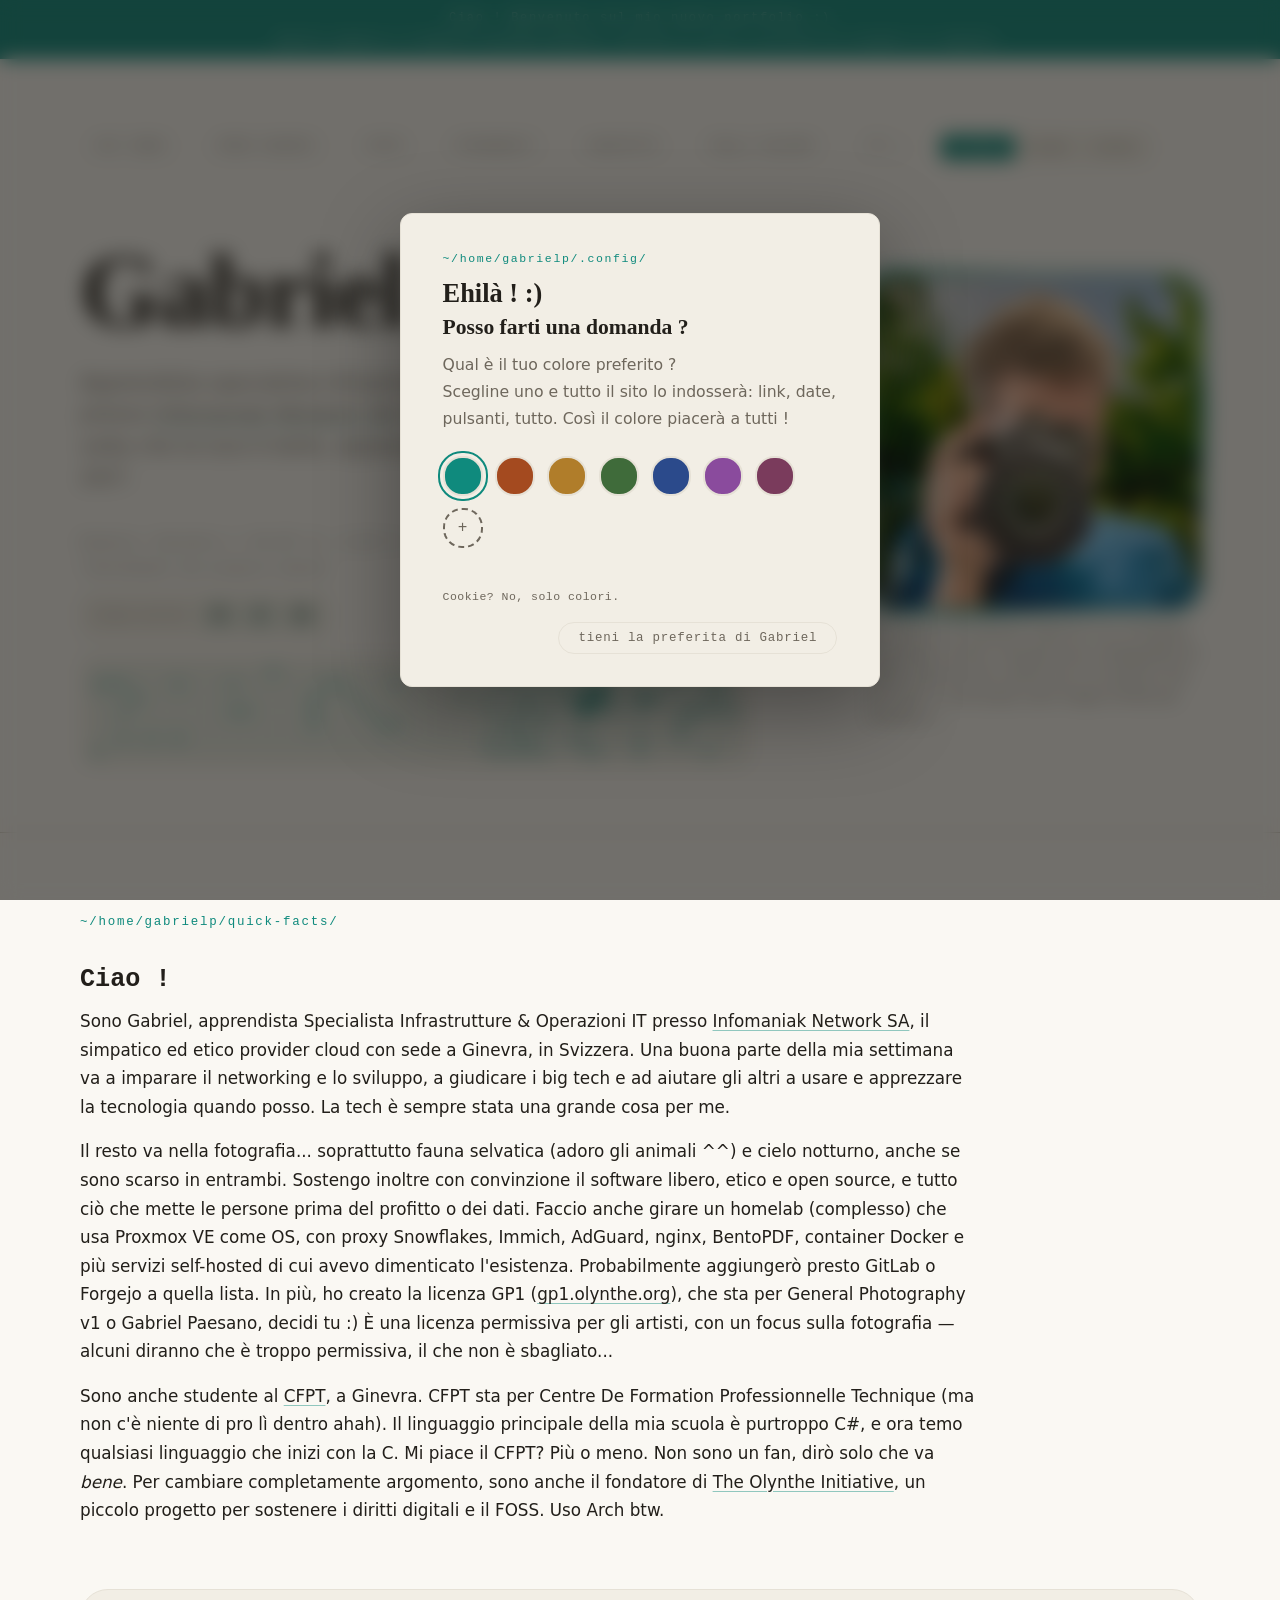
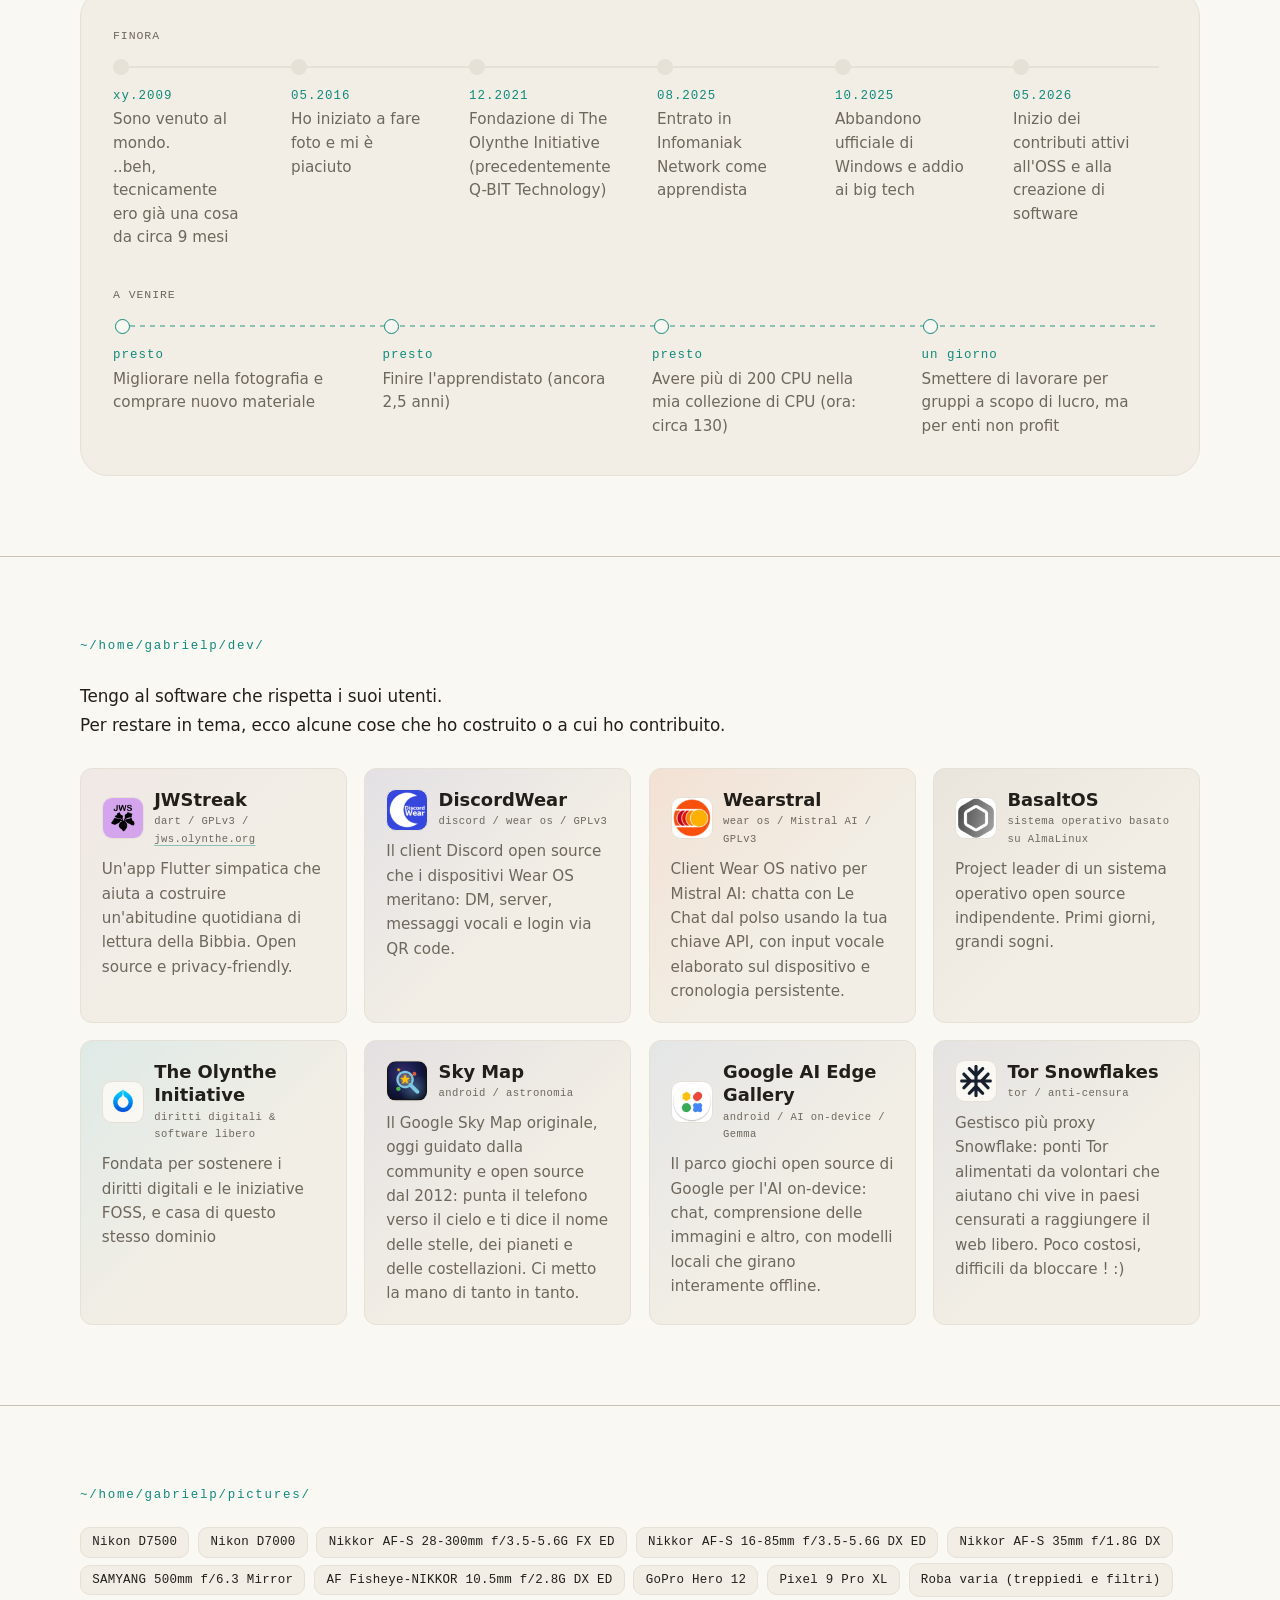
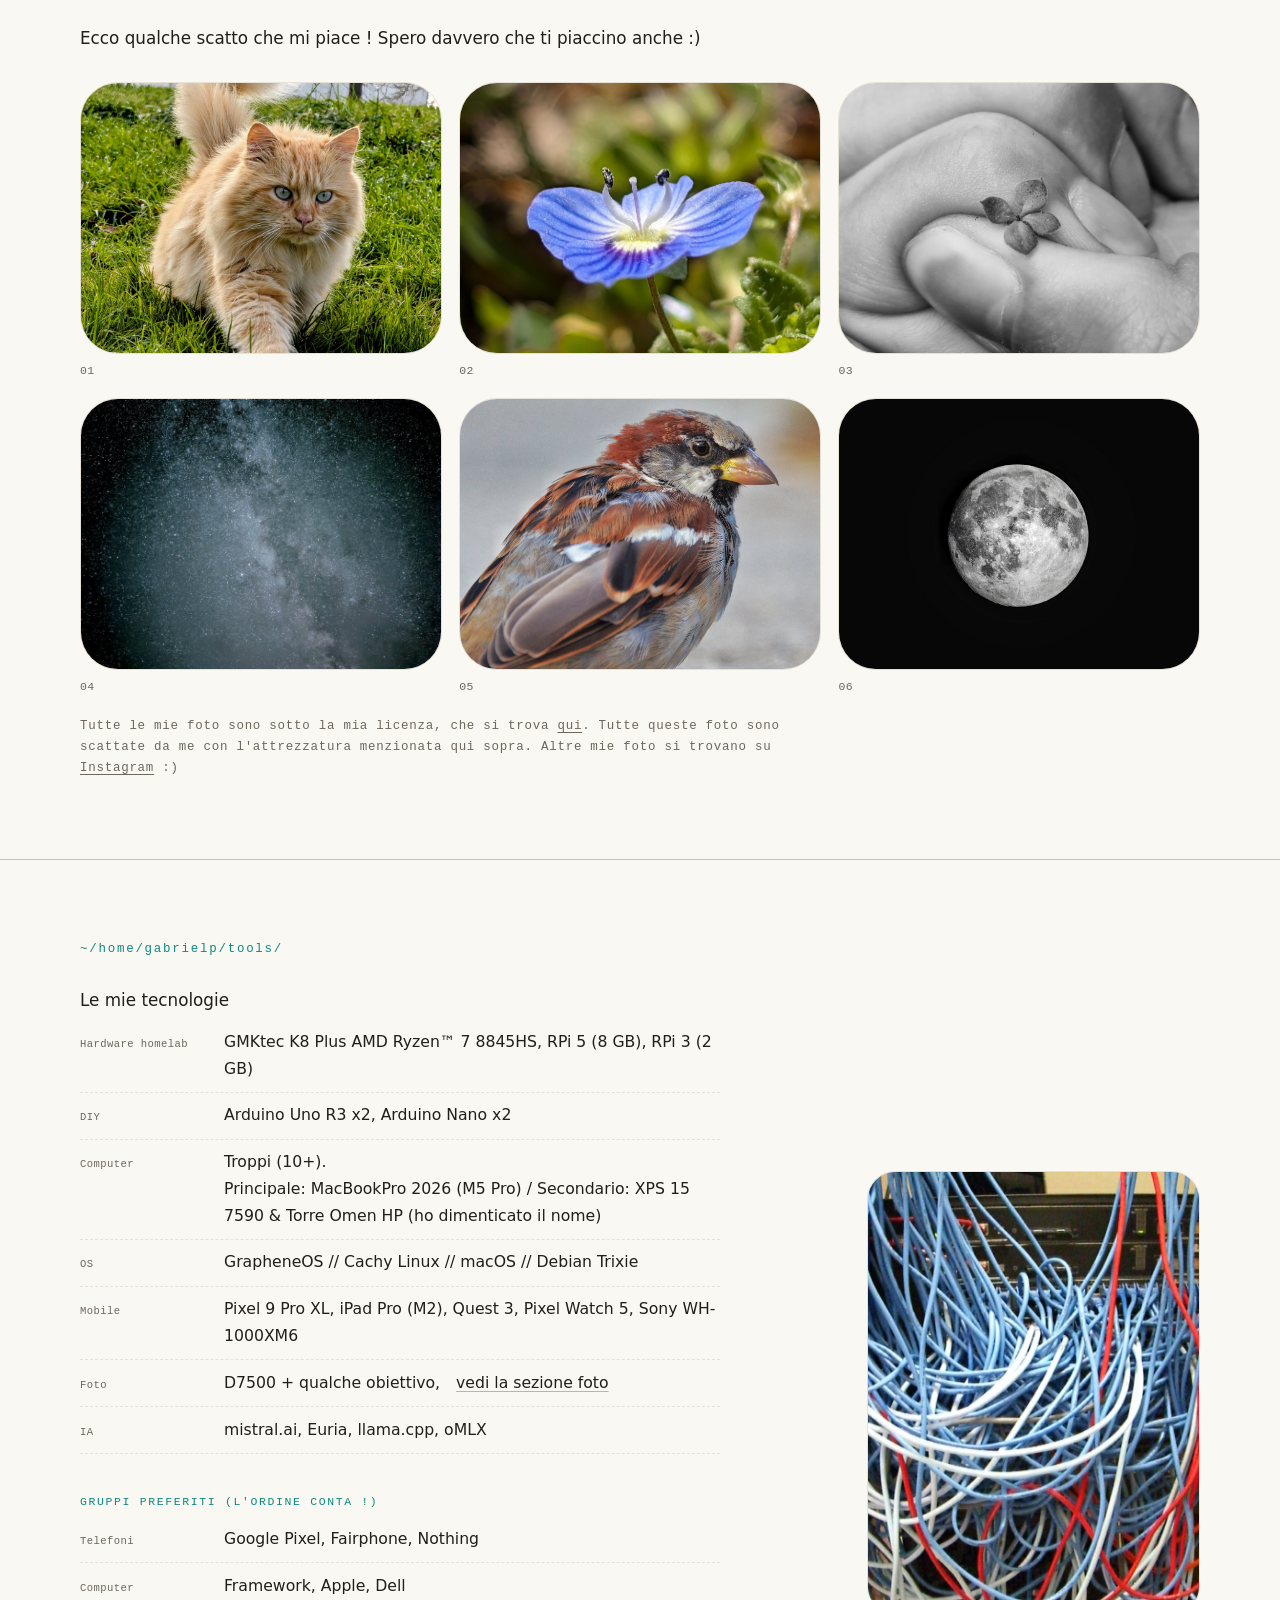
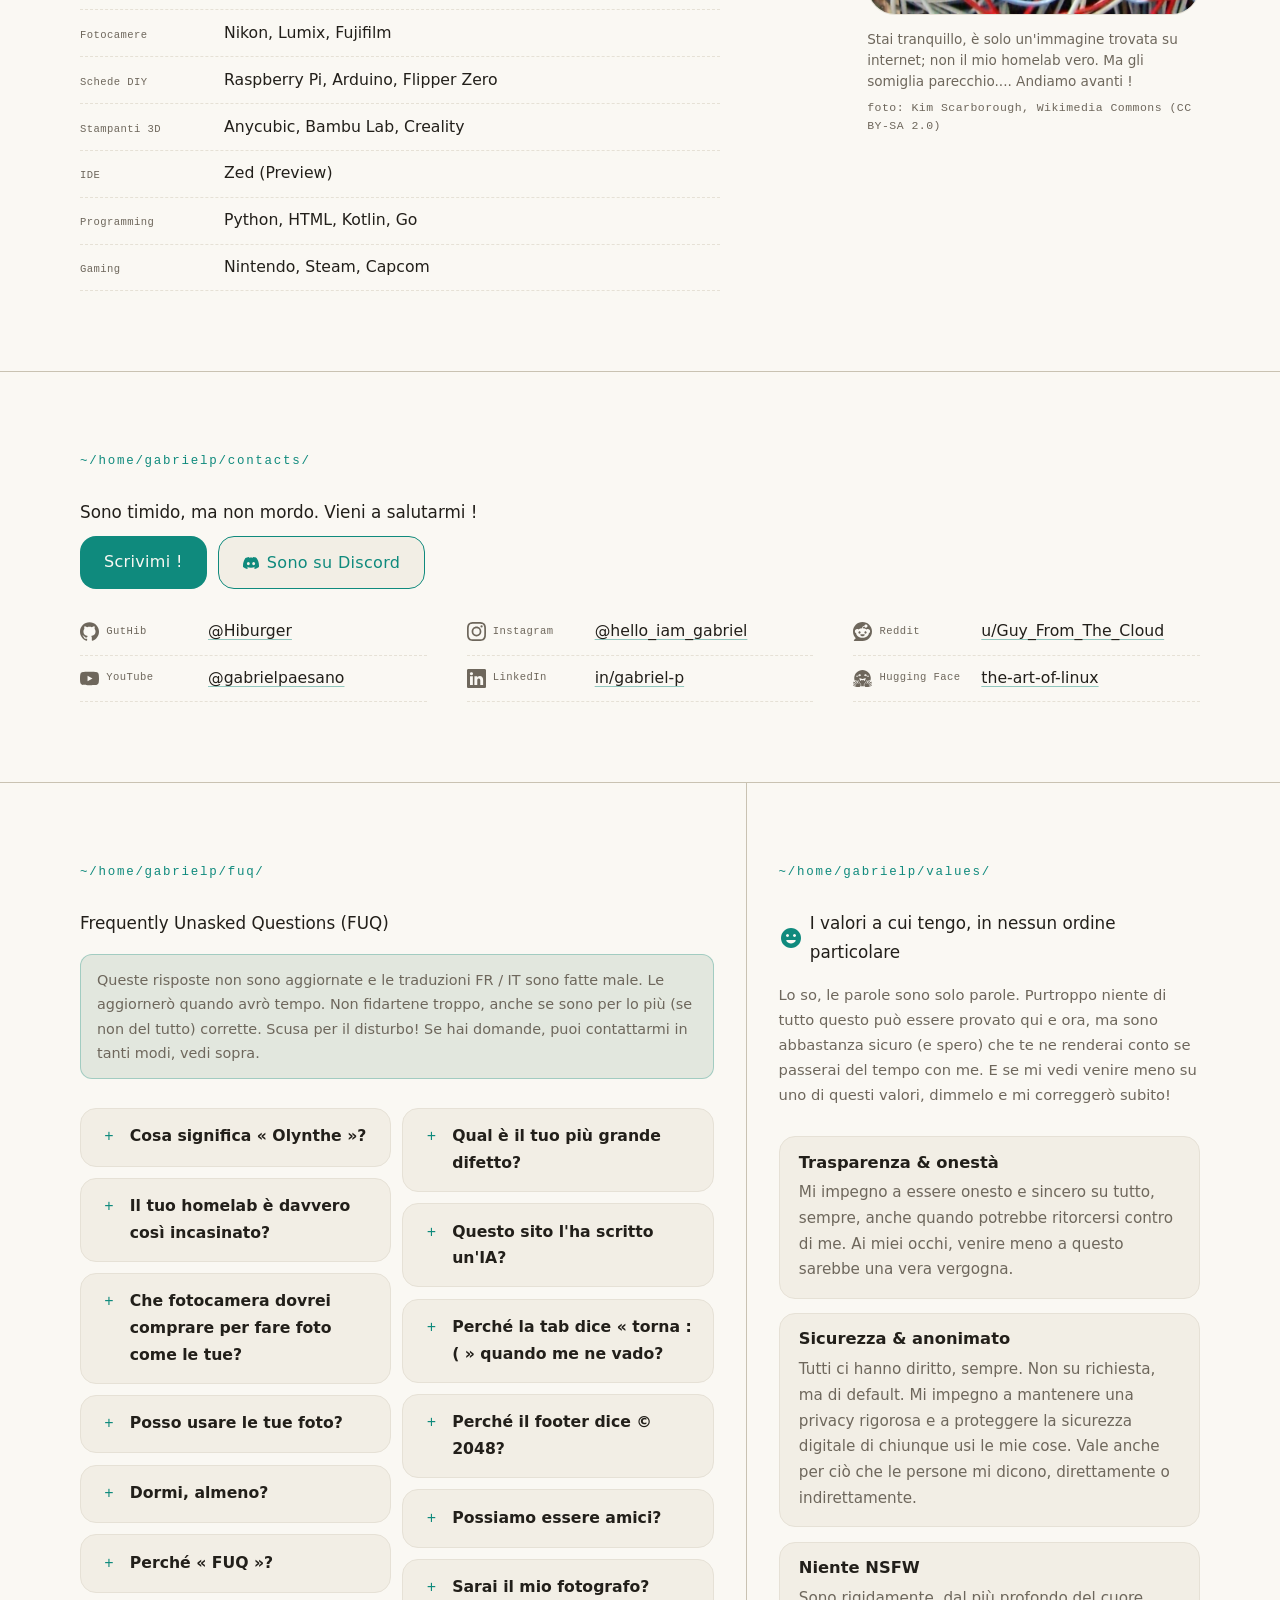
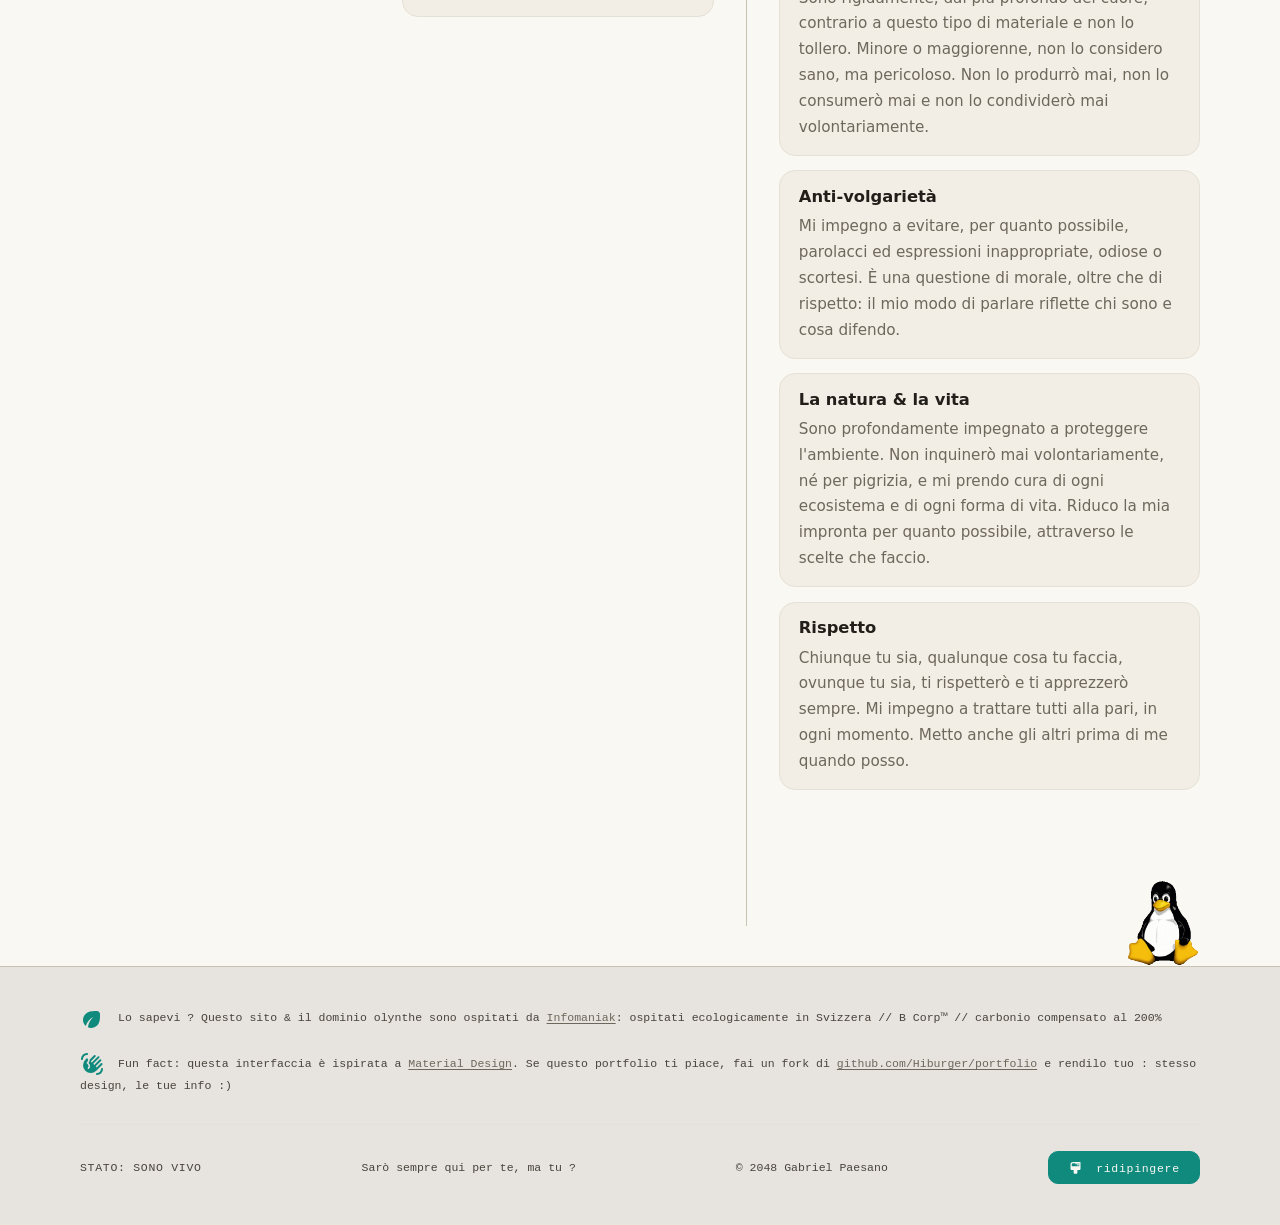
<file: it/index.html>
<!doctype html>
<html lang="it">
<head>
  <meta charset="utf-8">
  <meta name="viewport" content="width=device-width, initial-scale=1">
  <meta name="color-scheme" content="light dark">
  <title>Gabriel Paesano 😊</title>
  <meta name="description" content="Gabriel Paesano, apprendista specialista infrastrutture &amp; operazioni presso Infomaniak Network SA, contributore open source e fotografo. Ginevra, Svizzera.">
  <meta property="og:title" content="Gabriel Paesano">
  <meta property="og:description" content="Apprendista Specialista Infrastrutture &amp; Operazioni presso Infomaniak Network SA, contributore open source, fotografo.">
  <meta property="og:url" content="https://gabriel.olynthe.org/it/">
  <meta property="og:type" content="website">
  <meta property="og:locale" content="it_IT">
  <meta property="og:locale:alternate" content="en_US">
  <meta property="og:locale:alternate" content="fr_FR">
  <meta property="og:image" content="https://gabriel.olynthe.org/favicon.jpg">
  <meta property="og:image:width" content="640">
  <meta property="og:image:height" content="640">
  <meta property="og:image:alt" content="Gabriel con la sua macchina fotografica Nikon">
  <meta name="twitter:card" content="summary">
  <link rel="alternate" hreflang="en" href="https://gabriel.olynthe.org/en/">
  <link rel="alternate" hreflang="fr" href="https://gabriel.olynthe.org/fr/">
  <link rel="alternate" hreflang="it" href="https://gabriel.olynthe.org/it/">
  <link rel="alternate" hreflang="x-default" href="https://gabriel.olynthe.org/en/">
  <link rel="canonical" href="https://gabriel.olynthe.org/it/">
  <meta name="theme-color" content="#faf8f3" media="(prefers-color-scheme: light)">
  <meta name="theme-color" content="#171511" media="(prefers-color-scheme: dark)">
  <link rel="icon" href="../favicon.jpg?v=2" type="image/jpeg">
  <link rel="stylesheet" href="../style.css?v=17.57">
  <link rel="alternate" type="text/markdown" href="index.md">
  <script>
    (function () {
      try {
        var t = localStorage.getItem("theme");
        if (t === "dark" || t === "light" || t === "astro") document.documentElement.dataset.theme = t;
        var s = document.documentElement.style;
        var al = localStorage.getItem("accent-light");
        var ad = localStorage.getItem("accent-dark");
        if (al) s.setProperty("--accent-user", al);
        if (ad) s.setProperty("--accent-user-dark", ad);
        var ol = localStorage.getItem("on-accent-light");
        var od = localStorage.getItem("on-accent-dark");
        if (ol) s.setProperty("--on-accent-user", ol);
        if (od) s.setProperty("--on-accent-user-dark", od);

      } catch (e) {}
    })();
  </script>
  <script type="application/ld+json">
  {
    "@context": "https://schema.org",
    "@type": "Person",
    "name": "Gabriel Paesano",
    "url": "https://gabriel.olynthe.org/it/",
    "jobTitle": "apprendista specialista infrastrutture &amp; operazioni presso Infomaniak Network SA",
    "sameAs": [
      "https://github.com/Hiburger",
      "https://instagram.com/hello_iam_gabriel",
      "https://www.linkedin.com/in/gabriel-p-150632375"
    ]
  }
  </script>
</head>
<body>
  <a class="skip" href="#main">Vai al contenuto</a>
  <p class="banner"><span class="banner-msg">Ciao ! Benvenuto sul mio nuovo portfolio :)</span> <span class="banner-note">Questa pagina è tradotta automaticamente, perché il sito è scritto in origine in inglese.</span></p>

  <button type="button" class="menu-btn" aria-controls="mobile-panel" aria-expanded="false">
    <span></span><span></span><span></span>
  </button>
  <div class="panel-backdrop" aria-hidden="true"></div>
  <nav id="mobile-panel" class="mobile-panel" aria-label="Menu">
    <p class="panel-label">~/home/gabrielp/menu/</p>
    <ul class="panel-links">
      <li><a href="#about">Chi sono</a></li>
      <li><a href="#open-source">Open source</a></li>
      <li><a href="#photography">Foto</a></li>
      <li><a href="#toolbox">Strumenti</a></li>
      <li><a href="#contact">Contatto</a></li>
      <li><a href="#fuq">FUQ & Valori</a></li>
    </ul>
    <div class="panel-foot">
      <p class="panel-label">lingua</p>
      <div class="panel-langs">
        <a href="../en/" hreflang="en">EN</a>
        <a href="../fr/" hreflang="fr">FR</a>
        <a href="./" hreflang="it" aria-current="page">IT</a>
      </div>
      <div class="theme-switch" role="group" aria-label="Tema colore">
        <span class="theme-thumb" aria-hidden="true"></span>
        <button type="button" class="theme-opt" data-theme-choice="light" aria-pressed="false">chiaro</button>
        <button type="button" class="theme-opt" data-theme-choice="dark" aria-pressed="false">scuro</button>
        <button type="button" class="theme-opt" data-theme-choice="astro" aria-pressed="false">astro</button>
      </div>
    </div>
  </nav>

  <div class="wrap">
    <header class="hero">
      <nav class="top" aria-label="Sezioni">
        <a href="#about">Chi sono</a>
        <a href="#open-source">Open source</a>
        <a href="#photography">Foto</a>
        <a href="#toolbox">Strumenti</a>
        <a href="#contact">Contatto</a>
        <a href="#fuq">FUQ & Valori</a>
        <div class="lang-switch">
          <button type="button" class="lang-btn" aria-haspopup="true">IT</button>
          <ul class="lang-menu">
            <li><a href="../en/" hreflang="en">EN</a></li>
            <li><a href="../fr/" hreflang="fr">FR</a></li>
            <li><a href="./" hreflang="it" aria-current="page">IT</a></li>
          </ul>
        </div>
        <div class="theme-switch" id="theme-switch" role="group" aria-label="Tema colore">
          <span class="theme-thumb" aria-hidden="true"></span>
          <button type="button" class="theme-opt" data-theme-choice="light" aria-pressed="false">chiaro</button>
          <button type="button" class="theme-opt" data-theme-choice="dark" aria-pressed="false">scuro</button>
          <button type="button" class="theme-opt" data-theme-choice="astro" aria-pressed="false">astro</button>
        </div>
      </nav>
      <div class="hero-row">
        <div>
          <h1 aria-label="Gabriel">Gabr<span class="i-wrap">ı<span class="i-tittle" aria-hidden="true"></span></span>el<span class="version">v17.57</span></h1>
          <p class="lede">Apprendista specialista infrastrutture &amp; operazioni presso <a href="https://www.infomaniak.com/it/about">Infomaniak Network SA</a> di giorno, fotografo ogni volta che la luce è bella, appassionato di open source 24/7.</p>
          <p class="coords">Ginevra, Svizzera // 46.20° N ; 6.14° E</p>
          <p class="coords">*Coordinate non proprio esatte</p>
          <div class="langs">
            <span class="langs-label">lingue parlate</span>
            <span class="lang-code" title="Français">FR</span>
            <span class="lang-code" title="Italiano">IT</span>
            <span class="lang-code" title="English">EN</span>
          </div>
          <div class="ghchart" hidden>
            <a href="https://github.com/Hiburger" target="_blank" rel="noopener">
              <div class="ghgrid" role="img" aria-label="Grafico dei miei contributi GitHub dell'ultimo anno"></div>
            </a>
          </div>
        </div>
        <figure class="hero-photo">
          <p class="status-bubble">Viviamo in una società estremamente dipendente dalla scienza e dalla tecnologia, in cui quasi nessuno se ne intende di scienza né di tecnologia.</p>
          <span class="frame">
            <span class="halo" aria-hidden="true"></span>
            <img src="../favicon.jpg?v=2" alt="Ritratto di Gabriel" width="640" height="640" decoding="sync">
            <span class="flash-veil" aria-hidden="true"></span>
            <span class="flash" aria-hidden="true"></span>
          </span>
          <figcaption>Sì... sono io, di qualche mese fa. E sì, la foresta è un green screen. Quando esco a fotografare di solito vado da solo, quindi non c'è nessuno che mi scatti. E comunque sarei troppo timido per chiedere :(</figcaption>
        </figure>
      </div>
    </header>
  </div>

  <main id="main">
    <div class="wrap">
      <section id="about" class="section" aria-label="Chi sono">
        <h2 class="label">~/home/gabrielp/quick-facts/</h2>
        <div class="about-prose">
          <p><span class="hi">Ciao !</span> Sono Gabriel, apprendista Specialista Infrastrutture &amp; Operazioni IT presso <a href="https://www.infomaniak.com/it/about">Infomaniak Network SA</a>, il simpatico ed etico provider cloud con sede a Ginevra, in Svizzera. Una buona parte della mia settimana va a imparare il networking e lo sviluppo, a giudicare i big tech e ad aiutare gli altri a usare e apprezzare la tecnologia quando posso. La tech è sempre stata una grande cosa per me.</p>
          <p>Il resto va nella fotografia... soprattutto fauna selvatica (adoro gli animali ^^) e cielo notturno, anche se sono scarso in entrambi. Sostengo inoltre con convinzione il software libero, etico e open source, e tutto ciò che mette le persone prima del profitto o dei dati. Faccio anche girare un homelab (complesso) che usa Proxmox VE come OS, con proxy Snowflakes, Immich, AdGuard, nginx, BentoPDF, container Docker e più servizi self-hosted di cui avevo dimenticato l'esistenza. Probabilmente aggiungerò presto GitLab o Forgejo a quella lista. In più, ho creato la licenza GP1 (<a href="https://gp1.olynthe.org/">gp1.olynthe.org</a>), che sta per General Photography v1 o Gabriel Paesano, decidi tu :) È una licenza permissiva per gli artisti, con un focus sulla fotografia — alcuni diranno che è troppo permissiva, il che non è sbagliato...</p>
          <p>Sono anche studente al <a href="https://edu.ge.ch/secondaire2/centre-de-formation-professionnelle-technique/le-cfpt">CFPT</a>, a Ginevra. CFPT sta per Centre De Formation Professionnelle Technique (ma non c'è niente di pro lì dentro ahah). Il linguaggio principale della mia scuola è purtroppo C#, e ora temo qualsiasi linguaggio che inizi con la C. Mi piace il CFPT? Più o meno. Non sono un fan, dirò solo che va <em>bene</em>. Per cambiare completamente argomento, sono anche il fondatore di <a href="https://olynthe.org">The Olynthe Initiative</a>, un piccolo progetto per sostenere i diritti digitali e il FOSS. Uso Arch btw.</p>
        </div>
        <aside class="roadmap">
          <div class="lane lane-past">
            <p class="lane-label">finora</p>
            <ul>
              <li><span class="year">xy.2009</span>Sono venuto al mondo. <br> ..beh, tecnicamente ero già una cosa da circa 9 mesi</li>
              <li><span class="year">05.2016</span>Ho iniziato a fare foto e mi è piaciuto</li>
              <li><span class="year">12.2021</span>Fondazione di The Olynthe Initiative (precedentemente Q-BIT Technology)</li>
              <li><span class="year">08.2025</span>Entrato in Infomaniak Network come apprendista</li>
              <li><span class="year">10.2025</span>Abbandono ufficiale di Windows e addio ai big tech</li>
              <li><span class="year">05.2026</span>Inizio dei contributi attivi all'OSS e alla creazione di software</li>
            </ul>
          </div>
          <div class="lane">
            <p class="lane-label">a venire</p>
            <ul>
              <li class="next"><span class="year">presto</span>Migliorare nella fotografia e comprare nuovo materiale</li>
              <li class="next"><span class="year">presto</span>Finire l'apprendistato (ancora 2,5 anni)</li>
              <li class="next"><span class="year">presto</span>Avere più di 200 CPU nella mia collezione di CPU (ora: circa 130)</li>
              <li class="next"><span class="year">un giorno</span>Smettere di lavorare per gruppi a scopo di lucro, ma per enti non profit</li>
            </ul>
          </div>
        </aside>
      </section>

      <section id="open-source" class="section" aria-label="Open source">
        <h2 class="label">~/home/gabrielp/dev/</h2>
        <p>Tengo al software che rispetta i suoi utenti.<br>Per restare in tema, ecco alcune cose che ho costruito o a cui ho contribuito.</p>
        <ul class="projects">
          <li class="project tint-lilac">
            <div class="project-head">
              <img src="../logos/jwstreak.png" alt="" width="42" height="42" loading="lazy">
              <div>
                <h3><a href="https://github.com/Hiburger/JWStreak">JWStreak</a></h3>
                <p class="tag">dart / GPLv3 / <a href="https://jws.olynthe.org">jws.olynthe.org</a></p>
              </div>
            </div>
            <p>Un'app Flutter simpatica che aiuta a costruire un'abitudine quotidiana di lettura della Bibbia. Open source e privacy-friendly.</p>
          </li>
          <li class="project tint-blurple">
            <div class="project-head">
              <img class="tile-blurple" src="../logos/discord-wear.png" alt="" width="42" height="42" loading="lazy">
              <div>
                <h3><a href="https://github.com/Hiburger/DiscordForWearOS">DiscordWear</a></h3>
                <p class="tag">discord / wear os / GPLv3</p>
              </div>
            </div>
            <p>Il client Discord open source che i dispositivi Wear OS meritano: DM, server, messaggi vocali e login via QR code.</p>
          </li>
          <li class="project tint-orange">
            <div class="project-head">
              <img class="tile-white" src="../logos/wearstral.png" alt="" width="42" height="42" loading="lazy">
              <div>
                <h3><a href="https://github.com/Hiburger/Wearstral">Wearstral</a></h3>
                <p class="tag">wear os / Mistral AI / GPLv3</p>
              </div>
            </div>
            <p>Client Wear OS nativo per Mistral AI: chatta con Le Chat dal polso usando la tua chiave API, con input vocale elaborato sul dispositivo e cronologia persistente.</p>
          </li>
          <li class="project tint-gray">
            <div class="project-head">
              <img class="tile-white" src="../logos/basaltos.png" alt="" width="42" height="42" loading="lazy">
              <div>
                <h3><a href="https://github.com/BasaltOS-org">BasaltOS</a></h3>
                <p class="tag">sistema operativo basato su AlmaLinux</p>
              </div>
            </div>
            <p>Project leader di un sistema operativo open source indipendente. Primi giorni, grandi sogni.</p>
          </li>
          <li class="project tint-cyan">
            <div class="project-head">
              <img src="../logos/olynthe.png" alt="" width="42" height="42" loading="lazy">
              <div>
                <h3><a href="https://olynthe.org">The Olynthe Initiative</a></h3>
                <p class="tag">diritti digitali &amp; software libero</p>
              </div>
            </div>
            <p>Fondata per sostenere i diritti digitali e le iniziative FOSS, e casa di questo stesso dominio</p>
          </li>
          <li class="project tint-indigo">
            <div class="project-head">
              <img src="../logos/sky-map.png?v=2" alt="" width="42" height="42" loading="lazy">
              <div>
                <h3><a href="https://github.com/sky-map-team/">Sky Map</a></h3>
                <p class="tag">android / astronomia</p>
              </div>
            </div>
            <p>Il Google Sky Map originale, oggi guidato dalla community e open source dal 2012: punta il telefono verso il cielo e ti dice il nome delle stelle, dei pianeti e delle costellazioni. Ci metto la mano di tanto in tanto.</p>
          </li>
          <li class="project tint-blue">
            <div class="project-head">
              <img class="tile-white" src="../logos/ai-edge-gallery.png" alt="" width="42" height="42" loading="lazy">
              <div>
                <h3><a href="https://github.com/google-ai-edge/gallery">Google AI Edge Gallery</a></h3>
                <p class="tag">android / AI on-device / Gemma</p>
              </div>
            </div>
            <p>Il parco giochi open source di Google per l'AI on-device: chat, comprensione delle immagini e altro, con modelli locali che girano interamente offline.</p>
          </li>
          <li class="project tint-slate">
            <div class="project-head">
              <img class="snowflake" src="../logos/snowflake.svg?v=2" alt="" width="42" height="42" loading="lazy">
              <div>
                <h3><a href="https://snowflake.torproject.org/">Tor Snowflakes</a></h3>
                <p class="tag">tor / anti-censura</p>
              </div>
            </div>
            <p>Gestisco più proxy Snowflake: ponti Tor alimentati da volontari che aiutano chi vive in paesi censurati a raggiungere il web libero. Poco costosi, difficili da bloccare ! :)</p>
          </li>
        </ul>
      </section>
    </div>

    <div class="wrap">
      <section id="photography" class="section" aria-label="Fotografia">
        <div class="section-head">
          <h2 class="label">~/home/gabrielp/pictures/</h2>
        </div>
        <ul class="gear-shelf">
          <li><a class="gear-card" href="https://www.nikonusa.com/p/d7500/1581/overview">Nikon D7500</a></li>
          <li><a class="gear-card" href="https://www.nikonusa.com/p/d7000/25468/overview">Nikon D7000</a></li>
          <li><a class="gear-card" href="https://www.nikonusa.com/p/af-s-nikkor-28-300mm-f35-56g-ed-vr/2191/overview">Nikkor AF-S 28-300mm f/3.5-5.6G FX ED</a></li>
          <li><a class="gear-card" href="https://www.nikonusa.com/p/af-s-dx-nikkor-16-85mm-f35-56g-ed-vr/2178/overview">Nikkor AF-S 16-85mm f/3.5-5.6G DX ED</a></li>
          <li><a class="gear-card" href="https://www.nikonusa.com/p/af-s-dx-nikkor-35mm-f18g/2183/overview">Nikkor AF-S 35mm f/1.8G DX</a></li>
          <li><a class="gear-card" href="https://photographylife.com/lenses/samyang-500mm-f6-3-mirror">SAMYANG 500mm f/6.3 Mirror</a></li>
          <li><a class="gear-card" href="https://www.nikonusa.com/p/af-dx-fisheye-nikkor-105mm-f28g-ed/2148/overview">AF Fisheye-NIKKOR 10.5mm f/2.8G DX ED</a></li>
          <li><a class="gear-card" href="https://gopro.com/en/us/shop/cameras/hero12-black/CHDHX-121-master.html">GoPro Hero 12</a></li>
          <li><a class="gear-card" href="https://www.gsmarena.com/google_pixel_9_pro_xl-13217.php">Pixel 9 Pro XL</a></li>
          <li class="gear-card">Roba varia (treppiedi e filtri)</li>
        </ul>
        <p>Ecco qualche scatto che mi piace ! Spero davvero che ti piaccino anche :)</p>
        <div class="gallery">
          <figure>
            <a href="../photos/01.jpg" target="_blank" rel="noopener">
              <img src="../photos/01.jpg" alt="Un gatto rosso che si aggira nell'erba bagnata di rugiada" width="2000" height="1676" decoding="sync">
            </a>
            <figcaption>01</figcaption>
          </figure>
          <figure>
            <a href="../photos/02.jpg" target="_blank" rel="noopener">
              <img src="../photos/02.jpg" alt="Un fiore di veronica in primo piano" width="1507" height="2000" decoding="sync">
            </a>
            <figcaption>02</figcaption>
          </figure>
          <figure>
            <a href="../photos/03.jpg" target="_blank" rel="noopener">
              <img src="../photos/03.jpg" alt="Bianco e nero, delle mani che tengono un piccolo quadrifoglio" width="2000" height="1632" decoding="sync">
            </a>
            <figcaption>03</figcaption>
          </figure>
          <figure>
            <a href="../photos/04.jpg" target="_blank" rel="noopener">
              <img src="../photos/04.jpg" alt="La Via Lattea in un cielo notturno buio" width="1506" height="2000" decoding="sync">
            </a>
            <figcaption>04</figcaption>
          </figure>
          <figure>
            <a href="../photos/05.jpg" target="_blank" rel="noopener">
              <img src="../photos/05.jpg" alt="Un passero domestico di profilo, a fuoco" width="1428" height="2000" decoding="sync">
            </a>
            <figcaption>05</figcaption>
          </figure>
          <figure>
            <a href="../photos/06.jpg" target="_blank" rel="noopener">
              <img src="../photos/06.jpg" alt="Una Luna quasi piena in un cielo notturno nero" width="1432" height="1432" decoding="sync">
            </a>
            <figcaption>06</figcaption>
          </figure>
        </div>
        <p class="gallery-note">Tutte le mie foto sono sotto la mia licenza, che si trova <a href="https://gp1.olynthe.org/">qui</a>. Tutte queste foto sono scattate da me con l'attrezzatura menzionata qui sopra. Altre mie foto si trovano su <a href="https://instagram.com/hello_iam_gabriel" target="_blank" rel="noopener">Instagram</a> :)</p>
      </section>
    </div>

    <div class="wrap">
      <section id="toolbox" class="section" aria-label="Strumenti">
        <h2 class="label">~/home/gabrielp/tools/</h2>
        <p>Le mie tecnologie</p>
        <div class="hero-row">
          <div>
            <ul class="links">
              <li><span class="tag">Hardware homelab</span>GMKtec K8 Plus AMD Ryzen™ 7 8845HS, RPi 5 (8 GB), RPi 3 (2 GB)</li>
              <li><span class="tag">DIY</span>Arduino Uno R3 x2, Arduino Nano x2</li>
              <li><span class="tag">Computer</span>Troppi (10+). <br> Principale: MacBookPro 2026 (M5 Pro) / Secondario: XPS 15 7590 &amp; Torre Omen HP (ho dimenticato il nome)</li>
              <li><span class="tag">OS</span>GrapheneOS // Cachy Linux // macOS // Debian Trixie</li>
              <li><span class="tag">Mobile</span>Pixel 9 Pro XL, iPad Pro (M2), Quest 3, Pixel Watch 5, Sony WH-1000XM6</li>
              <li><span class="tag">Foto</span>D7500 + qualche obiettivo, <a href="#photography">vedi la sezione foto</a></li>
              <li><span class="tag">IA</span>mistral.ai, Euria, llama.cpp, oMLX</li>
            </ul>
            <p class="sub-label">gruppi preferiti (l'ordine conta !)</p>
            <ul class="links">
              <li><span class="tag">Telefoni</span>Google Pixel, Fairphone, Nothing</li>
              <li><span class="tag">Computer</span>Framework, Apple, Dell</li>
              <li><span class="tag">Fotocamere</span>Nikon, Lumix, Fujifilm</li>
              <li><span class="tag">Schede DIY</span>Raspberry Pi, Arduino, Flipper Zero</li>
              <li><span class="tag">Stampanti 3D</span>Anycubic, Bambu Lab, Creality</li>
              <li><span class="tag">IDE</span>Zed (Preview)</li>
              <li><span class="tag">Programming</span>Python, HTML, Kotlin, Go</li>
              <li><span class="tag">Gaming</span>Nintendo, Steam, Capcom</li>
            </ul>
          </div>
          <figure class="hero-photo">
            <img src="../messy_server_rack.jpg" alt="Un rack server in disordine coperto di cavi ingarbugliati" width="1440" height="1920" decoding="sync">
            <figcaption>Stai tranquillo, è solo un'immagine trovata su internet; non il mio homelab vero. Ma gli somiglia parecchio.... Andiamo avanti !
              <span class="photo-credit">foto: Kim Scarborough, Wikimedia Commons (CC BY-SA 2.0)</span>
            </figcaption>
          </figure>
        </div>
      </section>
    </div>

    <div class="wrap">
      <section id="contact" class="section" aria-label="Contatto">
        <h2 class="label">~/home/gabrielp/contacts/</h2>
        <p>Sono timido, ma non mordo. Vieni a salutarmi !</p>
        <div class="contact-btns">
          <a class="email" href="mailto:gabriel.paesano@olynthe.org">Scrivimi !</a>
          <a class="email discord" href="https://discord.com/users/1085984192644530257" target="_blank" rel="noopener"><svg class="sicon" aria-hidden="true"><use href="../logos/socials.svg?v=1#discord"/></svg>Sono su Discord</a>
        </div>
        <ul class="links">
          <li><span class="tag"><svg class="sicon" aria-hidden="true"><use href="../logos/socials.svg?v=1#github"/></svg>GutHib</span><a href="https://github.com/Hiburger">@Hiburger</a></li>
          <li><span class="tag"><svg class="sicon" aria-hidden="true"><use href="../logos/socials.svg?v=1#instagram"/></svg>Instagram</span><a href="https://instagram.com/hello_iam_gabriel">@hello_iam_gabriel</a></li>
          <li><span class="tag"><svg class="sicon" aria-hidden="true"><use href="../logos/socials.svg?v=1#reddit"/></svg>Reddit</span><a href="https://www.reddit.com/user/Guy_From_The_Cloud/">u/Guy_From_The_Cloud</a></li>
          <li><span class="tag"><svg class="sicon" aria-hidden="true"><use href="../logos/socials.svg?v=1#youtube"/></svg>YouTube</span><a href="https://youtube.com/@gabrielpaesano">@gabrielpaesano</a></li>
          <li><span class="tag"><svg class="sicon" aria-hidden="true"><use href="../logos/socials.svg?v=1#linkedin"/></svg>LinkedIn</span><a href="https://www.linkedin.com/in/gabriel-p-150632375">in/gabriel-p</a></li>
          <li><span class="tag"><svg class="sicon" aria-hidden="true"><use href="../logos/socials.svg?v=1#huggingface"/></svg>Hugging Face</span><a href="https://huggingface.co/the-art-of-linux">the-art-of-linux</a></li>
        </ul>
      </section>
    </div>

    <div class="wrap">
      <section id="fuq" class="section" aria-label="FUQ & Valori">
        <div class="fuq-split">
          <div>
            <h2 class="label">~/home/gabrielp/fuq/</h2>
            <p>Frequently Unasked Questions (FUQ)</p>
            <p class="fuq-note">Queste risposte non sono aggiornate e le traduzioni FR / IT sono fatte male. Le aggiornerò quando avrò tempo. Non fidartene troppo, anche se sono per lo più (se non del tutto) corrette. Scusa per il disturbo! Se hai domande, puoi contattarmi in tanti modi, vedi sopra.</p>
            <div class="fuq">
              <div class="fuq-col">
                <details>
                  <summary>Cosa significa « Olynthe »?</summary>
                  <p>« Olynthe » è il nome francese di Olynthus, un'antica città greca. Un nome comunemente inteso come « fico selvatico » o « frutto del fico selvatico ». <br> Olynthus è stata anche il centro di una lega di città indipendenti. Una bella metafora dell'open source: contributori e progetti separati, un'unica comunità, obiettivi condivisi. E poi suonava bene, ed era carino come dominio :)</p>
                </details>
                <details>
                  <summary>Il tuo homelab è davvero così incasinato?</summary>
                  <p>Beh sì. Software e hardware. Ma funziona. È questo che conta. Nessun'altra domanda sull'argomento, grazie.</p>
                </details>
                <details>
                  <summary>Che fotocamera dovrei comprare per fare foto come le tue?</summary>
                  <p>Non proverei a fotografare come qualcun altro. Detto questo, posso consigliarti il Nikon Z6III? Se vuoi proprio lo stesso vibe, cerca un reflex Nikon come il mio o più recente (D7200 / D750 / D850), anche se nel 2026 non lo consiglio, resta chiaramente utilizzabile.</p>
                </details>
                <details>
                  <summary>Posso usare le tue foto?</summary>
                  <p>Certo. Tutte le mie foto sono sotto licenza GP1, una licenza che ho creato io stesso (<a href="https://gp1.olynthe.org/">gp1.olynthe.org</a>), quindi puoi usarla anche tu, se vuoi.</p>
                </details>
                <details>
                  <summary>Dormi, almeno?</summary>
                  <p>Sì. Solo che ultimamente il sonno non passa più da queste parti.</p>
                </details>
                <details>
                  <summary>Perché « FUQ »?</summary>
                  <p>Sta per Frequently Unasked Questions. Non c'è nessun significato più profondo né riferimenti nascosti.</p>
                </details>
              </div>
              <div class="fuq-col">
                <details>
                  <summary>Qual è il tuo più grande difetto?</summary>
                  <p>Penso troppo le cose. A volte mi rende lento o mi fa sembrare strano.</p>
                </details>
                <details>
                  <summary>Questo sito l'ha scritto un'IA?</summary>
                  <p>No, se parli del contenuto. Sì, se parli della maggior parte dell'HTML e del CSS del sito.</p>
                </details>
                <details>
                  <summary>Perché la tab dice « torna :( » quando me ne vado?</summary>
                  <p>Mi piace che tu sia qui. Mi chiedo persino «perché questa persona è qui». Però non ho modo di chiedertelo.</p>
                </details>
                <details>
                  <summary>Perché il footer dice © 2048?</summary>
                  <p>Vedo lontano. E poi ho sentito dire che il copyright scade.</p>
                </details>
                <details>
                  <summary>Possiamo essere amici?</summary>
                  <p>Ho qualche buona ragione per dire di no? La sezione contatti è proprio lì sopra.</p>
                </details>
                <details>
                  <summary>Sarai il mio fotografo?</summary>
                  <p>Beh, non sono un pro, ma... Sì, e gratis, visto che non fotografo per soldi. Chi fa fotografia per soldi, mai? Ma occhio: o lavoro o sto a scuola tutta la settimana, quindi bisognerebbe parlarne prima. E se per arrivare da te servono treni o cose del genere, potrei chiederti di contribuire alle spese. Mi sembra una richiesta giusta.</p>
                </details>
              </div>
            </div>
          </div>
          <div>
            <h2 class="label">~/home/gabrielp/values/</h2>
            <p class="values-intro"><svg class="sicon" aria-hidden="true"><use href="../logos/icons.svg?v=5#mood"/></svg>I valori a cui tengo, in nessun ordine particolare</p>
            <p class="values-sub">Lo so, le parole sono solo parole. Purtroppo niente di tutto questo può essere provato qui e ora, ma sono abbastanza sicuro (e spero) che te ne renderai conto se passerai del tempo con me. E se mi vedi venire meno su uno di questi valori, dimmelo e mi correggerò subito!</p>
            <ul class="values">
              <li class="value">
                <h3>Trasparenza &amp; onestà</h3>
                <p>Mi impegno a essere onesto e sincero su tutto, sempre, anche quando potrebbe ritorcersi contro di me. Ai miei occhi, venire meno a questo sarebbe una vera vergogna.</p>
              </li>
              <li class="value">
                <h3>Sicurezza &amp; anonimato</h3>
                <p>Tutti ci hanno diritto, sempre. Non su richiesta, ma di default. Mi impegno a mantenere una privacy rigorosa e a proteggere la sicurezza digitale di chiunque usi le mie cose. Vale anche per ciò che le persone mi dicono, direttamente o indirettamente.</p>
              </li>
              <li class="value">
                <h3>Niente NSFW</h3>
                <p>Sono rigidamente, dal più profondo del cuore, contrario a questo tipo di materiale e non lo tollero. Minore o maggiorenne, non lo considero sano, ma pericoloso. Non lo produrrò mai, non lo consumerò mai e non lo condividerò mai volontariamente.</p>
              </li>
              <li class="value">
                <h3>Anti-volgarietà</h3>
                <p>Mi impegno a evitare, per quanto possibile, parolacci ed espressioni inappropriate, odiose o scortesi. È una questione di morale, oltre che di rispetto: il mio modo di parlare riflette chi sono e cosa difendo.</p>
              </li>
              <li class="value">
                <h3>La natura &amp; la vita</h3>
                <p>Sono profondamente impegnato a proteggere l'ambiente. Non inquinerò mai volontariamente, né per pigrizia, e mi prendo cura di ogni ecosistema e di ogni forma di vita. Riduco la mia impronta per quanto possibile, attraverso le scelte che faccio.</p>
              </li>
              <li class="value">
                <h3>Rispetto</h3>
                <p>Chiunque tu sia, qualunque cosa tu faccia, ovunque tu sia, ti rispetterò e ti apprezzerò sempre. Mi impegno a trattare tutti alla pari, in ogni momento. Metto anche gli altri prima di me quando posso.</p>
              </li>
            </ul>
          </div>
        </div>
      </section>
    </div>
  </main>

  <div class="footer-band">
    <button type="button" class="tux-btn">
      <span class="tux-note">PHP 8.5.12, Apache 2.4.69, MariaDB 10.11.19, Debian 12</span>
      <img class="tux" src="../logos/tux.png?v=1" alt="">
    </button>
    <div class="wrap">
      <p class="hosted"><svg class="sicon" aria-hidden="true"><use href="../logos/icons.svg?v=5#eco"/></svg> Lo sapevi ? Questo sito &amp; il dominio olynthe sono ospitati da <a href="https://www.infomaniak.com/it/about">Infomaniak</a>: ospitati ecologicamente in Svizzera // B Corp™ // carbonio compensato al 200%</p>
      <p class="hosted fork"><svg class="sicon" aria-hidden="true"><use href="../logos/icons.svg?v=5#waving_hand"/></svg> Fun fact: questa interfaccia è ispirata a <a href="https://m3.material.io">Material Design</a>. Se questo portfolio ti piace, fai un fork di <a href="https://github.com/Hiburger/portfolio">github.com/Hiburger/portfolio</a> e rendilo tuo : stesso design, le tue info :)</p>
      <footer>
        <p class="status">Stato: sono vivo</p>
        <span>Sarò sempre qui per te, ma tu ?</span>
        <span>© 2048 Gabriel Paesano</span>
        <button type="button" class="repaint" id="repaint"><svg class="sicon" aria-hidden="true"><use href="../logos/icons.svg?v=5#format_paint"/></svg> ridipingere</button>
      </footer>
    </div>
  </div>

  <dialog class="colour-modal" id="colour-modal" aria-labelledby="colour-title">
    <form method="dialog">
      <p class="colour-label">~/home/gabrielp/.config/</p>
      <h2 id="colour-title">Ehilà ! :) <br> <span class="colour-question">Posso farti una domanda ?</span></h2>
      <p class="colour-ask">Qual è il tuo colore preferito ? <br> Scegline uno e tutto il sito lo indosserà: link, date, pulsanti, tutto. Così il colore piacerà a tutti !</p>
      <p class="colour-astro" hidden>La modalità astro è attiva, quindi la palette è disattivata: vince il rosso. Tutto resta rosso per proteggere la tua visione notturna. Torna su chiaro o scuro se vuoi ridipingere :)</p>
      <div class="swatches">
        <button type="button" class="swatch" data-colour="#0f8a7d" style="background: #0f8a7d" aria-label="turchese"></button>
        <button type="button" class="swatch" data-colour="#a44a1f" style="background: #a44a1f" aria-label="terracotta"></button>
        <button type="button" class="swatch" data-colour="#b07d2a" style="background: #b07d2a" aria-label="ocra"></button>
        <button type="button" class="swatch" data-colour="#3f6b3a" style="background: #3f6b3a" aria-label="verde bosco"></button>
        <button type="button" class="swatch" data-colour="#2b4a8b" style="background: #2b4a8b" aria-label="denim"></button>
        <button type="button" class="swatch" data-colour="#8a4b9d" style="background: #8a4b9d" aria-label="viola"></button>
        <button type="button" class="swatch" data-colour="#7a3b5c" style="background: #7a3b5c" aria-label="prugna"></button>
        <label class="swatch-custom" aria-label="scegli un colore">+
          <input type="color" value="#0f8a7d">
        </label>
      </div>
      <div class="colour-actions">
        <span class="colour-note">Cookie? No, solo colori.</span>
        <button class="colour-skip" value="cancel"><span class="skip-base">tieni la preferita di Gabriel</span><span class="skip-astro">Passa alla modalità scura</span></button>
      </div>
    </form>
  </dialog>

  <script>
    (function () {
      var root = document.documentElement;
      var switches = document.querySelectorAll(".theme-switch");
      var mq = window.matchMedia("(prefers-color-scheme: dark)");
      function currentTheme() {
        var t = root.dataset.theme;
        if (t === "dark" || t === "astro" || t === "light") return t;
        return mq.matches ? "dark" : "light";
      }
      function renderSwitch(sw) {
        var thumb = sw.querySelector(".theme-thumb");
        var opts = sw.querySelectorAll(".theme-opt");
        var cur = currentTheme();
        opts.forEach(function (b) {
          var active = b.dataset.themeChoice === cur;
          b.classList.toggle("is-active", active);
          b.setAttribute("aria-pressed", active ? "true" : "false");
          if (active) {
            thumb.style.width = b.offsetWidth + "px";
            thumb.style.transform = "translateX(" + b.offsetLeft + "px)";
          }
        });
      }
      function render() {
        switches.forEach(renderSwitch);
      }
      switches.forEach(function (sw) {
        sw.querySelectorAll(".theme-opt").forEach(function (b) {
          b.addEventListener("click", function () {
            root.dataset.theme = b.dataset.themeChoice;
            try { localStorage.setItem("theme", b.dataset.themeChoice); } catch (e) {}
            render();
          });
        });
      });
      window.addEventListener("resize", render);
      switches.forEach(function (sw) {
        sw.querySelector(".theme-thumb").style.transition = "none";
      });
      render();
      void document.body.offsetWidth;
      switches.forEach(function (sw) {
        sw.querySelector(".theme-thumb").style.transition = "";
      });
    })();
  </script>

  <script>
    (function () {
      var lane = document.querySelector(".roadmap .lane-past");
      if (!lane || !("IntersectionObserver" in window)) return;
      var ul = lane.querySelector("ul");
      var fill = document.createElement("span");
      fill.className = "lane-fill";
      fill.setAttribute("aria-hidden", "true");
      ul.appendChild(fill);
      var items = ul.querySelectorAll("li");
      items.forEach(function (li, i) {
        li.style.setProperty("--d", (((i + 1) / items.length) * 1.5).toFixed(2) + "s");
      });
      var last = items[items.length - 1];
      function size() {
        fill.style.width = (last.offsetLeft + 7) + "px";
      }
      size();
      window.addEventListener("resize", size);
      var drawn = false;
      function draw() {
        if (drawn) return;
        drawn = true;
        ul.classList.add("is-drawn");
      }
      var io = new IntersectionObserver(function (entries) {
        entries.forEach(function (e) {
          if (e.isIntersecting) {
            draw();
            io.disconnect();
          }
        });
      }, { rootMargin: "0px 0px -22% 0px", threshold: 0.25 });
      io.observe(lane);
    })();
  </script>

  <script>
    (function () {
      var root = document.documentElement;
      var dlg = document.getElementById("colour-modal");
      if (!dlg || !dlg.showModal) return;
      function store(k, v) { try { localStorage.setItem(k, v); } catch (e) {} }
      function read(k) { try { return localStorage.getItem(k); } catch (e) { return null; } }
      function hexToHsl(hex) {
        var r = parseInt(hex.slice(1, 3), 16) / 255;
        var g = parseInt(hex.slice(3, 5), 16) / 255;
        var b = parseInt(hex.slice(5, 7), 16) / 255;
        var max = Math.max(r, g, b), min = Math.min(r, g, b), h = 0, s = 0, l = (max + min) / 2;
        if (max !== min) {
          var d = max - min;
          s = l > 0.5 ? d / (2 - max - min) : d / (max + min);
          if (max === r) h = ((g - b) / d + (g < b ? 6 : 0)) / 6;
          else if (max === g) h = ((b - r) / d + 2) / 6;
          else h = ((r - g) / d + 4) / 6;
        }
        return [h, s, l];
      }
      function hslToHex(h, s, l) {
        function f(n) {
          var k = (n + h * 12) % 12;
          var a = s * Math.min(l, 1 - l);
          var v = l - a * Math.max(-1, Math.min(k - 3, 9 - k, 1));
          return Math.round(255 * v);
        }
        return "#" + ((1 << 24) + (f(0) << 16) + (f(8) << 8) + f(4)).toString(16).slice(1);
      }
      function tune(hex, lmin, lmax) {
        var c = hexToHsl(hex);
        return hslToHex(c[0], c[1], Math.min(lmax, Math.max(lmin, c[2])));
      }
      function inkFor(hex) {
        var r = parseInt(hex.slice(1, 3), 16), g = parseInt(hex.slice(3, 5), 16), b = parseInt(hex.slice(5, 7), 16);
        return (r * 299 + g * 587 + b * 114) / 1000 > 150 ? "#171511" : "#faf8f3";
      }
      function choose(hex) {
        if (!/^#[0-9a-fA-F]{6}$/.test(hex)) return;
        var light = tune(hex, 0.3, 0.52);
        var dark = tune(hex, 0.58, 0.74);
        root.style.setProperty("--accent-user", light);
        root.style.setProperty("--accent-user-dark", dark);
        root.style.setProperty("--on-accent-user", inkFor(light));
        root.style.setProperty("--on-accent-user-dark", inkFor(dark));
        store("accent-light", light);
        store("accent-dark", dark);
        store("on-accent-light", inkFor(light));
        store("on-accent-dark", inkFor(dark));
      }
      dlg.querySelectorAll(".swatch").forEach(function (b) {
        b.addEventListener("click", function (e) {
          e.preventDefault();
          choose(b.dataset.colour);
          dlg.close();
        });
      });
      var picker = dlg.querySelector(".swatch-custom input");
      if (picker) {
        picker.addEventListener("input", function () { choose(picker.value); });
        picker.addEventListener("change", function () { dlg.close(); });
      }
      dlg.addEventListener("close", function () { if (root.dataset.theme !== "astro") store("accent-asked", "1"); });
      var skip = dlg.querySelector(".colour-skip");
      if (skip) skip.addEventListener("click", function () {
        if (root.dataset.theme === "astro") {
          var dark = document.querySelector('.theme-opt[data-theme-choice="dark"]');
          if (dark) dark.click();
          return;
        }
        ["--accent-user", "--accent-user-dark", "--on-accent-user", "--on-accent-user-dark"].forEach(function (p) {
          root.style.removeProperty(p);
        });
        ["accent-light", "accent-dark", "on-accent-light", "on-accent-dark"].forEach(function (k) {
          try { localStorage.removeItem(k); } catch (e) {}
        });
      });
      if (!read("accent-asked") && root.dataset.theme !== "astro") dlg.showModal();
      var rp = document.getElementById("repaint");
      if (rp) rp.addEventListener("click", function () { dlg.showModal(); });
    })();
  </script>

  <script>
    (function () {
      var b = document.querySelector(".banner");
      var msg = b && b.querySelector(".banner-msg");
      var h = new Date().getHours();
      if (msg && h >= 1 && h < 5) {
        msg.textContent = "sono le " + h + " del mattino, non dovresti dormire ?";
      }
      var base = document.title;
      document.addEventListener("visibilitychange", function () {
        if (document.hidden) {
          document.title = "torna :(";
        } else {
          document.title = "eccoti di nuovo";
          window.setTimeout(function () { document.title = base; }, 1600);
        }
      });
      console.log(
        "%c~/home/gabrielp $ cat .secret",
        "color: #0f8a7d; font-family: monospace; font-weight: bold"
      );
      console.log(
        "%cciao, tu che frughi nella console.\nallora.... cosa facciamo ?\npsst: torna verso le 3 del mattino.\nGabriel",
        "color: #6e675c; font-family: monospace; font-style: italic"
      );
    })();
  </script>
  <script>
    (function () {
      var reduce = window.matchMedia("(prefers-reduced-motion: reduce)").matches;
      var tittle = document.querySelector("h1 .i-tittle");
      var links = document.querySelectorAll("nav.top a[href^='#']");
      var isPhone = window.matchMedia("(pointer: coarse) and (hover: none)").matches;
      if (reduce || isPhone || !tittle || links.length < 5 || links[0].getBoundingClientRect().width === 0 || !("animate" in Element.prototype)) return;
      function start() {
        var byHref = {};
        links.forEach(function (a) { byHref[a.getAttribute("href")] = a; });
        var path = ["#about", "#open-source", "#toolbox", "#photography", "#open-source"];
        var tr = tittle.getBoundingClientRect();
        var size = tr.width * 1.25;
        var pts = path.map(function (h) {
          var a = byHref[h];
          if (!a) return null;
          var r = a.getBoundingClientRect();
          return { x: r.left + r.width / 2, y: r.top + window.scrollY - size / 2 };
        });
        pts.push({ x: tr.left + tr.width / 2, y: tr.top + window.scrollY + tr.height / 2 });
        if (pts.indexOf(null) !== -1) return;
        tittle.style.opacity = "0";
        var dot = document.createElement("span");
        dot.setAttribute("aria-hidden", "true");
        dot.style.cssText =
          "position:absolute;left:0;top:0;width:" + size + "px;height:" + size +
          "px;border-radius:50%;background:var(--ink);transition:background .2s ease;z-index:60;pointer-events:none;opacity:0;transform:translate(" +
          (pts[0].x - size / 2) + "px," + (pts[0].y - size / 2) + "px)";
        document.body.appendChild(dot);
        dot.animate([{ opacity: 0 }, { opacity: 1 }], { duration: 150, fill: "forwards" });
        function tx(p) {
          return "translate(" + (p.x - size / 2) + "px," + (p.y - size / 2) + "px)";
        }
        function hop(from, to) {
          var mx = (from.x + to.x) / 2;
          var my = Math.min(from.y, to.y) - (16 + Math.random() * 40);
          var d = 150 + Math.random() * 260;
          dot.animate([
            { transform: tx(from), easing: "ease-in" },
            { transform: "translate(" + mx + "px," + my + "px)", offset: 0.5, easing: "ease-out" },
            { transform: tx(to) }
          ], { duration: d, fill: "forwards" });
          return d;
        }
        function wait(ms) { return new Promise(function (r) { setTimeout(r, ms); }); }
        var seq = wait(200 + Math.random() * 600);
        var from = pts[0];
        for (var i = 1; i < pts.length; i++) {
          (function (base, last) {
            seq = seq.then(function () {
              var to = last ? base : {
                x: base.x + (Math.random() * 2 - 1) * 34,
                y: base.y + Math.random() * 6
              };
              if (last) dot.style.background = "var(--accent)";
              var d = hop(from, to);
              from = to;
              return wait(last ? d : d + 250 + Math.random() * 1400);
            });
          })(pts[i], i === pts.length - 1);
        }
        function restore() {
          tittle.style.opacity = "1";
          if (dot.parentNode) dot.remove();
        }
        seq.then(function () {
          dot.animate([{ opacity: 1 }, { opacity: 0 }], { duration: 130, fill: "forwards" });
          tittle.style.opacity = "1";
          tittle.style.background = "var(--accent)";
          setTimeout(function () { dot.remove(); }, 200);
          setTimeout(function () {
            var frame = document.querySelector(".hero-photo .frame");
            if (frame) frame.dispatchEvent(new CustomEvent("capture"));
          }, 350);
        }, restore);
      }
      var asked = null;
      try { asked = localStorage.getItem("accent-asked"); } catch (e) {}
      if (asked) {
        start();
        return;
      }
      var dlg = document.getElementById("colour-modal");
      if (dlg && dlg.open) {
        dlg.addEventListener("close", start, { once: true });
      } else {
        start();
      }
    })();
  </script>

  <script>
    (function () {
      var btn = document.querySelector(".menu-btn");
      var panel = document.getElementById("mobile-panel");
      var backdrop = document.querySelector(".panel-backdrop");
      if (!btn || !panel || !backdrop) return;
      function setOpen(open) {
        panel.classList.toggle("is-open", open);
        backdrop.classList.toggle("is-open", open);
        document.body.classList.toggle("panel-open", open);
        btn.setAttribute("aria-expanded", open ? "true" : "false");
      }
      btn.addEventListener("click", function () {
        setOpen(!panel.classList.contains("is-open"));
      });
      backdrop.addEventListener("click", function () { setOpen(false); });
      panel.querySelectorAll("a[href^='#']").forEach(function (a) {
        a.addEventListener("click", function () { setOpen(false); });
      });
      document.addEventListener("keydown", function (e) {
        if (e.key === "Escape") setOpen(false);
      });
    })();
  </script>

  <script>
    (function () {
      var frame = document.querySelector(".hero-photo .frame");
      if (!frame) return;
      var flash = frame.querySelector(".flash");
      var veil = frame.querySelector(".flash-veil");
      var last = 0;
      function pop() {
        var now = Date.now();
        if (now - last < 650) return;
        last = now;
        flash.animate(
          [
            { opacity: 0, transform: "translate(-50%, -50%) scale(0.2)" },
            { opacity: 1, transform: "translate(-50%, -50%) scale(1)", offset: 0.18 },
            { opacity: 0.9, transform: "translate(-50%, -50%) scale(1.08)", offset: 0.4 },
            { opacity: 0, transform: "translate(-50%, -50%) scale(1.25)" }
          ],
          { duration: 520, easing: "cubic-bezier(0.2, 0.8, 0.2, 1)" }
        );
        veil.animate(
          [
            { opacity: 0 },
            { opacity: 0.5, offset: 0.15 },
            { opacity: 0 }
          ],
          { duration: 380, easing: "ease-out" }
        );
      }
      var timer = null;
      function schedule() {
        if (timer) return;
        timer = setTimeout(function () {
          timer = null;
          pop();
        }, 1000);
      }
      function cancel() {
        if (timer) {
          clearTimeout(timer);
          timer = null;
        }
      }
      frame.addEventListener("mouseenter", schedule);
      frame.addEventListener("mouseleave", cancel);
      frame.addEventListener("pointerdown", pop);
      frame.addEventListener("capture", pop);
    })();
  </script>


  <script>
    (function () {
      document.querySelectorAll(".fuq details").forEach(function (d) {
        d.addEventListener("click", function (e) {
          if (e.target.closest("summary")) return;
          if (e.target.closest("a")) return;
          if (String(window.getSelection())) return;
          d.open = !d.open;
        }
      });
    })();
  </script>

  <script>
    (function () {
      var bubble = document.querySelector(".status-bubble");
      if (!bubble) return;
      var SWAP_MS = 10000;
      var lines = [
        "We live in a society exquisitely dependent on science and technology, in which hardly anyone knows anything about science and technology.",
        "Il me semble que ce qui se ressemble s'assemble",
        "There is more happiness in giving than there is in receiving",
        "hi.",
        "great to see you",
        "When the Last Tree Is Cut Down, the Last Fish Eaten, and the Last Stream Poisoned, You Will Realize That You Cannot Eat Money",
        "Hellooo :)",
        "I use arch btw",
        "there's no place like 127.0.0.1",
        "I shoot in M btw",
        "i'm 56 years old they say",
        "I try to live by the strongest values and morals",
        "I like pasta",
        "I use GrapheneOS btw",
        "They want you to think everything's alright, that's not true.",
        "There are numerous traps in our lives, we won't spot them all",
        "I'm on my way",
        "Il y a qqn???",
        "I like round cats",
        "J'aime les gros chats",
        "Did you know this bubble updates itself?",
        "You can trust me, always.",
        "Tu peux me faire confiance",
        "I'll always be there for you, but will you?",
        "Please don't go.",
        "Je suis là, moi.",
        "i'm shy. sorry.",
        "Burning tokens",
        "Eating pasta",
        "Greatest Technician That Ever Lived",
        "Greatest Technician That Ever Lived (again)",
        "I like animals!"
        /* mixed languages on purpose — bubble lines are never translated */
      ];
      var reduce = window.matchMedia("(prefers-reduced-motion: reduce)").matches;
      var idx = Math.floor(Math.random() * lines.length);
      bubble.textContent = lines[idx];
      function apply(text) {
        if (reduce) { bubble.textContent = text; return; }
        bubble.classList.remove("is-in");
        setTimeout(function () {
          bubble.textContent = text;
          bubble.classList.add("is-in");
        }, 420);
      }
      function next() {
        if (document.hidden || lines.length < 2) return;
        idx = (idx + 1 + Math.floor(Math.random() * (lines.length - 1))) % lines.length;
        apply(lines[idx]);
      }
      function show() { bubble.classList.add("is-in"); }
      var asked = null;
      try { asked = localStorage.getItem("accent-asked"); } catch (e) {}
      var dlg = document.getElementById("colour-modal");
      if (dlg && dlg.showModal && !asked && document.documentElement.dataset.theme !== "astro") {
        dlg.addEventListener("close", function () { setTimeout(show, 600); }, { once: true });
      } else {
        setTimeout(show, 1400);
      }
      setInterval(next, SWAP_MS);
    })();
  </script>

  <script>
    (function () {
      var card = document.querySelector(".ghchart");
      var grid = document.querySelector(".ghgrid");
      if (!card || !grid || !("fetch" in window)) return;
      fetch("../contribs.json").then(function (r) {
        if (!r.ok) throw new Error(r.status);
        return r.json();
      }).then(function (d) {
        var weeks = d && d.weeks;
        if (!weeks || !weeks.length) throw new Error("empty");
        var skip = Math.max(0, weeks.length - 48);
        weeks = weeks.slice(skip);
        var frag = document.createDocumentFragment();
        var base = d.from ? new Date(d.from + "T00:00:00").getTime() + skip * 7 * 86400000 : null;
        weeks.forEach(function (w, wi) {
          var col = document.createElement("div");
          col.className = "ghcol";
          w.forEach(function (day, di) {
            var cell = document.createElement("span");
            cell.className = "ghcell";
            cell.dataset.l = day.l;
            if (base) {
              cell.title = day.c + " on " + new Date(base + (wi * 7 + di) * 86400000).toISOString().slice(0, 10);
            }
            col.appendChild(cell);
          });
          frag.appendChild(col);
        });
        grid.appendChild(frag);
        card.removeAttribute("hidden");
      }).catch(function () {
        card.remove();
      });
    })();
  </script>




</body>
</html>
</file>
<file: style.css>
:root {
  --bg: #faf8f3;
  --ink: #221f1a;
  --muted: #6e675c;
  --accent: var(--accent-user, #0f8a7d);
  --on-accent: var(--on-accent-user, var(--bg));
  --line: #e6e1d6;
  --line-strong: #c9c2b2;
  --card: #f2eee5;
  --tint-alpha: 8%;
  --sans: system-ui, -apple-system, "Segoe UI", Roboto, "Helvetica Neue", Arial, sans-serif;
  --serif: Charter, "Bitstream Charter", "Iowan Old Style", Georgia, serif;
  --mono: ui-monospace, "SF Mono", "Cascadia Mono", Menlo, Consolas, monospace;
  --spring: cubic-bezier(0.34, 1.56, 0.64, 1);
  --spring-soft: cubic-bezier(0.3, 1.06, 0.4, 1);
  --morph: cubic-bezier(0.2, 0.8, 0.2, 1);
}

@media (prefers-color-scheme: dark) {
  :root:not([data-theme="light"]) {
    --bg: #171511;
    --ink: #eae5da;
    --muted: #a09a8d;
    --accent: var(--accent-user-dark, #56d9cf);
    --on-accent: var(--on-accent-user-dark, var(--bg));
    --line: #2e2b25;
    --line-strong: #4a453c;
    --card: #201d18;
    --tint-alpha: 12%;
  }
}

:root[data-theme="dark"] {
  --bg: #171511;
  --ink: #eae5da;
  --muted: #a09a8d;
  --accent: var(--accent-user-dark, #56d9cf);
  --on-accent: var(--on-accent-user-dark, var(--bg));
  --line: #2e2b25;
  --line-strong: #4a453c;
  --card: #201d18;
  --tint-alpha: 12%;
}

/* Astro mode: red-shifted to preserve dark adaptation. Fixed red accent —
   the user accent would defeat the purpose, so --accent-user is ignored. */
:root[data-theme="astro"] {
  --bg: #0a0100;
  --ink: #c84230;
  --muted: #a34433;
  --accent: #ff4b33;
  --on-accent: #140404;
  --line: #331110;
  --line-strong: #522018;
  --card: #150404;
}

* {
  box-sizing: border-box;
  margin: 0;
}

html {
  scroll-behavior: smooth;
}

body {
  font-family: var(--sans);
  font-size: 1.05rem;
  line-height: 1.7;
  color: var(--ink);
  background: var(--bg);
  -webkit-text-size-adjust: 100%;
}

::selection {
  background: var(--accent);
  color: var(--on-accent);
}

a {
  color: inherit;
  text-decoration: underline;
  text-decoration-color: color-mix(in srgb, var(--accent) 45%, transparent);
  text-underline-offset: 3px;
  transition: text-decoration-color 0.15s ease;
}

a:hover {
  text-decoration-color: var(--accent);
}

a:focus-visible {
  outline: 2px solid var(--accent);
  outline-offset: 3px;
  border-radius: 2px;
}

.wrap {
  padding-inline: clamp(1.5rem, 7vw, 5rem);
}

.skip {
  position: absolute;
  top: -4rem;
  left: 1rem;
  z-index: 10;
  background: var(--ink);
  color: var(--bg);
  padding: 0.5rem 0.9rem;
  border-radius: 6px;
  text-decoration: none;
  font-family: var(--mono);
  font-size: 0.8rem;
  transition: top 0.15s ease;
}

.skip:focus {
  top: 1rem;
}

.hero {
  padding: 4.5rem 0 4rem;
}

.top {
  display: flex;
  flex-wrap: wrap;
  gap: 1.4rem;
  font-family: var(--mono);
  font-size: 0.78rem;
  letter-spacing: 0.1em;
  text-transform: uppercase;
  margin-bottom: 4.5rem;
}

.top a {
  text-decoration: none;
  color: var(--muted);
  padding: 0.3rem 0.9rem;
  border: 1px solid var(--line);
  border-radius: 999px;
  transition: background 0.2s ease, color 0.2s ease, border-color 0.2s ease, transform 0.3s var(--spring);
}

.top a:hover {
  color: var(--accent);
  background: var(--card);
  transform: translateY(-1px);
}

.lang-switch {
  position: relative;
}

.lang-btn {
  font: inherit;
  letter-spacing: inherit;
  text-transform: inherit;
  display: inline-flex;
  align-items: center;
  gap: 0.45rem;
  color: var(--muted);
  background: none;
  border: 1px solid var(--line);
  border-radius: 999px;
  padding: 0.3rem 0.9rem;
}

.lang-btn::after {
  content: "";
  width: 0.32rem;
  height: 0.32rem;
  border-right: 1.5px solid currentColor;
  border-bottom: 1.5px solid currentColor;
  transform: rotate(45deg) translateY(-12%);
}

.lang-switch:hover .lang-btn,
.lang-switch:focus-within .lang-btn {
  color: var(--accent);
  background: var(--card);
}

.lang-menu {
  position: absolute;
  top: calc(100% + 8px);
  left: 0;
  z-index: 40;
  display: flex;
  flex-direction: column;
  gap: 0.15rem;
  min-width: 7rem;
  margin: 0;
  padding: 0.35rem;
  list-style: none;
  background: var(--bg);
  border: 1px solid var(--line);
  border-radius: 14px;
  box-shadow: 0 14px 34px rgba(23, 21, 17, 0.18);
  opacity: 0;
  visibility: hidden;
  transform: translateY(-6px);
  transition: opacity 0.15s ease, transform 0.2s var(--spring-soft), visibility 0s linear 0.15s;
}

.lang-switch:hover .lang-menu,
.lang-switch:focus-within .lang-menu {
  opacity: 1;
  visibility: visible;
  transform: none;
  transition-delay: 0s;
}

.lang-menu a {
  display: block;
  padding: 0.4rem 0.85rem;
  border-radius: 8px;
  text-decoration: none;
  color: var(--muted);
  transition: background 0.15s ease, color 0.15s ease;
}

.lang-menu a:hover {
  color: var(--accent);
  background: var(--card);
}

.lang-menu a[aria-current="page"] {
  color: var(--on-accent);
  background: var(--accent);
}

.theme-switch {
  position: relative;
  display: inline-flex;
  align-items: center;
  background: var(--card);
  border: 1px solid var(--line);
  border-radius: 9px;
  padding: 3px;
  overflow: hidden;
}

.theme-thumb {
  position: absolute;
  top: 3px;
  bottom: 3px;
  left: 0;
  background: var(--accent);
  border-radius: 6px;
  box-shadow: 0 1px 4px rgba(0, 0, 0, 0.15);
  transition: transform 0.4s var(--spring-soft), width 0.4s var(--spring-soft);
}

.theme-opt {
  position: relative;
  z-index: 1;
  font-family: var(--mono);
  font-size: 0.72rem;
  letter-spacing: 0.08em;
  text-transform: uppercase;
  color: var(--muted);
  background: none;
  border: none;
  padding: 0.3rem 0.85rem;
  border-radius: 999px;
  transition: color 0.25s ease;
}

.theme-opt:focus-visible {
  outline: 2px solid var(--accent);
  outline-offset: 2px;
}

.theme-opt.is-active {
  color: var(--on-accent);
}

.menu-btn {
  display: none;
  position: fixed;
  top: 0.9rem;
  left: 0.9rem;
  z-index: 90;
  width: 2.6rem;
  height: 2.6rem;
  flex-direction: column;
  align-items: center;
  justify-content: center;
  gap: 4px;
  padding: 0;
  background: var(--bg);
  border: 1px solid var(--line);
  border-radius: 12px;
}

.menu-btn span {
  width: 1.1rem;
  height: 2px;
  border-radius: 2px;
  background: var(--ink);
  transition: transform 0.3s var(--spring-soft), opacity 0.2s ease;
}

body.panel-open .menu-btn span:nth-child(1) {
  transform: translateY(6px) rotate(45deg);
}

body.panel-open .menu-btn span:nth-child(2) {
  opacity: 0;
}

body.panel-open .menu-btn span:nth-child(3) {
  transform: translateY(-6px) rotate(-45deg);
}

.panel-backdrop {
  position: fixed;
  inset: 0;
  z-index: 70;
  background: rgba(23, 21, 17, 0.55);
  backdrop-filter: blur(4px);
  -webkit-backdrop-filter: blur(4px);
  opacity: 0;
  visibility: hidden;
  transition: opacity 0.25s ease, visibility 0s linear 0.3s;
}

.panel-backdrop.is-open {
  opacity: 1;
  visibility: visible;
  transition-delay: 0s;
}

.mobile-panel {
  position: fixed;
  top: 0;
  bottom: 0;
  left: 0;
  z-index: 80;
  width: 100%;
  display: flex;
  flex-direction: column;
  gap: 1.6rem;
  padding: 4.2rem 1.4rem 1.8rem;
  overflow-y: auto;
  background: var(--bg);
  border-right: 1px solid var(--line-strong);
  transform: translateX(-103%);
  visibility: hidden;
  transition: transform 0.38s var(--spring-soft), visibility 0s linear 0.38s;
}

.mobile-panel.is-open {
  transform: none;
  visibility: visible;
  transition-delay: 0s;
}

.panel-label {
  font-family: var(--mono);
  font-size: 0.72rem;
  letter-spacing: 0.14em;
  color: var(--accent);
}

.panel-links {
  list-style: none;
  margin: 0;
  padding: 0;
  display: grid;
  gap: 0.45rem;
}

.panel-links a {
  display: block;
  padding: 0.75rem 1rem;
  border: 1px solid var(--line);
  border-radius: 14px;
  text-decoration: none;
  font-family: var(--mono);
  font-size: 0.85rem;
  letter-spacing: 0.1em;
  text-transform: uppercase;
  color: var(--muted);
  transition: color 0.15s ease, border-color 0.15s ease, background 0.15s ease;
}

.panel-links a:hover {
  color: var(--accent);
  background: var(--card);
}

.panel-links a:focus-visible {
  color: var(--accent);
  border-color: var(--accent);
  background: var(--card);
}

.panel-foot {
  margin-top: auto;
  display: grid;
  gap: 0.9rem;
}

.panel-foot .theme-switch {
  justify-self: start;
}

.panel-langs {
  display: flex;
  gap: 0.45rem;
}

.panel-langs a {
  padding: 0.35rem 0.9rem;
  border: 1px solid var(--line);
  border-radius: 999px;
  text-decoration: none;
  font-family: var(--mono);
  font-size: 0.78rem;
  letter-spacing: 0.08em;
  color: var(--muted);
  transition: color 0.15s ease, border-color 0.15s ease;
}

.panel-langs a:hover {
  color: var(--accent);
}

.panel-langs a[aria-current="page"] {
  color: var(--on-accent);
  background: var(--accent);
  border-color: var(--accent);
}

body.panel-open {
  overflow: hidden;
}

@media (max-width: 700px) {
  .top {
    display: none;
  }

  .menu-btn {
    display: inline-flex;
  }
}

h1 {
  font-family: var(--serif);
  font-weight: 600;
  font-size: clamp(3.5rem, 10vw, 6.5rem);
  line-height: 1.05;
  letter-spacing: -0.02em;
  margin-bottom: 1.4rem;
}

h1 .i-wrap {
  position: relative;
  display: inline-block;
}

h1 .i-tittle {
  position: absolute;
  top: 0.165em;
  left: 50%;
  width: 0.155em;
  height: 0.155em;
  border-radius: 50%;
  background: currentColor;
  transform: translateX(-50%);
  transition: background 0.2s ease, opacity 0.15s ease;
}

h1:hover .i-tittle {
  background: var(--accent);
}

.banner {
  background: var(--accent);
  color: var(--on-accent);
  font-family: var(--mono);
  font-size: 0.75rem;
  letter-spacing: 0.14em;
  text-align: center;
  padding: 0.5rem 1rem;
}

.banner-note {
  display: block;
  margin-top: 0.2em;
  letter-spacing: 0.08em;
  opacity: 0.8;
}

.version {
  display: inline-block;
  font-family: var(--mono);
  font-size: clamp(0.55rem, 1.4vw, 0.9rem);
  font-weight: 500;
  letter-spacing: 0.06em;
  line-height: 1;
  color: var(--muted);
  background: var(--card);
  border: 1px solid var(--line);
  border-radius: 999px;
  padding: 0.5em 0.9em;
  vertical-align: top;
  margin-left: 0.4em;
}

.lede {
  font-size: 1.28rem;
  line-height: 1.55;
  color: var(--muted);
  max-width: 36rem;
}

.coords {
  font-family: var(--mono);
  font-size: 0.78rem;
  color: var(--muted);
  letter-spacing: 0.06em;
  margin-top: 2.4rem;
}

.coords + .coords {
  margin-top: 0.3rem;
}

.langs {
  display: inline-flex;
  align-items: center;
  gap: 0.55rem;
  width: fit-content;
  margin-top: 0.8rem;
  padding: 0.5rem 0.7rem;
  background: var(--card);
  border: 1px solid var(--line);
  border-radius: 12px;
}

.langs-label {
  font-family: var(--mono);
  font-size: 0.66rem;
  letter-spacing: 0.06em;
  color: var(--muted);
  margin-right: 0.3rem;
}

.lang-code {
  font-family: var(--mono);
  font-size: 0.78rem;
  font-weight: 600;
  letter-spacing: 0.08em;
  color: var(--ink);
  background: color-mix(in srgb, var(--accent) 13%, var(--card));
  border: 1px solid var(--line);
  border-radius: 6px;
  padding: 0.16rem 0.42rem;
}

.ghchart {
  width: 100%;
  max-width: 42rem;
  margin-top: 1rem;
  padding: 0.55rem 0.6rem;
  background: var(--card);
  border: 1px solid var(--line);
  border-radius: 12px;
}

.ghchart[hidden] {
  display: none;
}

.ghchart a {
  display: block;
  line-height: 0;
}

.ghgrid {
  display: flex;
  gap: 2px;
}

.ghcol {
  flex: 1 1 0;
  display: flex;
  flex-direction: column;
  gap: 2px;
}

.ghcell {
  width: 100%;
  aspect-ratio: 1;
  border-radius: 2px;
  background: color-mix(in srgb, var(--accent) 9%, var(--card));
}

.ghcell[data-l="1"] {
  background: color-mix(in srgb, var(--accent) 34%, var(--card));
}

.ghcell[data-l="2"] {
  background: color-mix(in srgb, var(--accent) 58%, var(--card));
}

.ghcell[data-l="3"] {
  background: color-mix(in srgb, var(--accent) 80%, var(--card));
}

.ghcell[data-l="4"] {
  background: var(--accent);
}

.ghcell:hover {
  outline: 1px solid var(--ink);
}

.hero-row {
  display: flex;
  align-items: center;
  justify-content: space-between;
  gap: 3rem;
}

.hero-row > div {
  flex: 1 1 auto;
}

.hero-photo {
  margin: 0;
  position: relative;
  flex-shrink: 0;
  width: clamp(200px, 26vw, 360px);
}

.hero-photo img {
  display: block;
  width: 100%;
  height: auto;
  aspect-ratio: 1;
  object-fit: cover;
  border-radius: 28px;
  border: 1px solid var(--line);
  transition: border-radius 0.4s var(--spring-soft);
  animation: photo-in 1.2s var(--spring-soft) backwards 0.15s;
}

.hero-photo img:hover {
  border-radius: 16px;
}

.hero-photo figcaption {
  margin-top: 0.9rem;
  font-size: 0.85rem;
  line-height: 1.55;
  color: var(--muted);
  animation: caption-in 0.6s ease-out backwards 0.55s;
}

.status-bubble {
  position: absolute;
  right: calc(100% + 4.1rem);
  top: -3px;
  z-index: 5;
  width: max-content;
  max-width: 15rem;
  background: #46484d;
  color: #dbdee1;
  font-size: 0.92rem;
  line-height: 1.45;
  padding: 0.7rem 1rem;
  border-radius: 16px;
  box-shadow: 0 8px 20px rgba(0, 0, 0, 0.3), 0 2px 8px rgba(0, 0, 0, 0.18);
  opacity: 0;
  transform: translateY(8px) scale(0.9);
  transform-origin: top right;
  transition: opacity 0.55s var(--spring-soft), transform 0.55s var(--spring-soft);
  pointer-events: none;
}

.status-bubble::before {
  content: "";
  position: absolute;
  left: calc(100% + 0.5rem);
  top: 0;
  width: 16px;
  height: 16px;
  background: #46484d;
  border-radius: 50%;
  box-shadow: 0 4px 10px rgba(0, 0, 0, 0.22);
}

.status-bubble.is-in {
  opacity: 1;
  transform: none;
}

.status-bubble::after {
  content: "";
  position: absolute;
  left: calc(100% + 1.95rem);
  top: 3px;
  width: 10px;
  height: 10px;
  background: #46484d;
  border-radius: 50%;
  box-shadow: 0 4px 10px rgba(0, 0, 0, 0.22);
}

@media (max-width: 700px) {
  .status-bubble {
    display: none;
  }
}

/* Narrow two-column hero: the bubble would overlap the h1 on the left,
   so it floats above the photo instead, dots trailing down to the face */
@media (max-width: 1100px) {
  .status-bubble {
    right: auto;
    left: 50%;
    top: auto;
    bottom: calc(100% + 2.1rem);
    transform: translateX(-50%) translateY(8px) scale(0.9);
    transform-origin: bottom center;
  }

  .status-bubble.is-in {
    transform: translateX(-50%);
  }

  .status-bubble::before {
    left: auto;
    right: 2.6rem;
    top: calc(100% + 0.3rem);
  }

  .status-bubble::after {
    left: auto;
    right: 1.5rem;
    top: calc(100% + 1.15rem);
  }
}

.photo-credit {
  display: block;
  margin-top: 0.45rem;
  font-family: var(--mono);
  font-size: 0.72rem;
  letter-spacing: 0.04em;
  color: var(--muted);
}

.photo-credit a {
  color: inherit;
}

@keyframes caption-in {
  from {
    opacity: 0;
  }
}

@keyframes photo-in {
  from {
    opacity: 0;
    transform: translateY(14px);
    border-radius: 160px;
  }
}

@media (max-width: 700px) {
  .hero-row {
    flex-direction: column;
    align-items: flex-start;
    gap: 2.2rem;
  }

  .hero-photo {
    width: 210px;
  }
}

.section {
  position: relative;
  padding: 3.5rem 0;
  scroll-margin-top: 2rem;
}

.section::before {
  content: "";
  position: absolute;
  top: 0;
  left: calc(-1 * clamp(1.5rem, 7vw, 5rem));
  right: calc(-1 * clamp(1.5rem, 7vw, 5rem));
  border-top: 1px solid var(--line-strong);
}

.label {
  font-family: var(--mono);
  font-weight: 500;
  font-size: 0.78rem;
  letter-spacing: 0.14em;
  color: var(--accent);
  margin-bottom: 1.6rem;
}

.section p + p {
  margin-top: 1rem;
}

.section > p {
  max-width: 46rem;
}

/* quick-facts prose: runs a little wider when the screen allows it */
.about-prose p {
  max-width: 56rem;
}

.about-prose .hi {
  display: block;
  margin-bottom: 0.35rem;
  font-family: var(--mono);
  font-size: 1.5em;
  font-weight: 700;
}

@media (min-width: 1000px) {
  .section {
    padding: 5rem 0;
  }
}

.roadmap {
  background: var(--card);
  border: 1px solid var(--line);
  border-radius: 28px;
  padding: 2.25rem 2rem;
  margin-top: 4rem;
}

.roadmap .lane + .lane {
  margin-top: 2.2rem;
}

.roadmap .lane-fill {
  display: none;
}

.roadmap .lane-label {
  font-family: var(--mono);
  font-size: 0.72rem;
  letter-spacing: 0.08em;
  text-transform: uppercase;
  color: var(--muted);
  margin-bottom: 0.9rem;
}

.roadmap ul {
  list-style: none;
  padding: 0;
  margin: 0;
  position: relative;
  display: grid;
  gap: 0.95rem;
}

.roadmap ul::before {
  content: "";
  position: absolute;
  left: 7px;
  top: 8px;
  bottom: 8px;
  width: 2px;
  background: var(--line);
}

.roadmap .lane:not(.lane-past) ul::before {
  background: repeating-linear-gradient(
    to bottom,
    color-mix(in srgb, var(--accent) 45%, transparent) 0 5px,
    transparent 5px 10px
  );
}

.roadmap li {
  position: relative;
  padding-left: 1.6rem;
  font-size: 0.95rem;
  line-height: 1.55;
  color: var(--muted);
  transition: color 0.2s ease;
}

.roadmap li:hover {
  color: var(--ink);
}

.roadmap li::after {
  content: "";
  position: absolute;
  left: 0;
  top: 3.5px;
  width: 16px;
  height: 16px;
  border-radius: 999px;
  background: var(--accent);
  transition: transform 0.3s var(--spring);
}

.roadmap li:hover::after {
  transform: scale(1.3);
}

.roadmap li.next::after {
  width: 13px;
  height: 13px;
  top: 6px;
  left: 1.5px;
  background: var(--bg);
  border: 1.5px solid var(--accent);
}

.roadmap .year {
  display: block;
  font-family: var(--mono);
  font-size: 0.78rem;
  letter-spacing: 0.08em;
  color: var(--accent);
  margin-bottom: 0.15rem;
}

@media (min-width: 900px) {
  .roadmap ul {
    grid-auto-flow: column;
    grid-auto-columns: 1fr;
    gap: 1.5rem;
  }

  .roadmap ul::before {
    left: 7px;
    right: 8px;
    top: 6px;
    bottom: auto;
    width: auto;
    height: 2px;
  }

  .roadmap .lane:not(.lane-past) ul::before {
    background: repeating-linear-gradient(
      to right,
      color-mix(in srgb, var(--accent) 45%, transparent) 0 5px,
      transparent 5px 10px
    );
  }

  .roadmap li {
    padding-left: 0;
    padding-right: 1.4rem;
    padding-top: 1.7rem;
  }

  .roadmap li::after {
    top: -1px;
  }

  .roadmap li.next::after {
    top: 0.5px;
  }

  .roadmap .lane-fill {
    display: block;
    position: absolute;
    top: 6px;
    left: 7px;
    height: 2px;
    background: var(--accent);
    border-radius: 999px;
    transform: scaleX(0);
    transform-origin: left;
    transition: transform 1.8s cubic-bezier(0.65, 0, 0.35, 1);
    pointer-events: none;
  }

  .roadmap .is-drawn .lane-fill {
    transform: scaleX(1);
  }

  .roadmap .lane-past li::after {
    background: var(--line);
    transition: background-color 0.45s ease var(--d, 0s), transform 0.3s var(--spring);
  }

  .roadmap .lane-past ul.is-drawn li::after {
    background: var(--accent);
  }
}

.projects {
  list-style: none;
  padding: 0;
  display: grid;
  grid-template-columns: repeat(auto-fit, minmax(min(100%, 320px), 1fr));
  justify-content: center;
  gap: 1.1rem;
  max-width: 78rem;
  margin: 1.8rem auto 0;
}

@media (min-width: 1280px) {
  .projects {
    grid-template-columns: repeat(4, minmax(0, 1fr));
    max-width: 96rem;
  }
}

.project {
  padding: 1.15rem 1.3rem;
  background:
    linear-gradient(135deg, color-mix(in srgb, var(--tint, transparent) var(--tint-alpha, 8%), transparent), transparent 58%),
    var(--card);
  border: 1px solid var(--line);
  border-radius: 12px;
  transition: border-radius 0.35s var(--spring);
}

/* one --tint per card, sampled from each project logo
   (sky-map & snowflake logos are near-black: same hue, lightness lifted
   so the wash still reads as colour) */
.tint-lilac { --tint: #d4a5ed; }
.tint-blurple { --tint: #3647de; }
.tint-orange { --tint: #f9500d; }
.tint-gray { --tint: #808080; }
.tint-cyan { --tint: #00b8ff; }
.tint-indigo { --tint: #4042bf; }
.tint-blue { --tint: #4486f4; }
.tint-slate { --tint: #4067bf; }

.project:hover {
  border-radius: 40px;
}

/* Astro mode keeps cards neutral: brand-coloured glows would defeat the
   red-shifted, dark-adaptation-friendly palette. */
:root[data-theme="astro"] .project {
  background: var(--card);
}

.project-head {
  display: flex;
  align-items: center;
  gap: 0.65rem;
  margin-bottom: 0.5rem;
}

.project-head img {
  width: 42px;
  height: 42px;
  flex-shrink: 0;
  border-radius: 10px;
  object-fit: contain;
  background: var(--bg);
  border: 1px solid var(--line);
}

.project-head img.tile-white {
  background: #fff;
}

.project-head img.tile-blurple {
  background: #3647de;
}

.project-head h3 {
  font-size: 1.12rem;
  line-height: 1.3;
}

.project-head .tag {
  margin: 0.15rem 0 0;
}

.project h3 a {
  text-decoration: none;
}

.project h3 a:hover {
  color: var(--accent);
}

@media (prefers-color-scheme: dark) {
  :root:not([data-theme="light"]) .project-head img.snowflake {
    content: url("logos/snowflake-light.svg");
  }
}

:root[data-theme="dark"] .project-head img.snowflake {
  content: url("logos/snowflake-light.svg");
}

.tag {
  font-family: var(--mono);
  font-size: 0.66rem;
  letter-spacing: 0.04em;
  color: var(--muted);
}

.project > p:last-child {
  color: var(--muted);
  font-size: 0.95rem;
  line-height: 1.6;
}

.section-head {
  display: flex;
  justify-content: space-between;
  align-items: baseline;
  flex-wrap: wrap;
  gap: 0.5rem 2rem;
}

.section-head .label {
  margin-bottom: 0;
}

.gear-shelf {
  display: flex;
  flex-wrap: wrap;
  gap: 0.55rem;
  margin: 1.2rem 0 1.7rem;
  padding: 0;
  list-style: none;
}

.gear-card {
  padding: 0.45rem 0.7rem;
  background: var(--card);
  border: 1px solid var(--line);
  border-radius: 10px;
  font-family: var(--mono);
  font-size: 0.78rem;
  line-height: 1.45;
  letter-spacing: 0.02em;
  transition: border-radius 0.35s var(--spring);
}

.gear-card:hover {
  border-radius: 20px;
}

a.gear-card {
  color: inherit;
  text-decoration: none;
}

a.gear-card:hover {
  color: var(--accent);
}

.gallery {
  display: grid;
  grid-template-columns: 1fr;
  gap: 1.1rem;
  margin-top: 1.8rem;
}

@media (min-width: 640px) {
  .gallery {
    grid-template-columns: repeat(2, 1fr);
  }
}

@media (min-width: 1100px) {
  .gallery {
    grid-template-columns: repeat(3, 1fr);
  }
}

.gallery figure {
  margin: 0;
}

.gallery-note {
  margin-top: 1.2rem;
  font-family: var(--mono);
  font-size: 0.78rem;
  color: var(--muted);
  letter-spacing: 0.06em;
}

.gallery-note a {
  color: var(--muted);
  text-decoration: underline;
}

.gallery a {
  display: block;
  border-radius: 38px;
  overflow: hidden;
  border: 1px solid var(--line);
  text-decoration: none;
  transition: border-radius 0.4s var(--spring);
}

.gallery a:hover {
  border-radius: 16px;
}

.gallery img,
.hero-photo img {
  background: var(--card);
}

.gallery img {
  display: block;
  width: 100%;
  height: 100%;
  object-fit: cover;
  aspect-ratio: 4 / 3;
}

.gallery figcaption {
  font-family: var(--mono);
  font-size: 0.72rem;
  color: var(--muted);
  letter-spacing: 0.04em;
  margin-top: 0.45rem;
}

.email {
  display: inline-block;
  font-size: 1rem;
  font-weight: 500;
  letter-spacing: 0.02em;
  text-decoration: none;
  background: var(--accent);
  color: var(--on-accent);
  border-radius: 16px;
  padding: 0.75em 1.5em;
  margin: 0.6rem 0 1.8rem;
  transition: border-radius 0.4s var(--spring);
}

.email:hover {
  border-radius: 34px;
}

.contact-btns {
  display: flex;
  flex-wrap: wrap;
  gap: 0.7rem;
  margin: 0.6rem 0 1.8rem;
}

.contact-btns .email {
  margin: 0;
}

.email.discord {
  display: inline-flex;
  align-items: center;
  gap: 0.5rem;
  background: var(--card);
  color: var(--accent);
  border: 1px solid var(--accent);
}

.email.discord:hover {
  background: var(--accent);
  color: var(--on-accent);
}

.email:active {
  border-radius: 10px;
}

.links {
  list-style: none;
  padding: 0;
  display: grid;
  grid-template-columns: 1fr;
  gap: 0.6rem 2.5rem;
  font-size: 0.98rem;
}

#toolbox .links {
  margin-top: 0.9rem;
  grid-template-columns: 1fr;
  max-width: 40rem;
}

#toolbox .links .tag {
  min-width: 8rem;
}

#toolbox .hero-photo img {
  aspect-ratio: 3 / 4;
}

.sub-label {
  font-family: var(--mono);
  font-size: 0.72rem;
  letter-spacing: 0.14em;
  text-transform: uppercase;
  color: var(--accent);
  margin: 2.4rem 0 0;
}

@media (min-width: 640px) {
  .links {
    grid-template-columns: repeat(2, 1fr);
  }
}

@media (min-width: 1100px) {
  .links {
    grid-template-columns: repeat(3, 1fr);
  }
}

.links li {
  display: flex;
  align-items: baseline;
  gap: 1rem;
  border-bottom: 1px dashed var(--line);
  padding-bottom: 0.6rem;
}

#contact .links li {
  align-items: center;
}

.links a {
  color: inherit;
  transition: color 0.15s ease;
}

.links a:hover {
  color: var(--accent);
}

.links .tag {
  display: inline-flex;
  align-items: center;
  gap: 0.45rem;
  min-width: 7rem;
  flex-shrink: 0;
}

.sicon {
  width: 16px;
  height: 16px;
  fill: currentColor;
  flex-shrink: 0;
}

.links .sicon {
  width: 19px;
  height: 19px;
}

.fuq-split {
  display: grid;
  gap: 3.5rem;
}

@media (min-width: 1100px) {
  .fuq-split {
    grid-template-columns: minmax(0, 1.5fr) minmax(0, 1fr);
    align-items: start;
    gap: 4rem;
    max-width: 96rem;
    margin-inline: auto;
  }
}

.fuq-split > div + div {
  border-top: 1px solid var(--line-strong);
  padding-top: 1.75rem;
  margin-top: -1.75rem;
}

@media (min-width: 1100px) {
  .fuq-split > div + div {
    align-self: stretch;
    border-top: 0;
    border-left: 1px solid var(--line-strong);
    padding-top: 5rem;
    margin-top: -5rem;
    padding-left: 2rem;
    margin-left: -2rem;
    padding-bottom: 8.5rem;
    margin-bottom: -8.5rem;
  }
}

.values {
  list-style: none;
  padding: 0;
  display: grid;
  gap: 0.9rem;
  margin-top: 1.8rem;
}

.value {
  background: var(--card);
  border: 1px solid var(--line);
  border-radius: 16px;
  padding: 0.9rem 1.2rem;
}

.value h3 {
  font-size: 1.02rem;
  line-height: 1.3;
}

.value p:last-child {
  margin-top: 0.45rem;
  color: var(--muted);
  font-size: 0.95rem;
}

.values-intro {
  display: flex;
  align-items: center;
  gap: 0.45rem;
}

.values-intro .sicon {
  width: 24px;
  height: 24px;
  color: var(--accent);
}

.values-sub {
  color: var(--muted);
  font-size: 0.92rem;
  max-width: 36rem;
}

.fuq {
  display: grid;
  gap: 0.7rem;
  margin-top: 1.8rem;
}

.fuq-note {
  margin-top: 1rem;
  padding: 0.8rem 1rem;
  background: color-mix(in srgb, var(--accent) 7%, var(--card));
  border: 1px solid color-mix(in srgb, var(--accent) 30%, transparent);
  border-radius: 12px;
  font-size: 0.9rem;
  color: var(--muted);
}

.fuq-col {
  display: grid;
  gap: 0.7rem;
  align-content: start;
}

@media (min-width: 1100px) {
  .fuq {
    grid-template-columns: repeat(2, minmax(0, 1fr));
    align-items: start;
  }
}

.fuq details {
  background: var(--card);
  border: 1px solid var(--line);
  border-radius: 16px;
  padding: 0.9rem 1.2rem;
  cursor: pointer;
  transition: border-color 0.2s ease;
}

.fuq details[open] {
  border-color: color-mix(in srgb, var(--accent) 40%, transparent);
}

.fuq summary {
  list-style: none;
  display: flex;
  align-items: baseline;
  gap: 0.75rem;
  font-weight: 600;
  font-size: 0.98rem;
}

.fuq summary::-webkit-details-marker {
  display: none;
}

.fuq summary:focus-visible {
  outline: 2px solid var(--accent);
  outline-offset: 3px;
  border-radius: 4px;
}

.fuq summary::before {
  content: "+";
  font-family: var(--mono);
  font-weight: 400;
  color: var(--accent);
  width: 1.1rem;
  flex-shrink: 0;
  text-align: center;
  transition: transform 0.3s var(--spring);
}

.fuq details[open] summary::before {
  transform: rotate(45deg);
}

.fuq details p {
  margin-top: 0.65rem;
  padding-left: calc(1.1rem + 0.75rem);
  color: var(--muted);
  font-size: 0.95rem;
  line-height: 1.6;
}

.colour-modal {
  margin: auto;
  background: var(--card);
  color: var(--ink);
  border: 1px solid var(--line);
  border-radius: 12px;
  padding: 2.2rem 2.6rem 2rem;
  max-width: min(92vw, 30rem);
  box-shadow: 0 24px 80px rgba(0, 0, 0, 0.35);
}

.colour-modal::backdrop {
  background: rgba(23, 21, 17, 0.6);
  backdrop-filter: blur(10px);
  -webkit-backdrop-filter: blur(10px);
}

.colour-modal[open] {
  animation: modal-in 0.55s var(--spring-soft) backwards;
}

@keyframes modal-in {
  from {
    opacity: 0;
    transform: translateY(10px);
    border-radius: 40px;
  }
}

.colour-modal .colour-label {
  font-family: var(--mono);
  font-size: 0.72rem;
  letter-spacing: 0.14em;
  color: var(--accent);
}

.colour-modal h2 {
  font-family: var(--serif);
  font-weight: 600;
  font-size: 1.65rem;
  line-height: 1.2;
  margin: 0.6rem 0 0.7rem;
}

.colour-modal h2 .colour-question {
  font-size: 1.35rem;
}

.colour-modal p {
  font-size: 0.98rem;
  color: var(--muted);
}

.swatches {
  display: flex;
  flex-wrap: wrap;
  gap: 0.75rem;
  margin: 1.5rem 0 1.7rem;
}

.swatch {
  width: 2.5rem;
  height: 2.5rem;
  border-radius: 19px;
  border: 2px solid var(--line);
  padding: 0;
  transition: border-radius 0.35s var(--spring), border-color 0.2s ease;
}

.swatch:hover {
  border-radius: 12px;
}

.swatch:focus-visible {
  outline: 2px solid var(--accent);
  outline-offset: 3px;
}

.swatch-custom {
  position: relative;
  width: 2.5rem;
  height: 2.5rem;
  border-radius: 19px;
  border: 2px dashed var(--muted);
  display: grid;
  place-items: center;
  color: var(--muted);
  font-family: var(--mono);
  font-size: 1rem;
  line-height: 1;
  transition: border-radius 0.35s var(--spring), border-color 0.2s ease, color 0.2s ease;
}

.swatch-custom:hover {
  border-radius: 12px;
  color: var(--ink);
}

.swatch-custom input {
  position: absolute;
  inset: 0;
  opacity: 0;
}

.colour-actions {
  display: flex;
  align-items: center;
  justify-content: space-between;
  gap: 1rem;
  flex-wrap: wrap;
  margin-top: 2.4rem;
}

.colour-actions .colour-skip {
  margin-left: auto;
}

.colour-note {
  font-family: var(--mono);
  font-size: 0.72rem;
  letter-spacing: 0.04em;
  color: var(--muted);
}

.colour-skip {
  font-family: var(--mono);
  font-size: 0.78rem;
  letter-spacing: 0.06em;
  color: var(--muted);
  background: none;
  border: 1px solid var(--line);
  padding: 0.5rem 1.2rem;
  border-radius: 34px;
  transition: border-radius 0.35s var(--spring), color 0.2s ease, border-color 0.2s ease;
}

.colour-skip:hover {
  border-radius: 12px;
  color: var(--accent);
  border-color: var(--accent);
}

.colour-skip:focus-visible,
.repaint:focus-visible {
  outline: 2px solid var(--accent);
  outline-offset: 3px;
}

.repaint {
  font-family: var(--mono);
  font-size: 0.72rem;
  letter-spacing: 0.06em;
  color: var(--on-accent);
  background: var(--accent);
  border: 1px solid var(--accent);
  padding: 0.5rem 1.2rem;
  border-radius: 10px;
  transition: border-radius 0.35s var(--spring), filter 0.2s ease;
}

.repaint .sicon {
  width: 15px;
  height: 15px;
  vertical-align: -3px;
  margin-right: 0.35rem;
}

.repaint:hover {
  border-radius: 18px;
  filter: brightness(1.08);
}

.repaint:active {
  border-radius: 6px;
  filter: brightness(0.9);
}

.hosted {
  display: block;
  font-family: var(--mono);
  font-size: 0.72rem;
  color: var(--muted);
}

.footer-band {
  margin-top: 6rem;
  background: color-mix(in srgb, var(--bg) 91%, var(--ink));
  border-top: 1px solid var(--line-strong);
  padding-top: 2.4rem;
  padding-bottom: 2.6rem;
  position: relative;
}

.footer-band .tux-btn {
  position: absolute;
  bottom: 100%;
  right: clamp(1.5rem, 7vw, 5rem);
  background: none;
  border: 0;
  padding: 0;
  cursor: pointer;
  z-index: 1;
}

.footer-band .tux-btn .tux {
  display: block;
  height: 5.5rem;
  width: auto;
}

.tux-note {
  position: absolute;
  bottom: calc(100% + 0.6rem);
  right: 0;
  font-family: var(--mono);
  font-size: 0.72rem;
  letter-spacing: 0.02em;
  line-height: 1.5;
  white-space: nowrap;
  background: #171511;
  color: #eae5da;
  border: 1px solid color-mix(in srgb, #eae5da 18%, transparent);
  border-radius: 10px;
  padding: 0.55rem 0.8rem;
  box-shadow: 0 6px 18px color-mix(in srgb, #000000 28%, transparent);
  opacity: 0;
  transform: translateY(6px);
  pointer-events: none;
  transition: opacity 0.25s var(--morph), transform 0.25s var(--morph);
}

.tux-btn:hover .tux-note,
.tux-btn:focus-visible .tux-note {
  opacity: 1;
  transform: none;
}

@media (max-width: 700px) {
  .footer-band .tux-btn {
    display: none;
  }
}

.footer-band .hosted {
  margin-top: 0;
  color: color-mix(in srgb, var(--muted) 50%, var(--ink));
}

footer {
  border-top: 1px solid var(--line);
  margin-top: 1.8rem;
  padding: 1.6rem 0 0;
  font-family: var(--mono);
  font-size: 0.72rem;
  color: color-mix(in srgb, var(--muted) 50%, var(--ink));
  display: flex;
  align-items: center;
  justify-content: space-between;
  flex-wrap: wrap;
  gap: 0.6rem;
}

.status {
  display: inline-flex;
  align-items: center;
  gap: 0.5em;
  text-transform: uppercase;
  letter-spacing: 0.06em;
}

.hosted.fork {
  margin-top: 1.4rem;
}

.hosted .sicon {
  width: 24px;
  height: 24px;
  vertical-align: middle;
  margin-right: 0.45rem;
  color: var(--accent);
}

.hosted a {
  color: var(--muted);
  text-decoration: underline;
  text-underline-offset: 2px;
  transition: color 0.15s ease;
}

.hosted a:hover {
  color: var(--accent);
}

@media (max-width: 560px) {
  .hero {
    padding-top: 6.8rem;
  }

  .top {
    margin-bottom: 3rem;
    gap: 1rem;
  }
}

@media (prefers-reduced-motion: reduce) {
  html {
    scroll-behavior: auto;
  }

  h1 .i-tittle {
    animation: none !important;
  }

  * {
    transition: none !important;
  }

  .hero-photo img,
  .hero-photo figcaption {
    animation: none !important;
  }

  .colour-modal[open] {
    animation: none !important;
  }

  .hero-photo .halo,
  .hero-photo .halo::before {
    animation: none !important;
  }
}

.hero-photo .frame {
  display: block;
  position: relative;
}

.hero-photo .flash-veil {
  position: absolute;
  inset: 0;
  border-radius: 28px;
  background: #fff;
  opacity: 0;
  pointer-events: none;
  z-index: 1;
}

.hero-photo .flash {
  position: absolute;
  left: calc(var(--fx, 51%) - 1cm);
  top: calc(var(--fy, 44.5%) + 1.6mm);
  width: 26%;
  aspect-ratio: 1;
  opacity: 0;
  pointer-events: none;
  border-radius: 50%;
  transform: translate(-50%, -50%) scale(0.2);
  background: radial-gradient(circle, rgba(255, 255, 255, 0.95) 0%, rgba(255, 255, 255, 0.55) 22%, rgba(255, 255, 255, 0) 60%);
  filter: drop-shadow(0 0 18px rgba(255, 255, 255, 0.8));
  z-index: 2;
}

.hero-photo .flash::before,
.hero-photo .flash::after {
  content: "";
  position: absolute;
  left: 50%;
  top: 50%;
  translate: -50% -50%;
  width: 100%;
  height: 7%;
  border-radius: 999px;
  background: linear-gradient(90deg, transparent, rgba(255, 255, 255, 0.9), transparent);
}

.hero-photo .flash::after {
  transform: rotate(90deg);
}

.hero-photo .halo {
  position: absolute;
  inset: -7px;
  z-index: 0;
  overflow: hidden;
  border-radius: 35px;
  transition: border-radius 0.4s var(--spring-soft);
}

.hero-photo .halo::before {
  content: "";
  position: absolute;
  left: 50%;
  top: 50%;
  width: 150%;
  aspect-ratio: 1;
  translate: -50% -50%;
  background: conic-gradient(
    color-mix(in oklab, var(--accent), white 55%) 0deg,
    color-mix(in oklab, var(--accent), white 55%) 40deg,
    var(--accent) 80deg,
    color-mix(in oklab, var(--accent), white 55%) 120deg,
    color-mix(in oklab, var(--accent), white 55%) 160deg,
    var(--accent) 200deg,
    color-mix(in oklab, var(--accent), white 55%) 240deg,
    color-mix(in oklab, var(--accent), white 55%) 280deg,
    var(--accent) 320deg,
    color-mix(in oklab, var(--accent), white 55%) 360deg
  );
  will-change: transform;
  animation: halo-rot 8s linear infinite;
}

.hero-photo .frame:hover .halo {
  border-radius: 23px;
}

@keyframes halo-rot {
  to {
    transform: rotate(1turn);
  }
}

.hero-photo .frame img {
  position: relative;
  z-index: 1;
}

@media (max-width: 700px) {
  .banner {
    display: none;
  }
}

/* Astro mode extras: keep every photon long-wave and dim */
:root[data-theme="astro"] img {
  filter: grayscale(1) sepia(1) hue-rotate(-45deg) saturate(2.6) brightness(0.5);
}

:root[data-theme="astro"] .hero-photo .flash,
:root[data-theme="astro"] .hero-photo .flash-veil {
  display: none;
}

:root[data-theme="astro"] .hero-photo .halo::before {
  opacity: 0.3;
}

:root[data-theme="astro"] .colour-astro {
  display: block;
}

:root[data-theme="astro"] .colour-ask,
:root[data-theme="astro"] .colour-modal .swatches {
  display: none;
}

.colour-skip .skip-astro {
  display: none;
}

:root[data-theme="astro"] .colour-skip .skip-base {
  display: none;
}

:root[data-theme="astro"] .colour-skip .skip-astro {
  display: inline;
}

:root[data-theme="astro"] .status-bubble,
:root[data-theme="astro"] .status-bubble::before,
:root[data-theme="astro"] .status-bubble::after {
  background: #2e0c08;
  color: #dd5a45;
}
</file>
